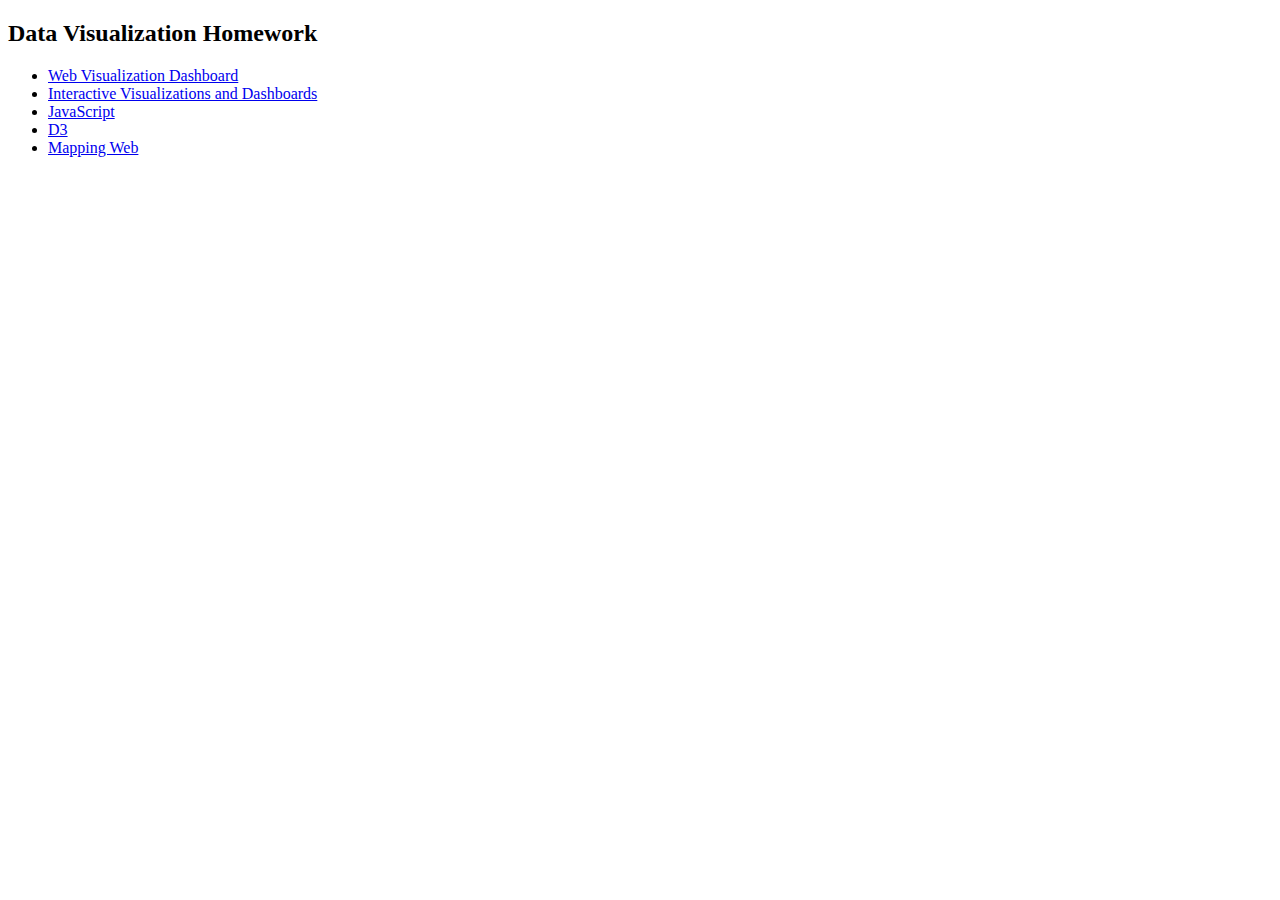
<file: index.html>
<!DOCTYPE html>
<html lang="en">
<head>
    <meta charset="UTF-8">
    <meta name="viewport" content="width=device-width, initial-scale=1.0">
    <meta http-equiv="X-UA-Compatible" content="ie=edge">
    <title>Data Viz HW</title>
</head>
<body>
    <h2>Data Visualization Homework</h2>
 <div>
    <ul>
        <li><a href="Web-Visualization-Dashboard/index.html">Web Visualization Dashboard</a>
        <li><a href="Interactive-Visualizations-and-Dashboards/index.html">Interactive Visualizations and Dashboards</a>
        <li><a href="JavaScript/index.html">JavaScript</a>
        <li><a href="D3/index.html">D3</a>
        <li><a href="Mapping-Web/index.html">Mapping Web</a>
    </ul>
</div>  
</body>
</html>
</file>
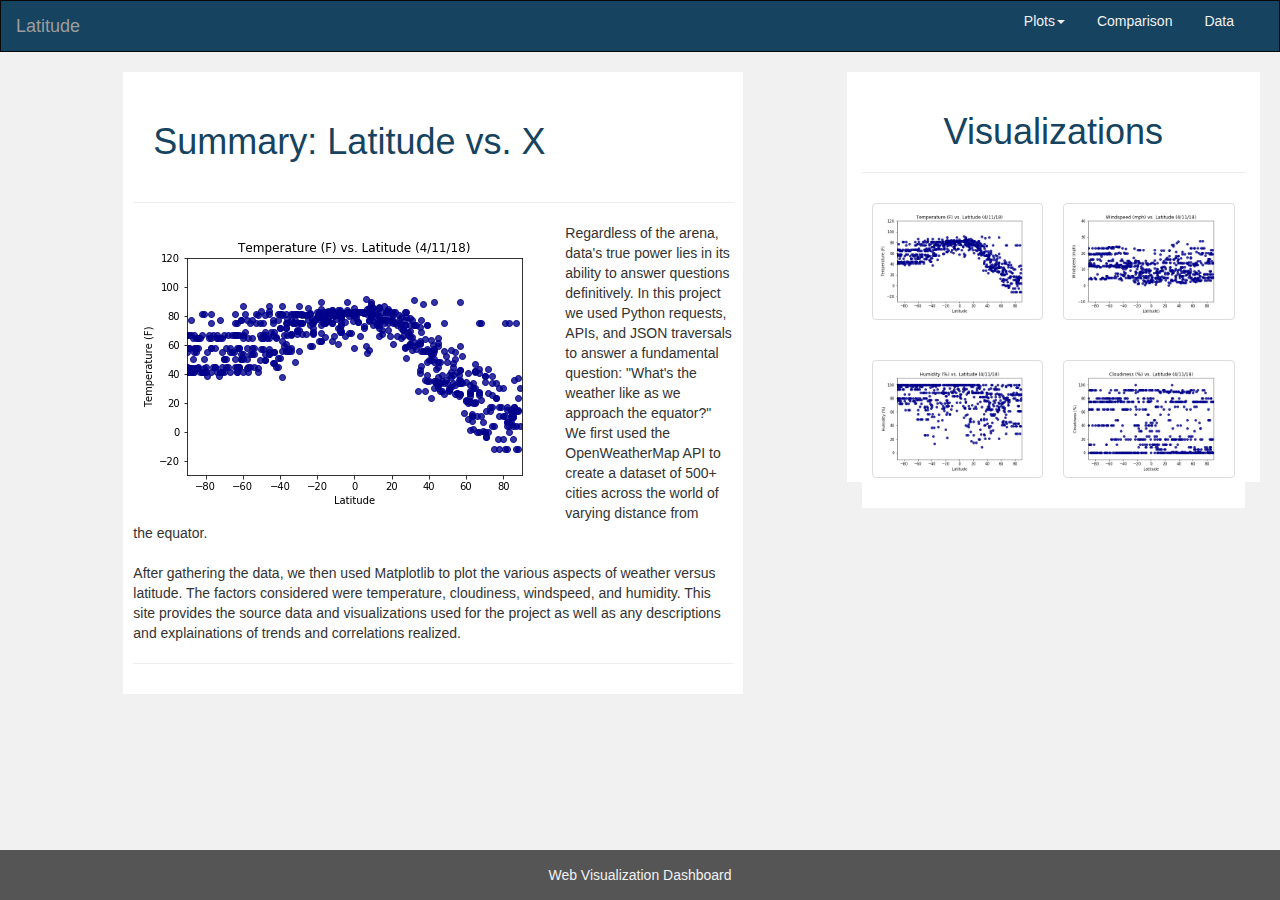
<file: Web-Visualization-Dashboard/index.html>
<!DOCTYPE html>
<html lang="us-eng">
<head>
  <title>Web Visualization&nbsp;Dashboard</title>
  <meta charset="utf-8">
  <meta name="viewport" content="width=device-width, initial-scale=1">
  <link rel="stylesheet" href="https://maxcdn.bootstrapcdn.com/bootstrap/3.3.7/css/bootstrap.min.css">
  <script src="https://code.jquery.com/jquery-3.3.1.min.js" integrity="sha256-FgpCb/KJQlLNfOu91ta32o/NMZxltwRo8QtmkMRdAu8=" crossorigin="anonymous"></script>
  <script src="https://maxcdn.bootstrapcdn.com/bootstrap/3.3.7/js/bootstrap.min.js" integrity="sha384-Tc5IQib027qvyjSMfHjOMaLkfuWVxZxUPnCJA7l2mCWNIpG9mGCD8wGNIcPD7Txa" crossorigin="anonymous"></script>
  <link rel="stylesheet" href="assets/css/style.css">
</head>
<body>

<nav class="navbar navbar-inverse">
  <div class="container-fluid">
    <div class="navbar-header">
      <button type="button" class="navbar-toggle" data-toggle="collapse" data-target="#myNavbar">
        <span class="icon-bar"></span>
        <span class="icon-bar"></span>
        <span class="icon-bar"></span>                        
      </button>
      <a class="navbar-brand" href="index.html">Latitude</a>
    </div>
    <div class="collapse navbar-collapse nav navbar-nav navbar-right" id="myNavbar">
      <ul class="nav nav-pills">
        <li role="presentation" class="dropdown">
            <a class="dropdown-toggle" data-toggle="dropdown" href="#" role="button" aria-haspopup="true" aria-expanded="false">Plots<span class="caret"></span></a>
            <ul class="dropdown-menu">
                <li><a href="cloud_viz.html">Cloudiness&nbsp;(%)</a>
                <li><a href="humidity_viz.html">Humidity&nbsp;(%)</a>
                <li><a href="temp_viz.html">Temperature&nbsp;(F)</a></li>
                <li><a href="wind_viz.html">Wind Speed&nbsp;(mph)</a></li>
            </ul>
        </li>
        <li><a class="dropdown-toggle" href="comparisons.html">Comparison</a></li>
        <li><a class="dropdown-toggle" href="data.html">Data</a></li>
      </ul>
      <div class="pos-f-t">
        <div class="collapse" id="navbarToggleExternalContent">
          <div class="bg-dark p-4">
          </div>
        </div>
      <nav class="navbar navbar-dark bg-dark">
        <button class="navbar-toggler" type="button" data-toggle="collapse" data-target="#myNavbar" aria-controls="navbarToggleExternalContent" aria-expanded="false" aria-label="Toggle navigation">
          <span class="glyphicon glyphicon-menu-hamburger"></span>
        </button>
      </nav>
      </div>
    </div>
  </div>
</nav>
 
<div class="container-fluid text-center">    
  <div class="row content">
      <div class="col-md-1"></div>
    <div class="col-sm-6 text-left"> 
      <h1 class="summary">Summary: Latitude vs.&nbsp;X</h1>
      <hr>
      <img align="left" src="assets/images/Temp_Lat.png" alt="Graph depiciting the
      correlation between tempature (F) and latitude.">
        <p>Regardless of the arena, data's true power lies in its ability to answer questions 
          definitively. In this project we used Python requests, APIs, and JSON traversals to 
          answer a fundamental question: "What's the weather like as we approach the equator?" We first used
          the OpenWeatherMap API to create a dataset of 500+ cities across the world of varying distance from the&nbsp;equator.
        <br>
        <br>
          After gathering the data, we then used Matplotlib to plot the various aspects of weather versus latitude.
          The factors considered were temperature, cloudiness, windspeed, and humidity. This site provides
          the source data and visualizations used for the project as well as any descriptions and explainations
          of trends and correlations&nbsp;realized.</p>
      <hr>
    </div>
    <div class="col-md-1"></div>
    <div class="col-md-4 sidenav">
      <h1>Visualizations</h1>
      <hr>
      <div class="col-sm-6"> 
        <a href="temp_viz.html" class="thumbnail"> 
          <img alt="Graph depiciting the correlation between tempature (F) and latitude." 
          src="assets/images/Temp_Lat.png" 
          data-holder-rendered="true" style="width: 100%; display: block;"> </a> </div> 
      <div class="col-sm-6"> 
        <a href="wind_viz.html" class="thumbnail"> 
          <img alt="Graph depiciting the correlation between wind speed (mph) and latitude." 
          src="assets/images/Wind_Lat.png" 
          data-holder-rendered="true" style="width: 100%; display: block;"> </a> </div> 
      <div class="col-sm-6"> 
        <a href="humidity_viz.html" class="thumbnail"> 
          <img alt="Graph depiciting the correlation between humidity (%) and latitude." data-src="holder.js/100%x180" 
          src="assets/images/Hum_Lat.png" 
          data-holder-rendered="true" style="width: 100%; display: block;"> </a> </div> 
      <div class="col-sm-6"> 
        <a href="cloud_viz.html" class="thumbnail"> 
          <img alt="Graph depiciting the correlation between cloudiness (%) and latitude." data-src="holder.js/100%x180" 
          src="assets/images/Cloud_Lat.png" 
          data-holder-rendered="true" style="width: 100%; display: block;"> </a> </div>
     </div>
  </div>   
</div>
</body>
<footer class="container-fluid text-center">
  <a style="color:#f1f1f1" href="https://github.com/abimvas/DataScience/tree/master/Web-Visualization-Dashboard%20">Web Visualization&nbsp;Dashboard</a>
</footer>
</html>
</file>
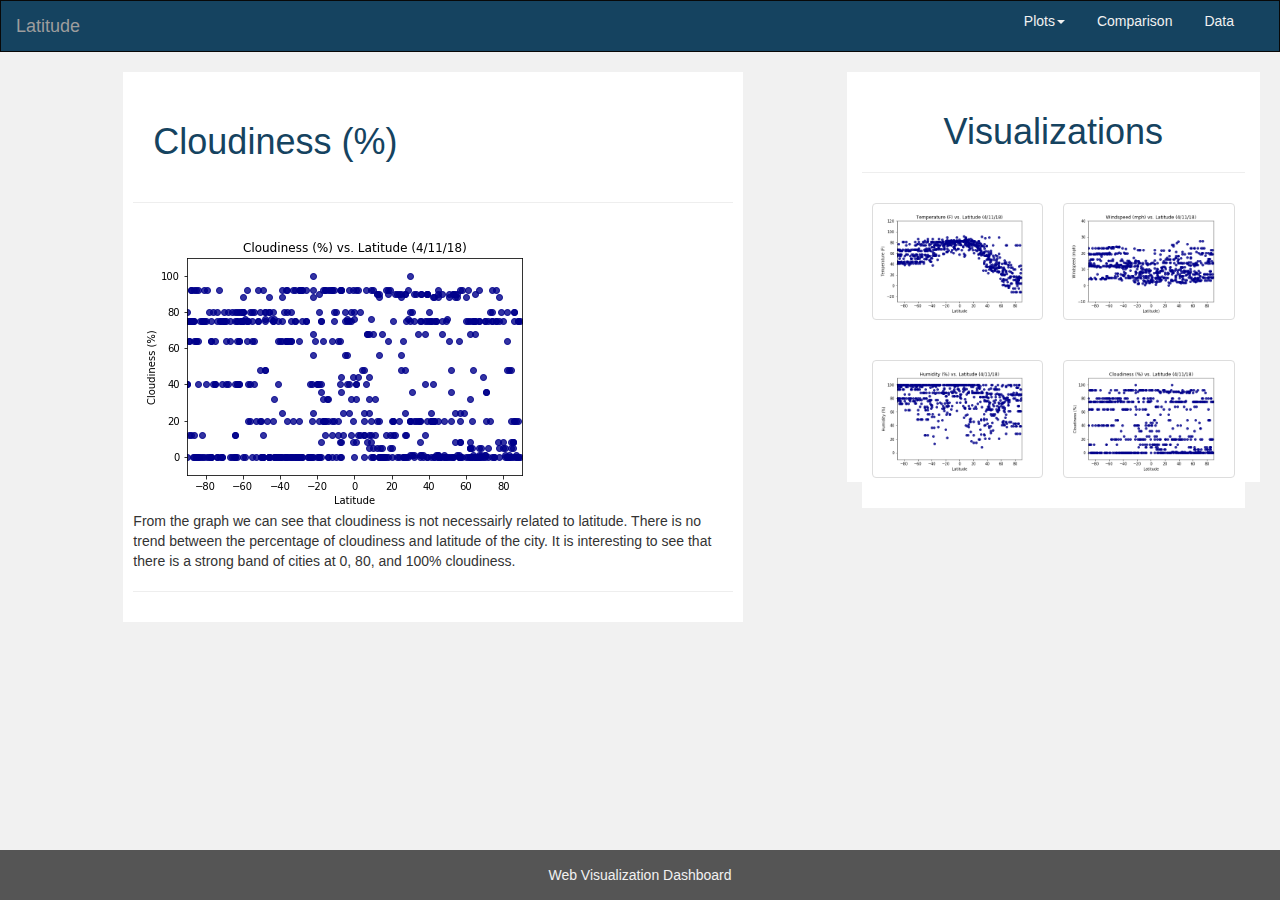
<file: Web-Visualization-Dashboard/cloud_viz.html>
<!DOCTYPE html>
<html lang="us-eng">
<head>
  <title>Cloudiness Visualizaion</title>
  <meta charset="utf-8">
  <meta name="viewport" content="width=device-width, initial-scale=1">
  <link rel="stylesheet" href="https://maxcdn.bootstrapcdn.com/bootstrap/3.3.7/css/bootstrap.min.css">
  <script src="https://code.jquery.com/jquery-3.3.1.min.js" integrity="sha256-FgpCb/KJQlLNfOu91ta32o/NMZxltwRo8QtmkMRdAu8=" crossorigin="anonymous"></script>
  <script src="https://maxcdn.bootstrapcdn.com/bootstrap/3.3.7/js/bootstrap.min.js" integrity="sha384-Tc5IQib027qvyjSMfHjOMaLkfuWVxZxUPnCJA7l2mCWNIpG9mGCD8wGNIcPD7Txa" crossorigin="anonymous"></script>
  <link rel="stylesheet" href="assets/css/style.css">
</head>
<body>

<nav class="navbar navbar-inverse">
  <div class="container-fluid">
    <div class="navbar-header">
      <button type="button" class="navbar-toggle" data-toggle="collapse" data-target="#myNavbar">
        <span class="icon-bar"></span>
        <span class="icon-bar"></span>
        <span class="icon-bar"></span>                        
      </button>
      <a class="navbar-brand" href="index.html">Latitude</a>
    </div>
    <div class="collapse navbar-collapse nav navbar-nav navbar-right" id="myNavbar">
      <ul class="nav nav-pills">
        <li role="presentation" class="dropdown">
            <a class="dropdown-toggle" data-toggle="dropdown" href="#" role="button" aria-haspopup="true" aria-expanded="false">Plots<span class="caret"></span></a>
            <ul class="dropdown-menu">
                <li><a href="cloud_viz.html">Cloudiness (%)</a>
                <li><a href="humidity_viz.html">Humidity (%)</a>
                <li><a href="temp_viz.html">Temperature (F)</a></li>
                <li><a href="wind_viz.html">Wind Speed (mph)</a></li>
            </ul>
        </li>
        <li><a class="dropdown-toggle" href="comparisons.html">Comparison</a></li>
        <li><a class="dropdown-toggle" href="data.html">Data</a></li>
      </ul>
      <div class="pos-f-t">
          <div class="collapse" id="navbarToggleExternalContent">
            <div class="bg-dark p-4">
            </div>
          </div>
          <nav class="navbar navbar-dark bg-dark">
            <button class="navbar-toggler" type="button" data-toggle="collapse" data-target="#myNavbar" aria-controls="navbarToggleExternalContent" aria-expanded="false" aria-label="Toggle navigation">
              <span class="glyphicon glyphicon-menu-hamburger"></span>
            </button>
          </nav>
      </div>
    </div>
  </div>
</nav>
  
<div class="container-fluid text-center">    
  <div class="row content">
    <div class="col-md-1"></div>
    <div class="col-sm-6 text-left"> 
      <h1 class="summary">Cloudiness (%)</h1>
      <hr>
      <img align="center" src="assets/images/Cloud_Lat.png" 
      alt="Graph depiciting the correlation between cloudiness (%) and latitude.">
        <p>From the graph we can see that cloudiness is not necessairly related to latitude. There is no trend between 
          the percentage of cloudiness and latitude of the city. It is interesting to see that there is a strong band of 
          cities at 0, 80, and 100%&nbsp;cloudiness.
        </p>
      <hr>
    </div>
    <div class="col-md-1"></div>
    <div class="col-md-4 sidenav">
      <h1>Visualizations</h1>
      <hr>
      <div class="col-sm-6"> 
        <a href="temp_viz.html" class="thumbnail"> 
          <img alt="Graph depiciting the correlation between tempature (F) and latitude." 
          src="assets/images/Temp_Lat.png" 
          data-holder-rendered="true" style="width: 100%; display: block;"> </a> </div> 
      <div class="col-sm-6"> 
        <a href="wind_viz.html" class="thumbnail"> 
          <img alt="Graph depiciting the correlation between wind speed (mph) and latitude." 
          src="assets/images/Wind_Lat.png" 
          data-holder-rendered="true" style="width: 100%; display: block;"> </a> </div> 
      <div class="col-sm-6"> 
        <a href="humidity_viz.html" class="thumbnail"> 
          <img alt="Graph depiciting the correlation between humidity (%) and latitude." data-src="holder.js/100%x180" 
          src="assets/images/Hum_Lat.png" 
          data-holder-rendered="true" style="width: 100%; display: block;"> </a> </div> 
      <div class="col-sm-6"> 
        <a href="cloud_viz.html" class="thumbnail"> 
          <img alt="Graph depiciting the correlation between cloudiness (%) and latitude." data-src="holder.js/100%x180" 
          src="assets/images/Cloud_Lat.png" 
          data-holder-rendered="true" style="width: 100%; display: block;"> </a> </div>
     </div>   
</div>

        </div>
    </div>
</div>

<footer class="container-fluid text-center">
    <a style="color:#f1f1f1" href="https://github.com/abimvas/DataScience/tree/master/Web-Visualization-Dashboard%20">Web Visualization&nbsp;Dashboard</a>
</footer>

</body>
</html>
</file>
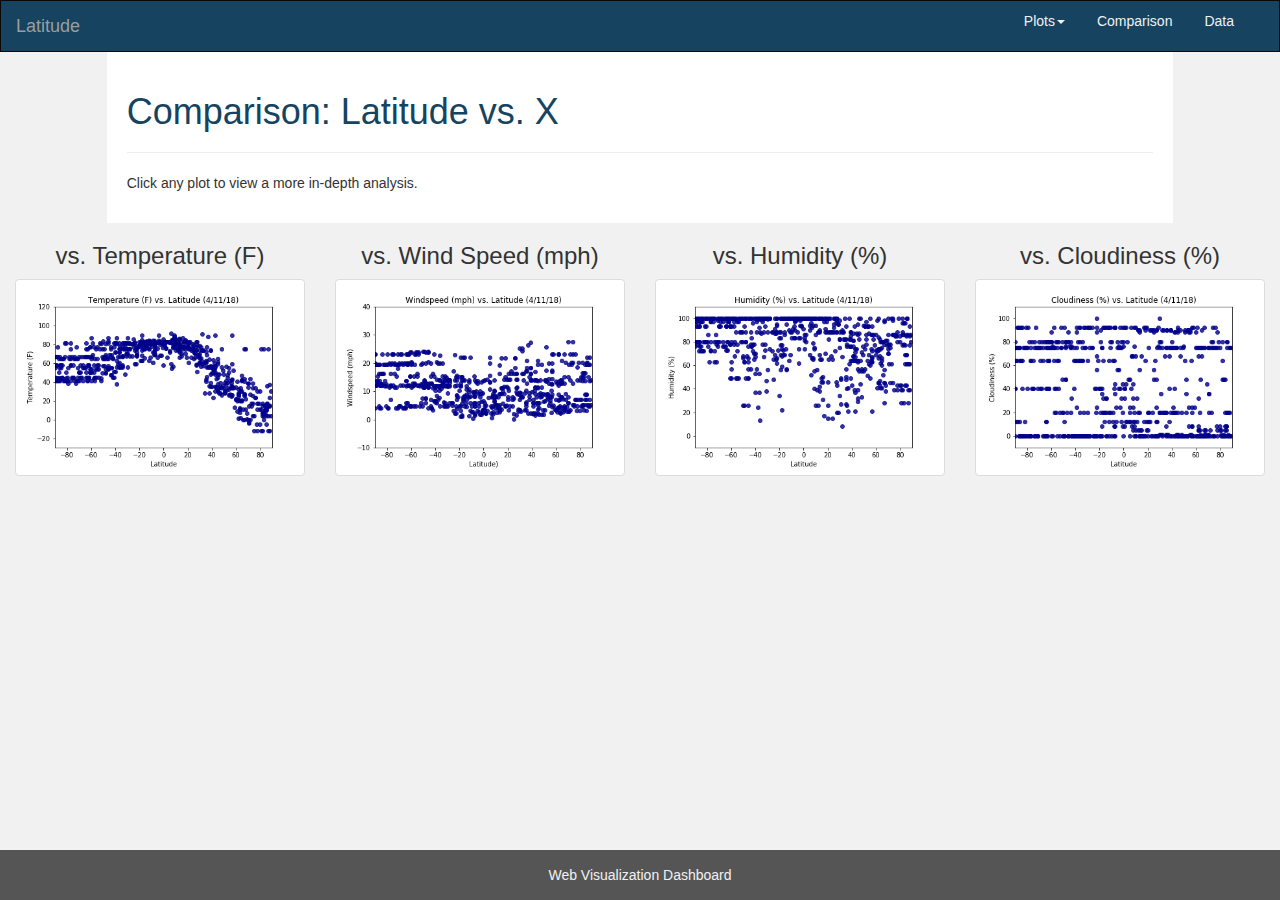
<file: Web-Visualization-Dashboard/comparisons.html>
<!DOCTYPE html>
<html lang="us-eng">
<head>
  <title>Comparisons</title>
  <meta charset="utf-8">
  <meta name="viewport" content="width=device-width, initial-scale=1">
  <link rel="stylesheet" href="https://maxcdn.bootstrapcdn.com/bootstrap/3.3.7/css/bootstrap.min.css">
  <script src="https://code.jquery.com/jquery-3.3.1.min.js" integrity="sha256-FgpCb/KJQlLNfOu91ta32o/NMZxltwRo8QtmkMRdAu8=" crossorigin="anonymous"></script>
  <script src="https://maxcdn.bootstrapcdn.com/bootstrap/3.3.7/js/bootstrap.min.js" integrity="sha384-Tc5IQib027qvyjSMfHjOMaLkfuWVxZxUPnCJA7l2mCWNIpG9mGCD8wGNIcPD7Txa" crossorigin="anonymous"></script>
  <link rel="stylesheet" href="assets/css/style.css">
</head>
<body>

<nav class="navbar navbar-inverse">
  <div class="container-fluid">
    <div class="navbar-header">
      <button type="button" class="navbar-toggle" data-toggle="collapse" data-target="#myNavbar">
        <span class="icon-bar"></span>
        <span class="icon-bar"></span>
        <span class="icon-bar"></span>                        
      </button>
      <a class="navbar-brand" href="index.html">Latitude</a>
    </div>
    <div class="collapse navbar-collapse nav navbar-nav navbar-right" id="myNavbar">
      <ul class="nav nav-pills">
        <li role="presentation" class="dropdown">
            <a class="dropdown-toggle" data-toggle="dropdown" href="#" role="button" aria-haspopup="true" aria-expanded="false">Plots<span class="caret"></span></a>
            <ul class="dropdown-menu">
                <li><a href="cloud_viz.html">Cloudiness (%)</a>
                <li><a href="humidity_viz.html">Humidity (%)</a>
                <li><a href="temp_viz.html">Temperature (F)</a></li>
                <li><a href="wind_viz.html">Wind Speed (mph)</a></li>
            </ul>
        </li>
        <li><a class="dropdown-toggle" href="comparisons.html">Comparison</a></li>
        <li><a class="dropdown-toggle" href="data.html">Data</a></li>
      </ul>
      <div class="pos-f-t">
          <div class="collapse" id="navbarToggleExternalContent">
            <div class="bg-dark p-4">
            </div>
          </div>
          <nav class="navbar navbar-dark bg-dark">
            <button class="navbar-toggler" type="button" data-toggle="collapse" data-target="#myNavbar" aria-controls="navbarToggleExternalContent" aria-expanded="false" aria-label="Toggle navigation">
              <span class="glyphicon glyphicon-menu-hamburger"></span>
            </button>
          </nav>
      </div>
    </div>
  </div>
</nav>
    <div class="col-md-1"></div>
    <div class="col-md-10 compare">
      <h1 class="h1-compare">Comparison: Latitude vs. X</h1>
      <hr>
      <p>Click any plot to view a more in-depth analysis.</p>
    </div>
    <div class="col-md-1"></div>
      <div class="col-xs-6 col-md-3">
        <h3>vs. Temperature (F)</h3>   
        <a href="temp_viz.html" class="thumbnail"> 
          <img alt="Graph depiciting the correlation between tempature (F) and latitude." 
          src="assets/images/Temp_Lat.png" 
          data-holder-rendered="true" style="width: 100%; display: block;"> </a> </div> 
      <div class="col-xs-6 col-md-3">
          <h3>vs. Wind Speed (mph)</h3> 
        <a href="wind_viz.html" class="thumbnail"> 
          <img alt="Graph depiciting the correlation between windspeed (mph) and latitude." 
          src="assets/images/Wind_Lat.png" 
          data-holder-rendered="true" style="width: 100%; display: block;"> </a> </div> 
      <div class="col-xs-6 col-md-3">
          <h3>vs. Humidity (%)</h3>
        <a href="humidity_viz.html" class="thumbnail"> 
          <img alt="Graph depiciting the correlation between humidity (%) and latitude." data-src="holder.js/100%x180" 
          src="assets/images/Hum_Lat.png" 
          data-holder-rendered="true" style="width: 100%; display: block;"> </a> </div> 
      <div class="col-xs-6 col-md-3"> 
          <h3>vs. Cloudiness (%)</h3>
        <a href="cloud_viz.html" class="thumbnail"> 
          <img alt="Graph depiciting the correlation between cloudiness (%) and latitude." data-src="holder.js/100%x180" 
          src="assets/images/Cloud_Lat.png" 
          data-holder-rendered="true" style="width: 100%; display: block;"> </a> </div>
     </div>   
</div>

        </div>
    </div>
</div>

<footer class="container-fluid text-center">
    <a style="color:#f1f1f1" href="https://github.com/abimvas/DataScience/tree/master/Web-Visualization-Dashboard%20">Web Visualization&nbsp;Dashboard</a>
</footer>

</body>
</html>
</file>
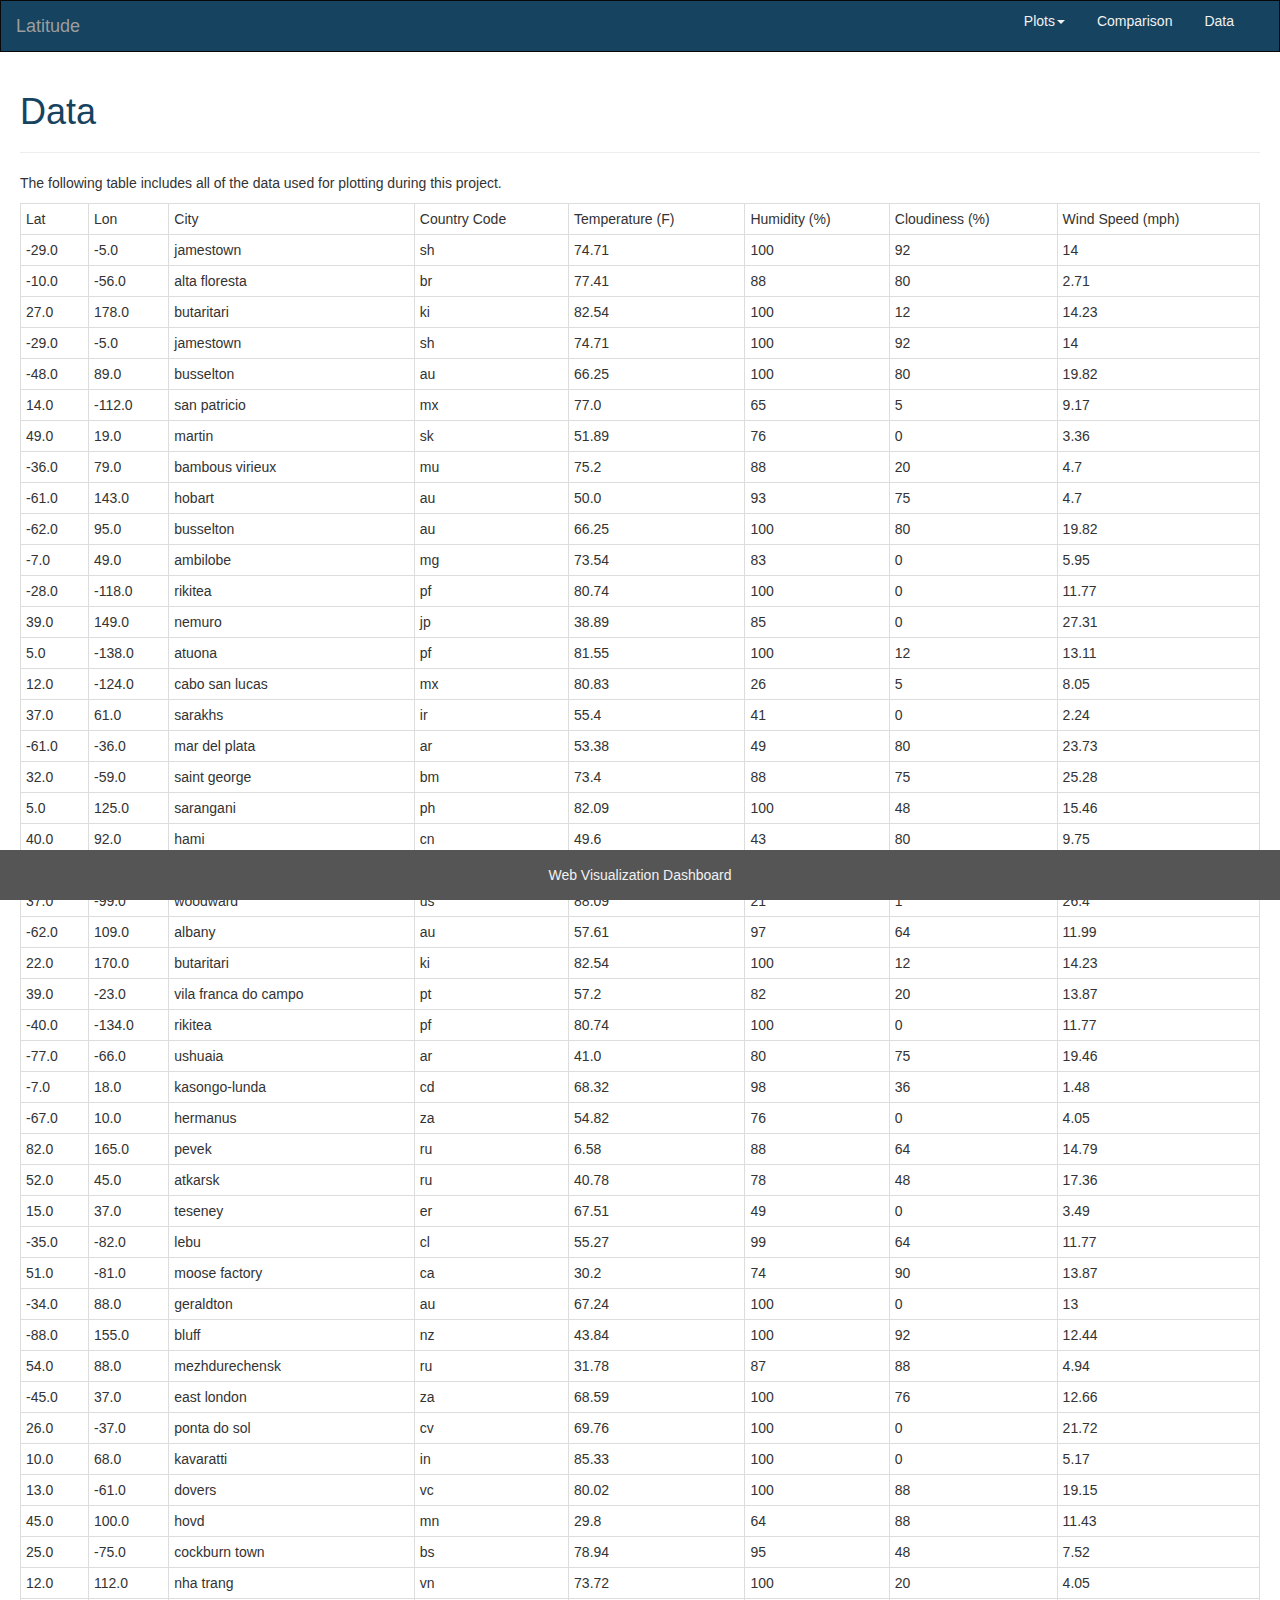
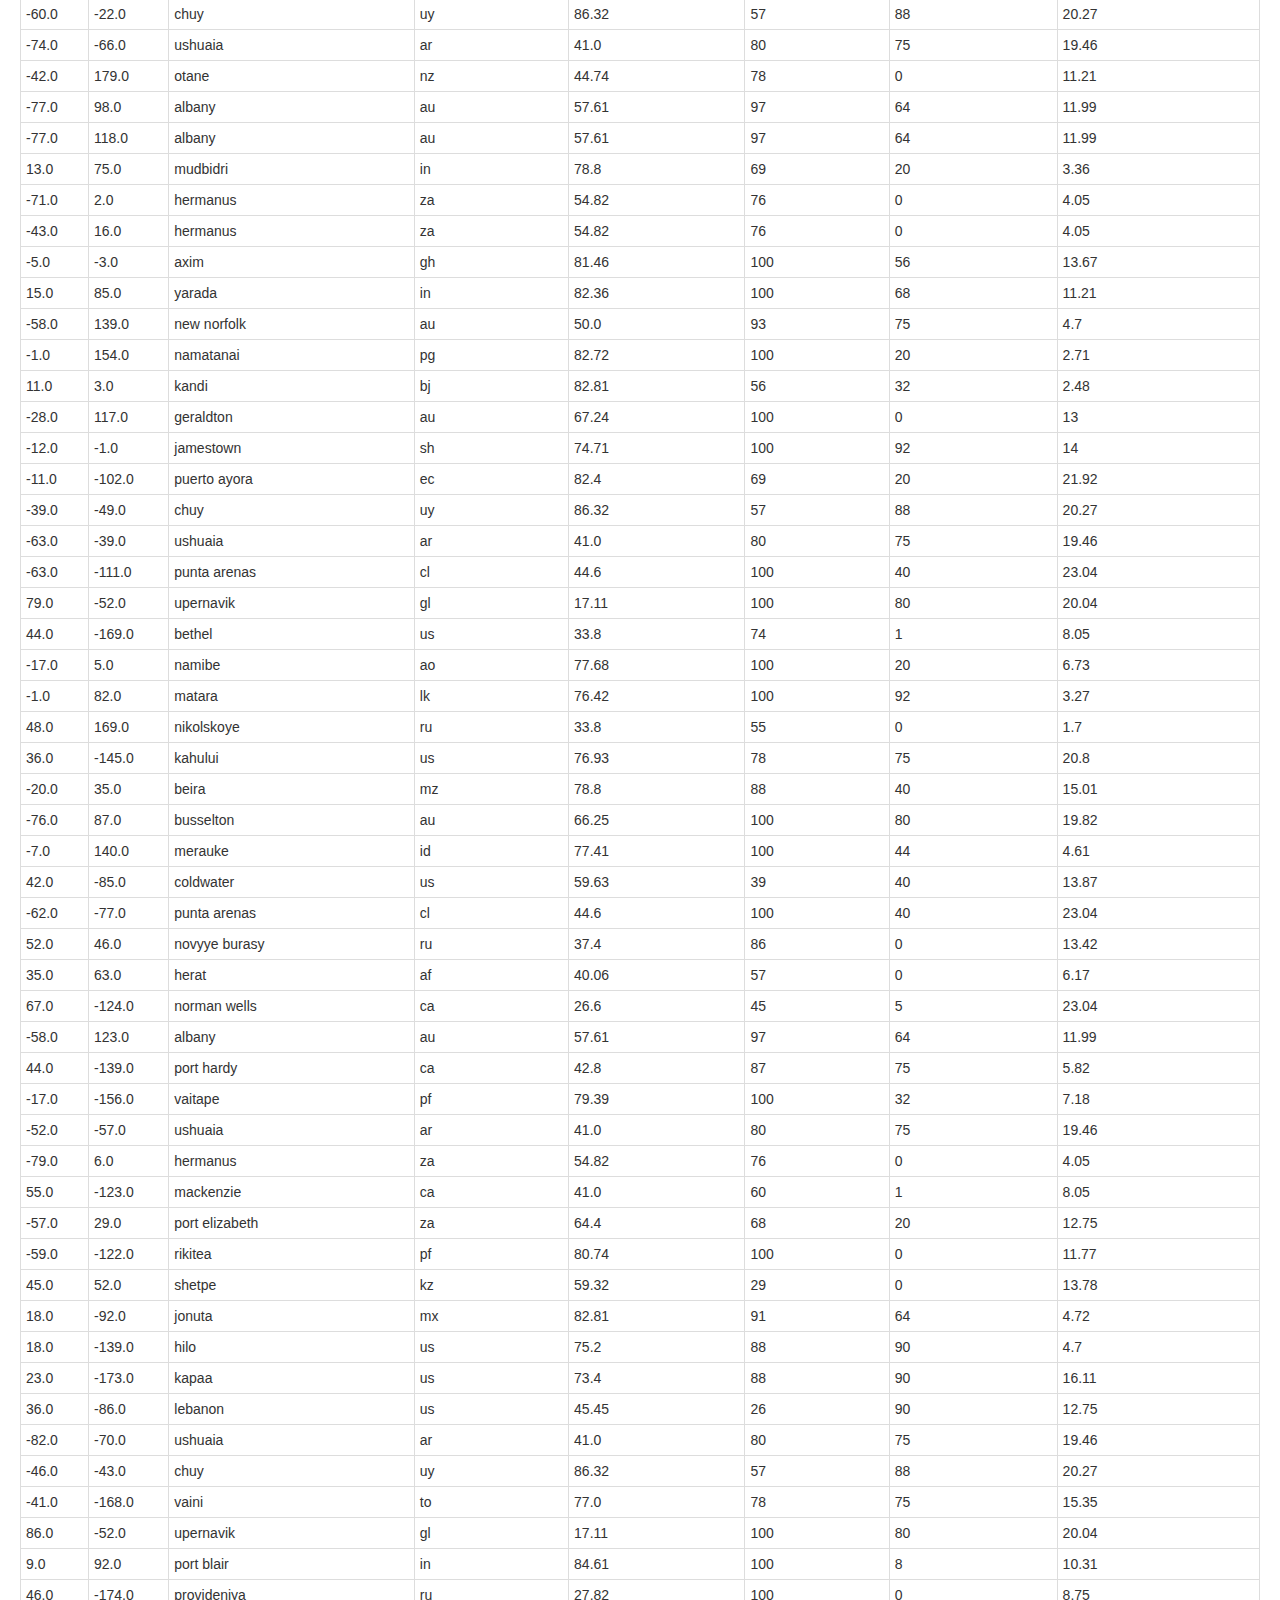
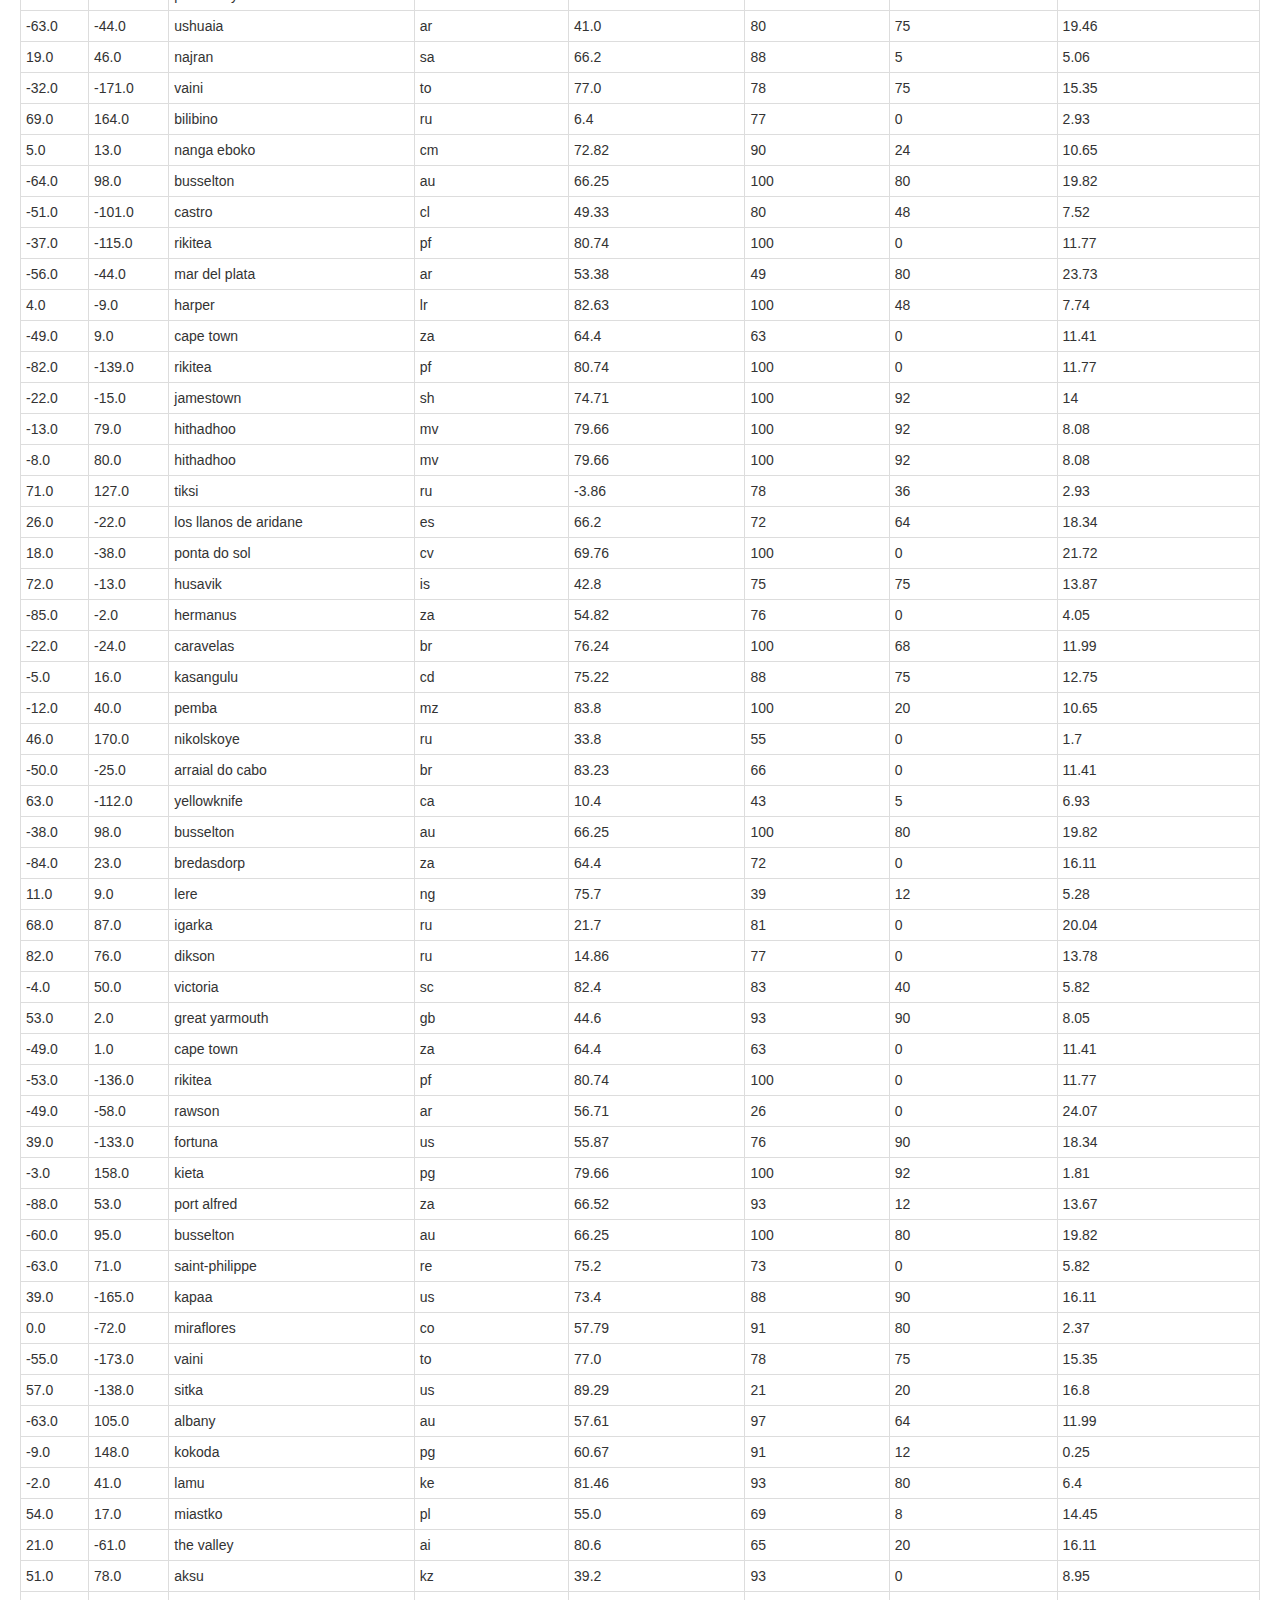
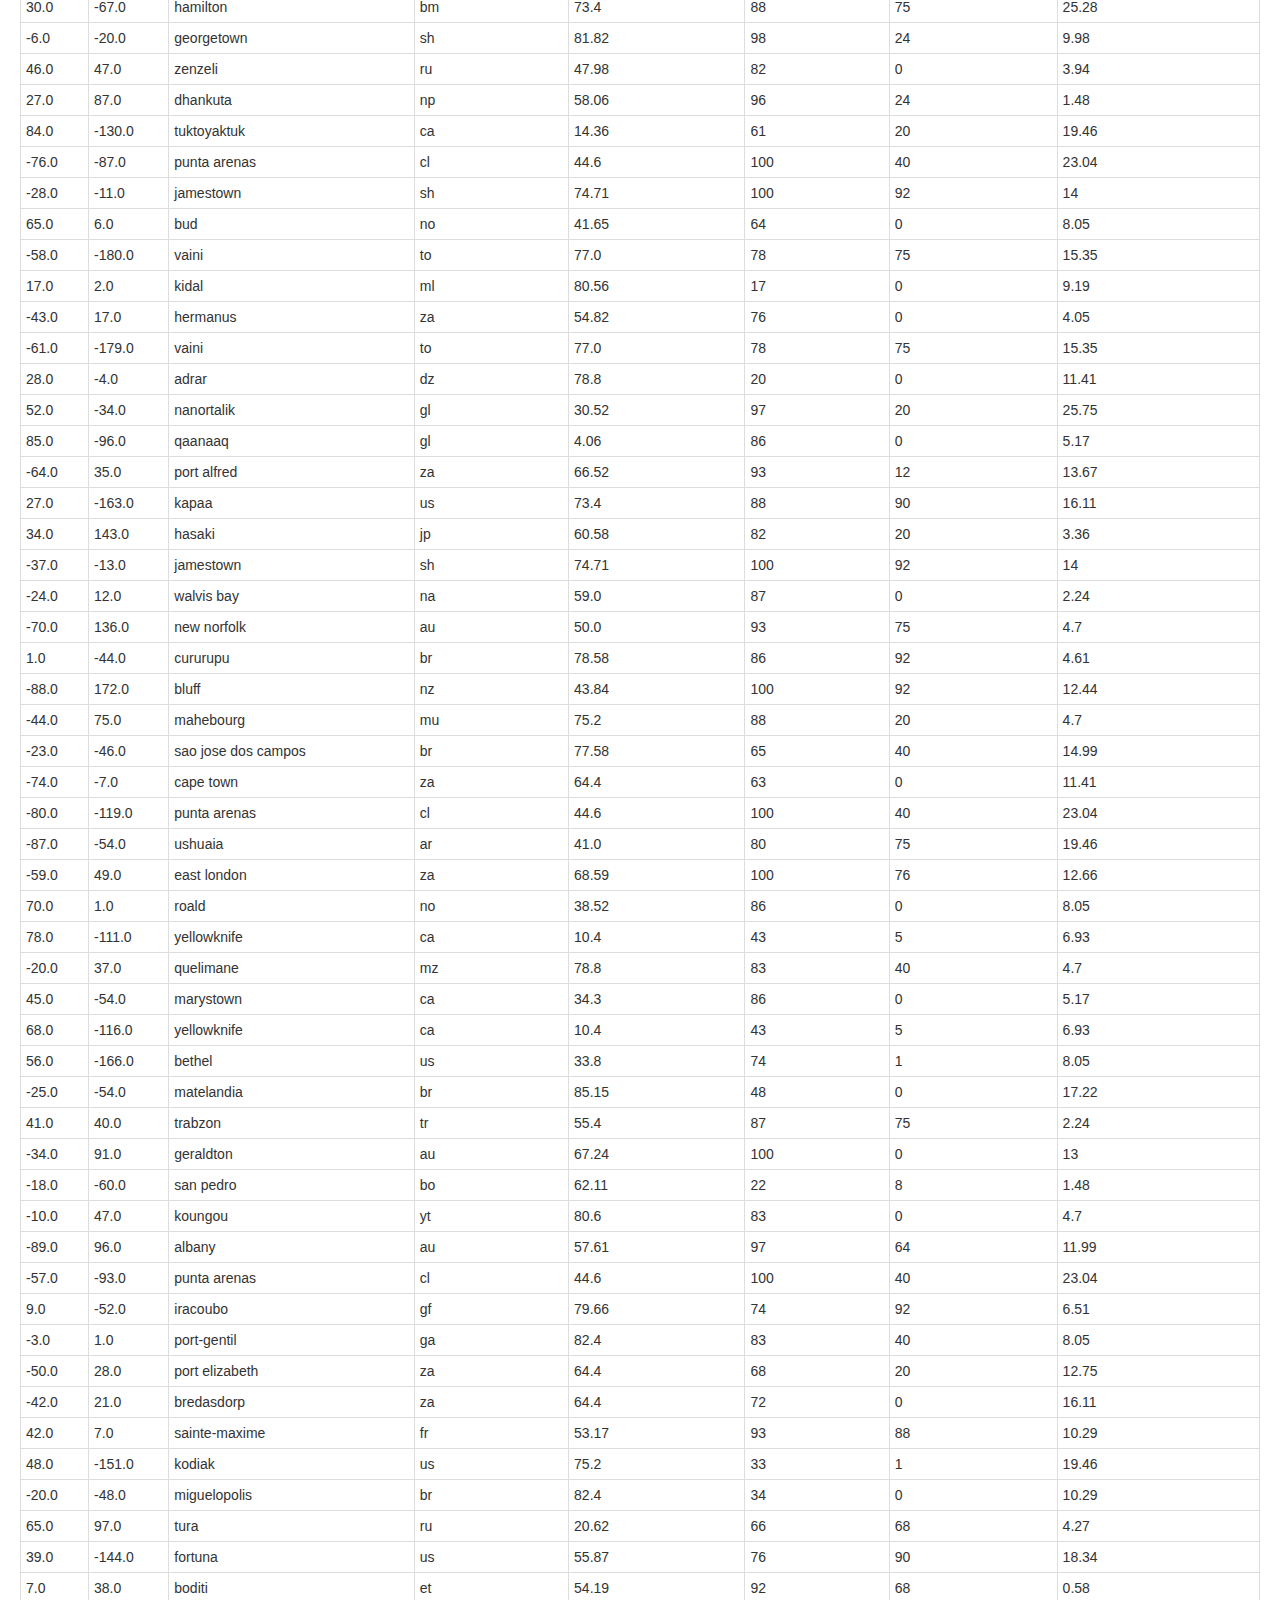
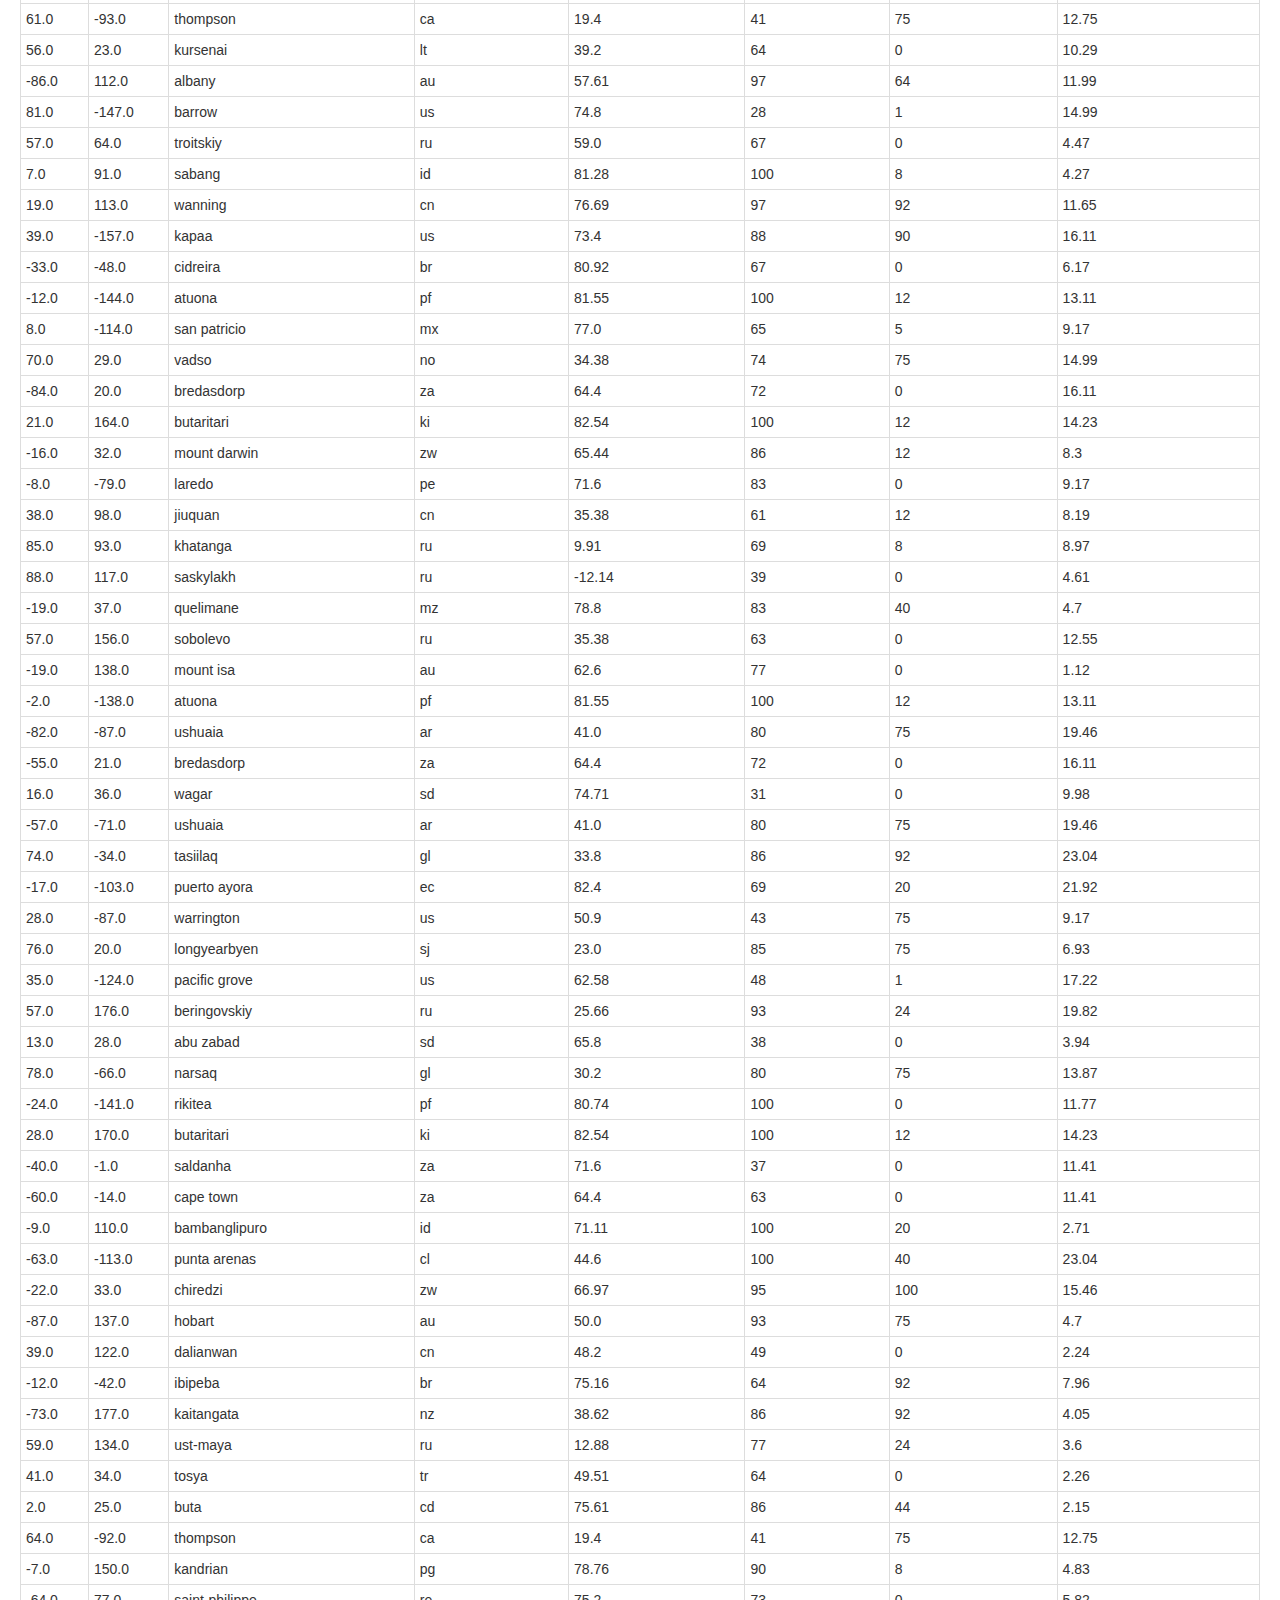
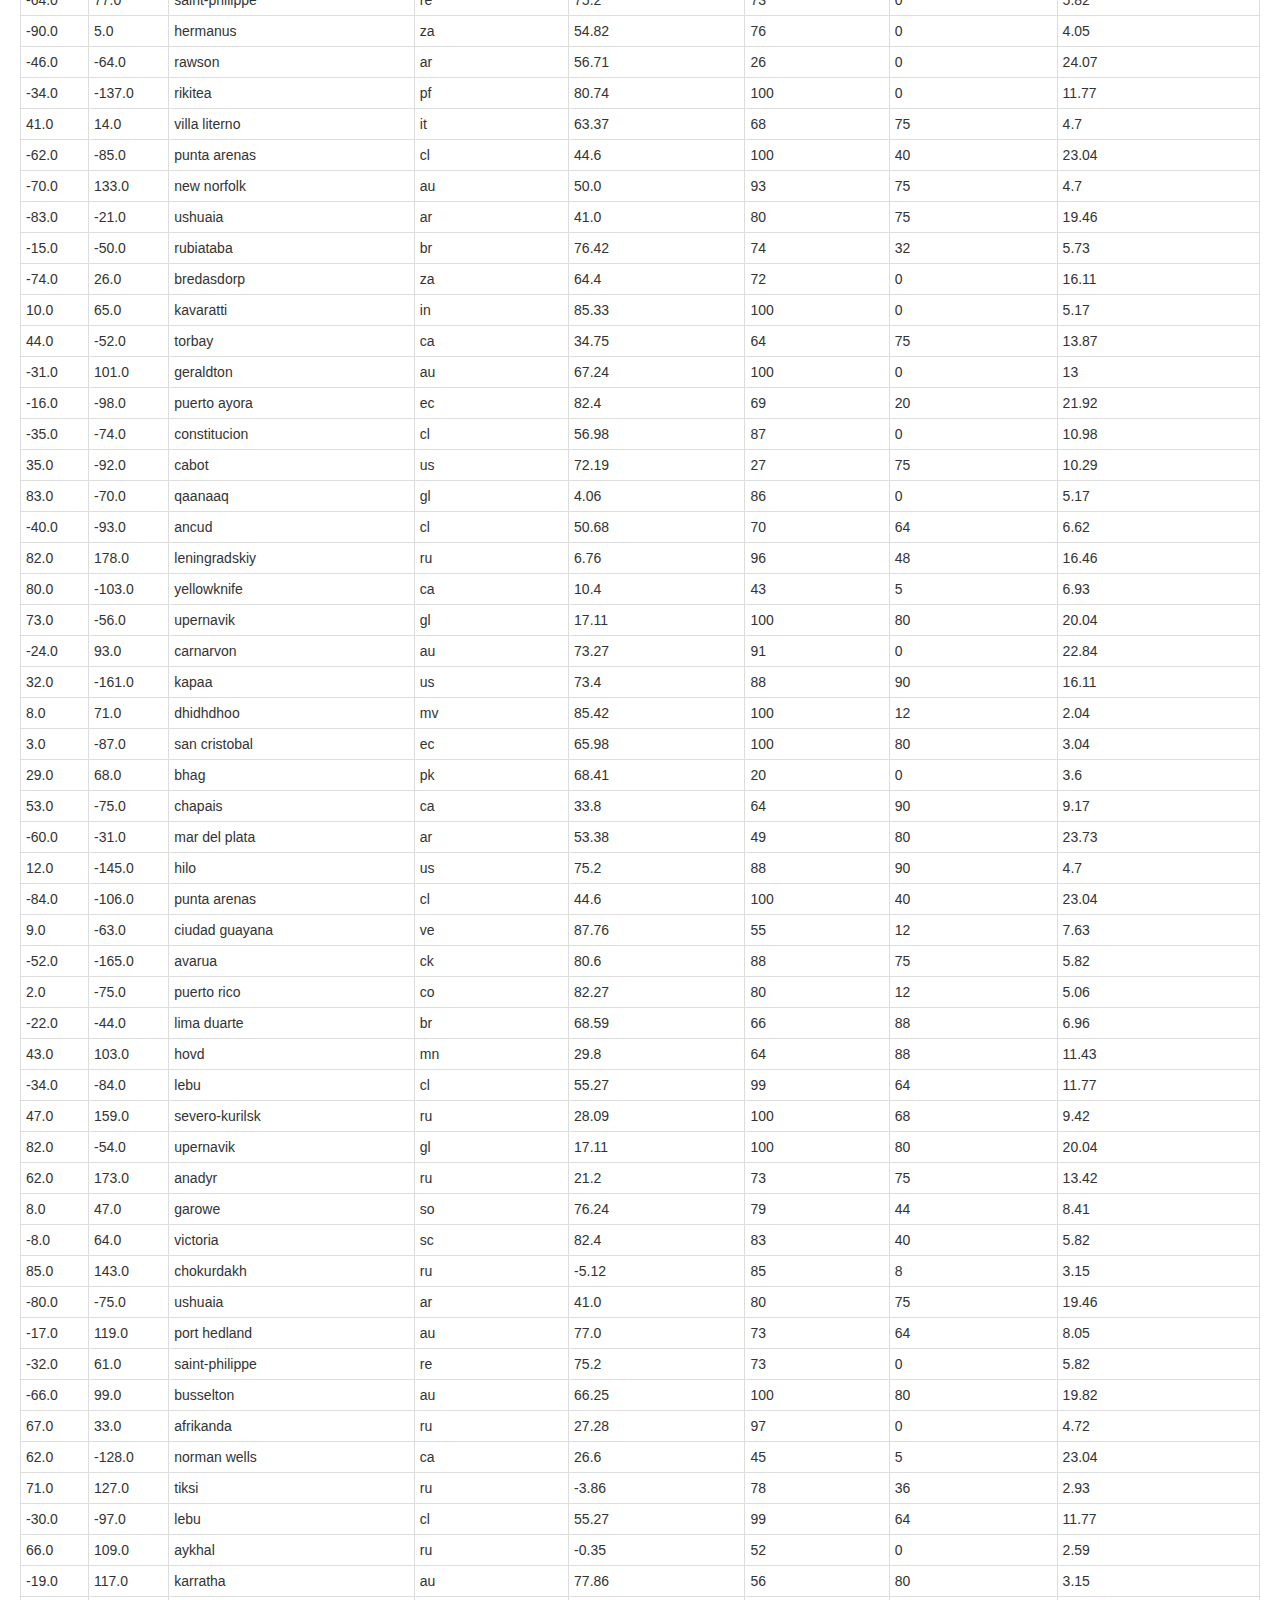
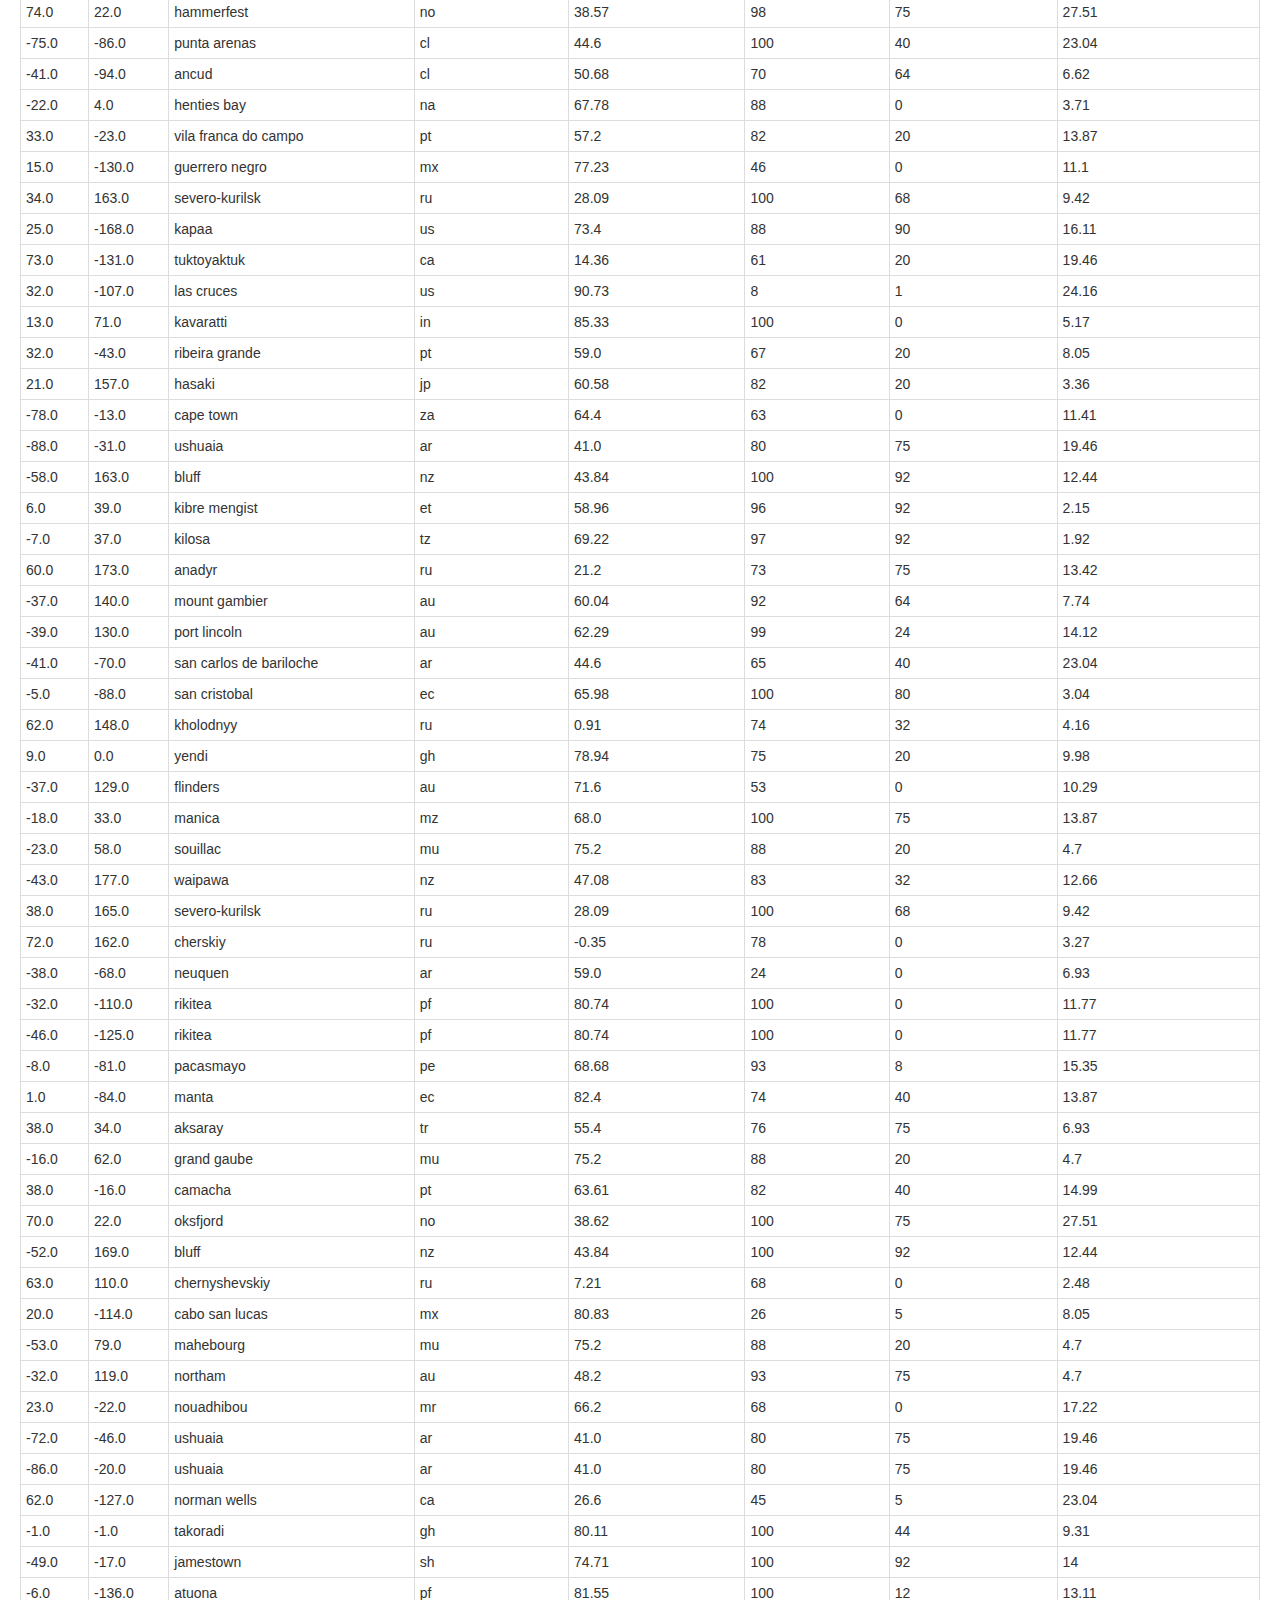
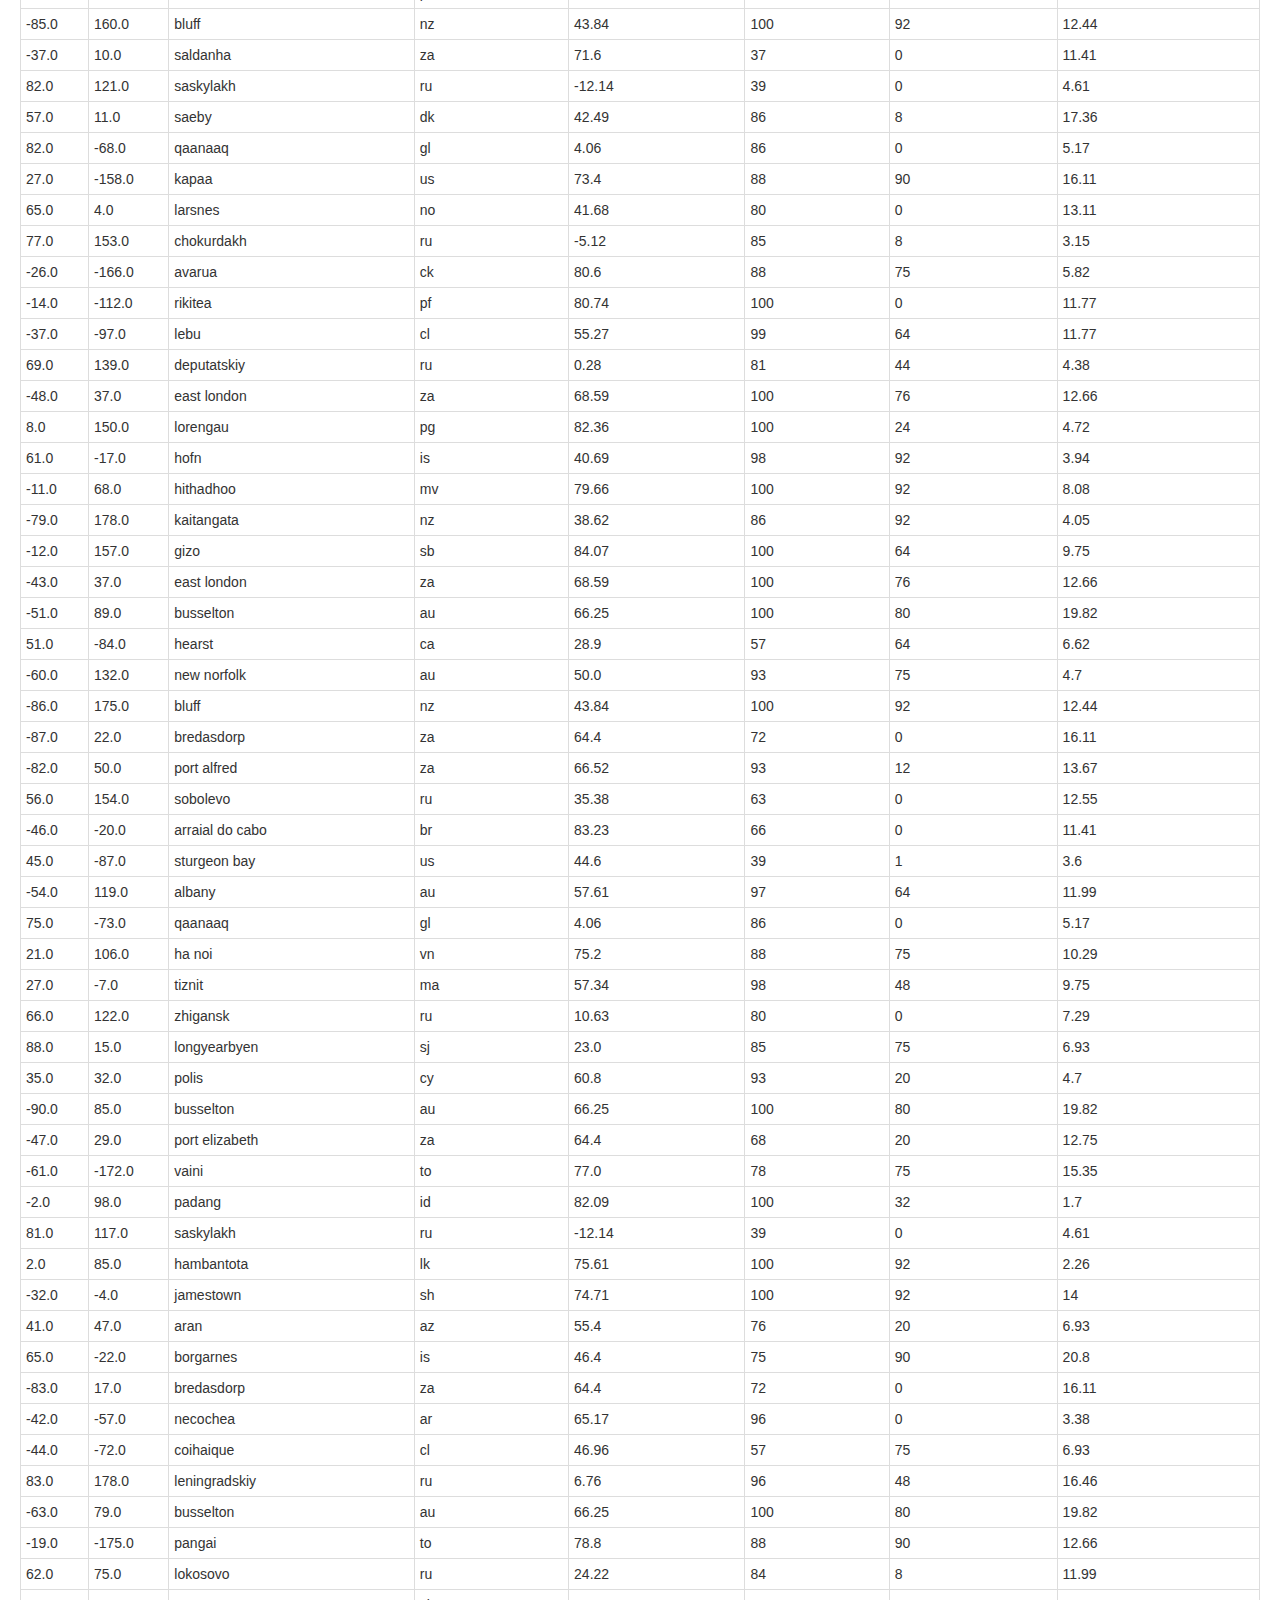
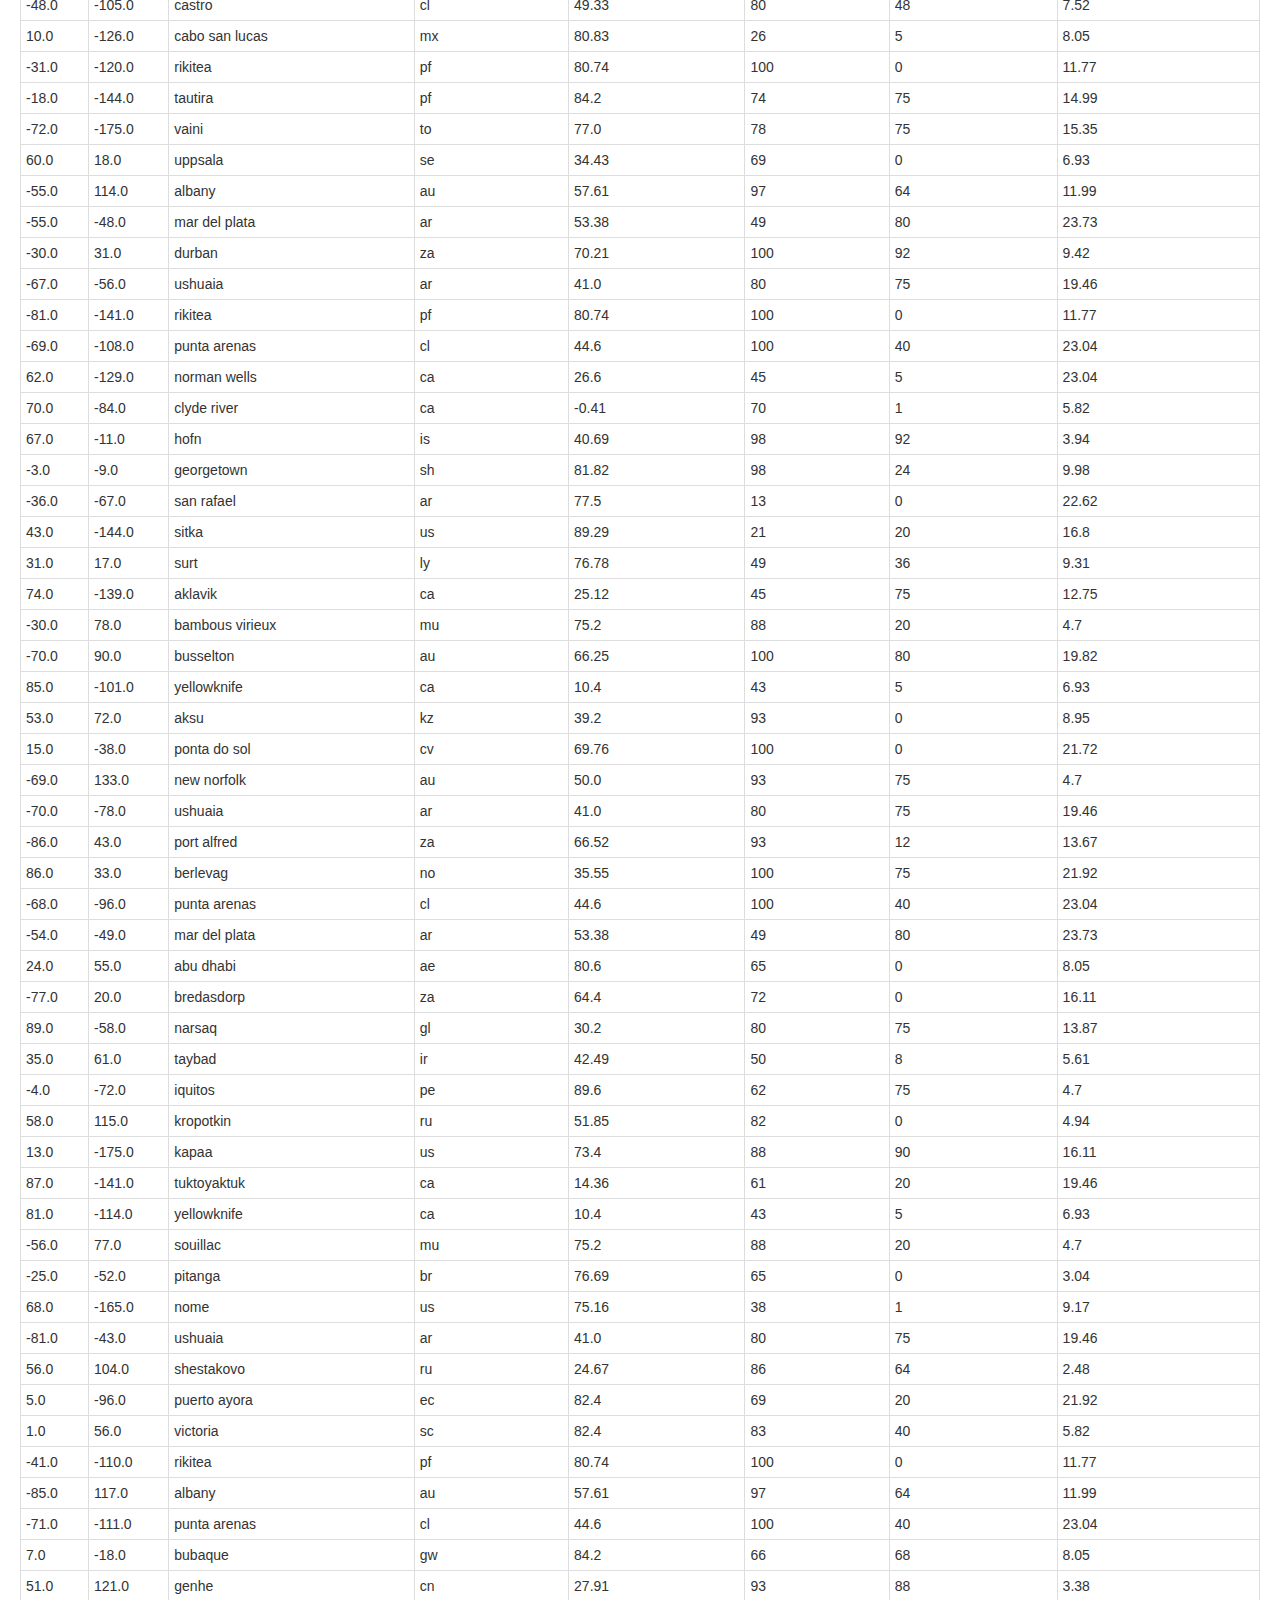
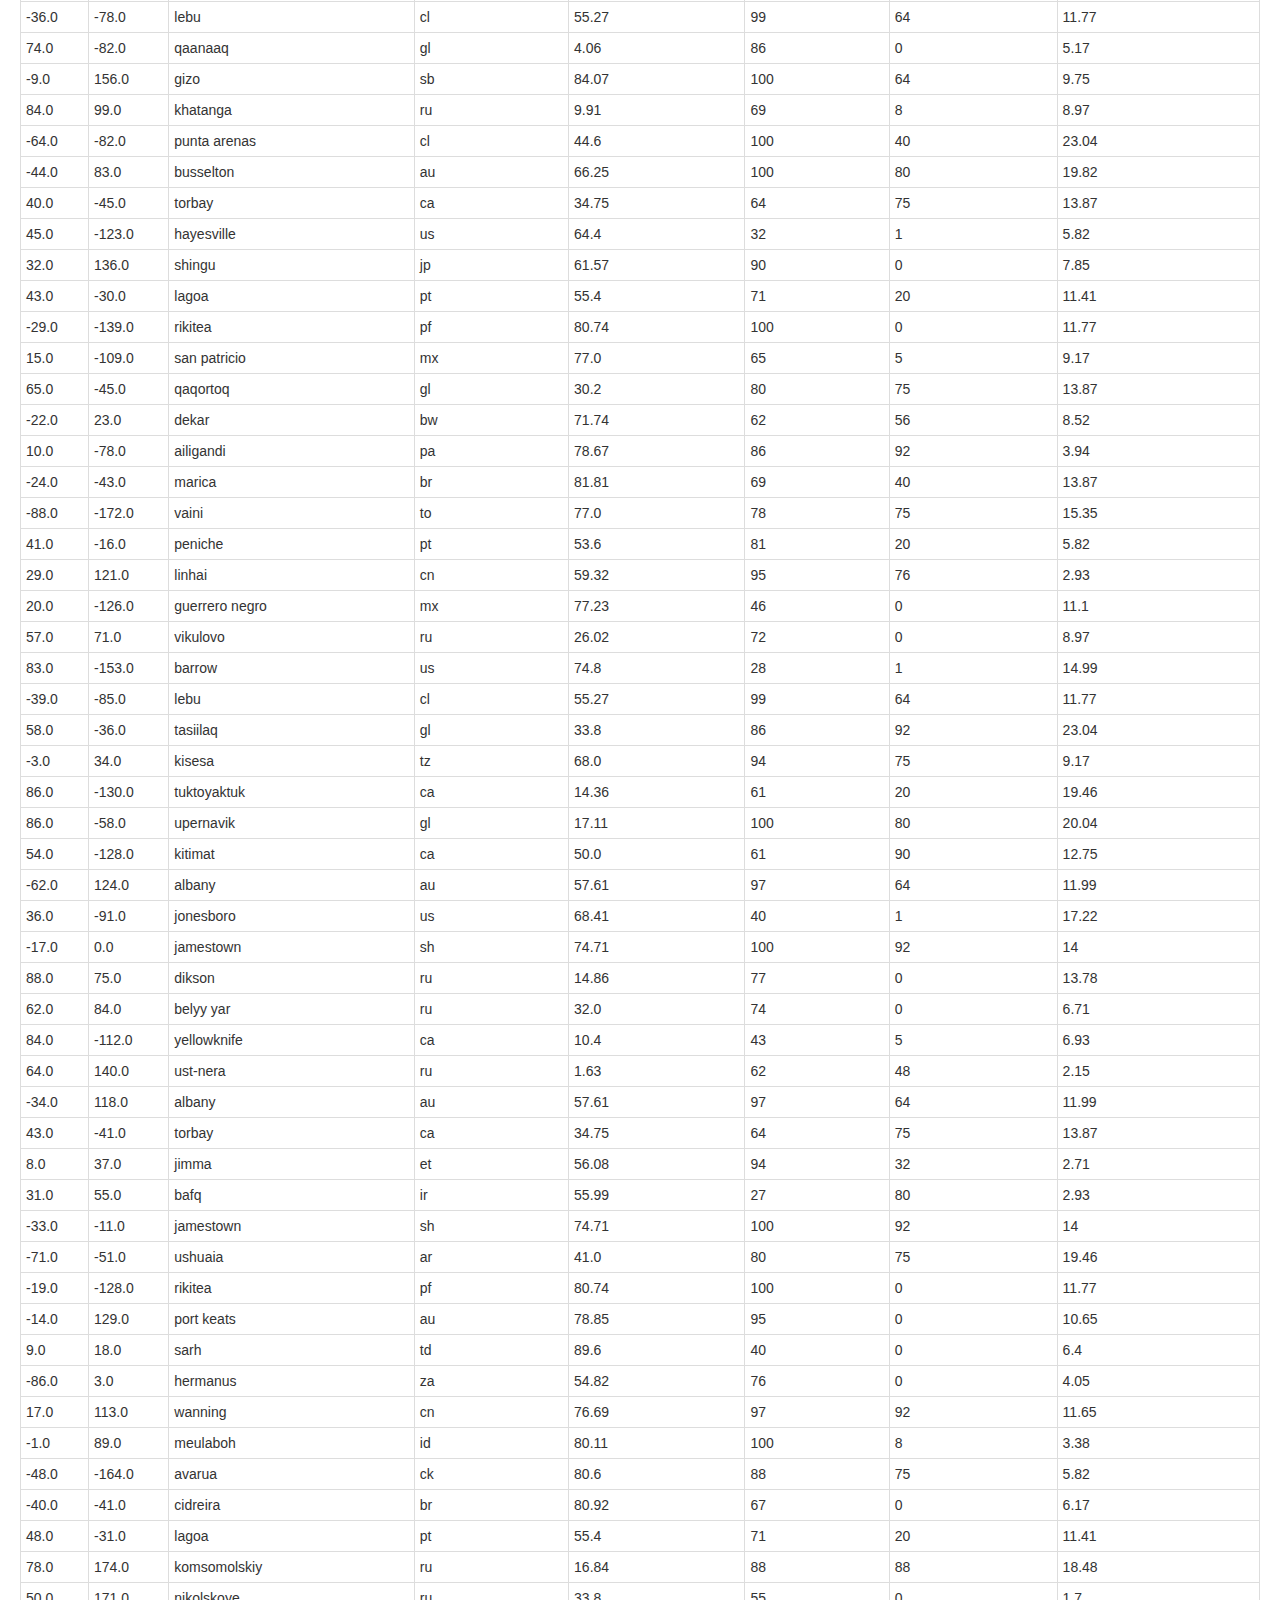
<file: Web-Visualization-Dashboard/data.html>
<!DOCTYPE html>
<html lang="us-eng">
<head>
  <title>Data</title>
  <meta charset="utf-8">
  <meta name="viewport" content="width=device-width, initial-scale=1">
  <link rel="stylesheet" href="https://maxcdn.bootstrapcdn.com/bootstrap/3.3.7/css/bootstrap.min.css">
  <script src="https://code.jquery.com/jquery-3.3.1.min.js" integrity="sha256-FgpCb/KJQlLNfOu91ta32o/NMZxltwRo8QtmkMRdAu8=" crossorigin="anonymous"></script>
  <script src="https://maxcdn.bootstrapcdn.com/bootstrap/3.3.7/js/bootstrap.min.js" integrity="sha384-Tc5IQib027qvyjSMfHjOMaLkfuWVxZxUPnCJA7l2mCWNIpG9mGCD8wGNIcPD7Txa" crossorigin="anonymous"></script>
  <link rel="stylesheet" href="assets/css/style.css">
</head>
<body>

<nav class="navbar navbar-inverse">
  <div class="container-fluid">
    <div class="navbar-header">
      <button type="button" class="navbar-toggle" data-toggle="collapse" data-target="#myNavbar">
        <span class="icon-bar"></span>
        <span class="icon-bar"></span>
        <span class="icon-bar"></span>                        
      </button>
      <a class="navbar-brand" href="index.html">Latitude</a>
    </div>
    <div class="collapse navbar-collapse nav navbar-nav navbar-right" id="myNavbar">
      <ul class="nav nav-pills">
        <li role="presentation" class="dropdown">
            <a class="dropdown-toggle" data-toggle="dropdown" href="#" role="button" aria-haspopup="true" aria-expanded="false">Plots<span class="caret"></span></a>
            <ul class="dropdown-menu">
                <li><a href="cloud_viz.html">Cloudiness (%)</a>
                <li><a href="humidity_viz.html">Humidity (%)</a>
                <li><a href="temp_viz.html">Temperature (F)</a></li>
                <li><a href="wind_viz.html">Wind Speed (mph)</a></li>
            </ul>
        </li>
        <li><a class="dropdown-toggle" href="comparisons.html">Comparison</a></li>
        <li><a class="dropdown-toggle" href="data.html">Data</a></li>
      </ul>
      <div class="pos-f-t">
          <div class="collapse" id="navbarToggleExternalContent">
            <div class="bg-dark p-4">
            </div>
          </div>
          <nav class="navbar navbar-dark bg-dark">
            <button class="navbar-toggler" type="button" data-toggle="collapse" data-target="#myNavbar" aria-controls="navbarToggleExternalContent" aria-expanded="false" aria-label="Toggle navigation">
              <span class="glyphicon glyphicon-menu-hamburger"></span>
            </button>
          </nav>
      </div>
    </div>
  </div>
</nav>

<div class="col-md-12 compare">
        <h1 class="h1-compare">Data</h1>
        <hr>
        <p>The following table includes all of the data used for plotting during this project.</p>
        <table class="table table-bordered table-hover table-condensed">
        <tbody><tr>
        <td>Lat</td>
        <td>Lon</td>
        <td>City</td>
        <td>Country Code</td>
        <td>Temperature (F)</td>
        <td>Humidity (%)</td>
        <td>Cloudiness (%)</td>
        <td>Wind Speed (mph)</td>
        </tr>
        <tr>
        <td>-29.0</td>
        <td>-5.0</td>
        <td>jamestown</td>
        <td>sh</td>
        <td>74.71</td>
        <td>100</td>
        <td>92</td>
        <td>14</td>
        </tr>
        <tr>
        <td>-10.0</td>
        <td>-56.0</td>
        <td>alta floresta</td>
        <td>br</td>
        <td>77.41</td>
        <td>88</td>
        <td>80</td>
        <td>2.71</td>
        </tr>
        <tr>
        <td>27.0</td>
        <td>178.0</td>
        <td>butaritari</td>
        <td>ki</td>
        <td>82.54</td>
        <td>100</td>
        <td>12</td>
        <td>14.23</td>
        </tr>
        <tr>
        <td>-29.0</td>
        <td>-5.0</td>
        <td>jamestown</td>
        <td>sh</td>
        <td>74.71</td>
        <td>100</td>
        <td>92</td>
        <td>14</td>
        </tr>
        <tr>
        <td>-48.0</td>
        <td>89.0</td>
        <td>busselton</td>
        <td>au</td>
        <td>66.25</td>
        <td>100</td>
        <td>80</td>
        <td>19.82</td>
        </tr>
        <tr>
        <td>14.0</td>
        <td>-112.0</td>
        <td>san patricio</td>
        <td>mx</td>
        <td>77.0</td>
        <td>65</td>
        <td>5</td>
        <td>9.17</td>
        </tr>
        <tr>
        <td>49.0</td>
        <td>19.0</td>
        <td>martin</td>
        <td>sk</td>
        <td>51.89</td>
        <td>76</td>
        <td>0</td>
        <td>3.36</td>
        </tr>
        <tr>
        <td>-36.0</td>
        <td>79.0</td>
        <td>bambous virieux</td>
        <td>mu</td>
        <td>75.2</td>
        <td>88</td>
        <td>20</td>
        <td>4.7</td>
        </tr>
        <tr>
        <td>-61.0</td>
        <td>143.0</td>
        <td>hobart</td>
        <td>au</td>
        <td>50.0</td>
        <td>93</td>
        <td>75</td>
        <td>4.7</td>
        </tr>
        <tr>
        <td>-62.0</td>
        <td>95.0</td>
        <td>busselton</td>
        <td>au</td>
        <td>66.25</td>
        <td>100</td>
        <td>80</td>
        <td>19.82</td>
        </tr>
        <tr>
        <td>-7.0</td>
        <td>49.0</td>
        <td>ambilobe</td>
        <td>mg</td>
        <td>73.54</td>
        <td>83</td>
        <td>0</td>
        <td>5.95</td>
        </tr>
        <tr>
        <td>-28.0</td>
        <td>-118.0</td>
        <td>rikitea</td>
        <td>pf</td>
        <td>80.74</td>
        <td>100</td>
        <td>0</td>
        <td>11.77</td>
        </tr>
        <tr>
        <td>39.0</td>
        <td>149.0</td>
        <td>nemuro</td>
        <td>jp</td>
        <td>38.89</td>
        <td>85</td>
        <td>0</td>
        <td>27.31</td>
        </tr>
        <tr>
        <td>5.0</td>
        <td>-138.0</td>
        <td>atuona</td>
        <td>pf</td>
        <td>81.55</td>
        <td>100</td>
        <td>12</td>
        <td>13.11</td>
        </tr>
        <tr>
        <td>12.0</td>
        <td>-124.0</td>
        <td>cabo san lucas</td>
        <td>mx</td>
        <td>80.83</td>
        <td>26</td>
        <td>5</td>
        <td>8.05</td>
        </tr>
        <tr>
        <td>37.0</td>
        <td>61.0</td>
        <td>sarakhs</td>
        <td>ir</td>
        <td>55.4</td>
        <td>41</td>
        <td>0</td>
        <td>2.24</td>
        </tr>
        <tr>
        <td>-61.0</td>
        <td>-36.0</td>
        <td>mar del plata</td>
        <td>ar</td>
        <td>53.38</td>
        <td>49</td>
        <td>80</td>
        <td>23.73</td>
        </tr>
        <tr>
        <td>32.0</td>
        <td>-59.0</td>
        <td>saint george</td>
        <td>bm</td>
        <td>73.4</td>
        <td>88</td>
        <td>75</td>
        <td>25.28</td>
        </tr>
        <tr>
        <td>5.0</td>
        <td>125.0</td>
        <td>sarangani</td>
        <td>ph</td>
        <td>82.09</td>
        <td>100</td>
        <td>48</td>
        <td>15.46</td>
        </tr>
        <tr>
        <td>40.0</td>
        <td>92.0</td>
        <td>hami</td>
        <td>cn</td>
        <td>49.6</td>
        <td>43</td>
        <td>80</td>
        <td>9.75</td>
        </tr>
        <tr>
        <td>13.0</td>
        <td>-16.0</td>
        <td>marsassoum</td>
        <td>sn</td>
        <td>86.0</td>
        <td>42</td>
        <td>0</td>
        <td>9.17</td>
        </tr>
        <tr>
        <td>37.0</td>
        <td>-99.0</td>
        <td>woodward</td>
        <td>us</td>
        <td>88.09</td>
        <td>21</td>
        <td>1</td>
        <td>26.4</td>
        </tr>
        <tr>
        <td>-62.0</td>
        <td>109.0</td>
        <td>albany</td>
        <td>au</td>
        <td>57.61</td>
        <td>97</td>
        <td>64</td>
        <td>11.99</td>
        </tr>
        <tr>
        <td>22.0</td>
        <td>170.0</td>
        <td>butaritari</td>
        <td>ki</td>
        <td>82.54</td>
        <td>100</td>
        <td>12</td>
        <td>14.23</td>
        </tr>
        <tr>
        <td>39.0</td>
        <td>-23.0</td>
        <td>vila franca do campo</td>
        <td>pt</td>
        <td>57.2</td>
        <td>82</td>
        <td>20</td>
        <td>13.87</td>
        </tr>
        <tr>
        <td>-40.0</td>
        <td>-134.0</td>
        <td>rikitea</td>
        <td>pf</td>
        <td>80.74</td>
        <td>100</td>
        <td>0</td>
        <td>11.77</td>
        </tr>
        <tr>
        <td>-77.0</td>
        <td>-66.0</td>
        <td>ushuaia</td>
        <td>ar</td>
        <td>41.0</td>
        <td>80</td>
        <td>75</td>
        <td>19.46</td>
        </tr>
        <tr>
        <td>-7.0</td>
        <td>18.0</td>
        <td>kasongo-lunda</td>
        <td>cd</td>
        <td>68.32</td>
        <td>98</td>
        <td>36</td>
        <td>1.48</td>
        </tr>
        <tr>
        <td>-67.0</td>
        <td>10.0</td>
        <td>hermanus</td>
        <td>za</td>
        <td>54.82</td>
        <td>76</td>
        <td>0</td>
        <td>4.05</td>
        </tr>
        <tr>
        <td>82.0</td>
        <td>165.0</td>
        <td>pevek</td>
        <td>ru</td>
        <td>6.58</td>
        <td>88</td>
        <td>64</td>
        <td>14.79</td>
        </tr>
        <tr>
        <td>52.0</td>
        <td>45.0</td>
        <td>atkarsk</td>
        <td>ru</td>
        <td>40.78</td>
        <td>78</td>
        <td>48</td>
        <td>17.36</td>
        </tr>
        <tr>
        <td>15.0</td>
        <td>37.0</td>
        <td>teseney</td>
        <td>er</td>
        <td>67.51</td>
        <td>49</td>
        <td>0</td>
        <td>3.49</td>
        </tr>
        <tr>
        <td>-35.0</td>
        <td>-82.0</td>
        <td>lebu</td>
        <td>cl</td>
        <td>55.27</td>
        <td>99</td>
        <td>64</td>
        <td>11.77</td>
        </tr>
        <tr>
        <td>51.0</td>
        <td>-81.0</td>
        <td>moose factory</td>
        <td>ca</td>
        <td>30.2</td>
        <td>74</td>
        <td>90</td>
        <td>13.87</td>
        </tr>
        <tr>
        <td>-34.0</td>
        <td>88.0</td>
        <td>geraldton</td>
        <td>au</td>
        <td>67.24</td>
        <td>100</td>
        <td>0</td>
        <td>13</td>
        </tr>
        <tr>
        <td>-88.0</td>
        <td>155.0</td>
        <td>bluff</td>
        <td>nz</td>
        <td>43.84</td>
        <td>100</td>
        <td>92</td>
        <td>12.44</td>
        </tr>
        <tr>
        <td>54.0</td>
        <td>88.0</td>
        <td>mezhdurechensk</td>
        <td>ru</td>
        <td>31.78</td>
        <td>87</td>
        <td>88</td>
        <td>4.94</td>
        </tr>
        <tr>
        <td>-45.0</td>
        <td>37.0</td>
        <td>east london</td>
        <td>za</td>
        <td>68.59</td>
        <td>100</td>
        <td>76</td>
        <td>12.66</td>
        </tr>
        <tr>
        <td>26.0</td>
        <td>-37.0</td>
        <td>ponta do sol</td>
        <td>cv</td>
        <td>69.76</td>
        <td>100</td>
        <td>0</td>
        <td>21.72</td>
        </tr>
        <tr>
        <td>10.0</td>
        <td>68.0</td>
        <td>kavaratti</td>
        <td>in</td>
        <td>85.33</td>
        <td>100</td>
        <td>0</td>
        <td>5.17</td>
        </tr>
        <tr>
        <td>13.0</td>
        <td>-61.0</td>
        <td>dovers</td>
        <td>vc</td>
        <td>80.02</td>
        <td>100</td>
        <td>88</td>
        <td>19.15</td>
        </tr>
        <tr>
        <td>45.0</td>
        <td>100.0</td>
        <td>hovd</td>
        <td>mn</td>
        <td>29.8</td>
        <td>64</td>
        <td>88</td>
        <td>11.43</td>
        </tr>
        <tr>
        <td>25.0</td>
        <td>-75.0</td>
        <td>cockburn town</td>
        <td>bs</td>
        <td>78.94</td>
        <td>95</td>
        <td>48</td>
        <td>7.52</td>
        </tr>
        <tr>
        <td>12.0</td>
        <td>112.0</td>
        <td>nha trang</td>
        <td>vn</td>
        <td>73.72</td>
        <td>100</td>
        <td>20</td>
        <td>4.05</td>
        </tr>
        <tr>
        <td>-60.0</td>
        <td>-22.0</td>
        <td>chuy</td>
        <td>uy</td>
        <td>86.32</td>
        <td>57</td>
        <td>88</td>
        <td>20.27</td>
        </tr>
        <tr>
        <td>-74.0</td>
        <td>-66.0</td>
        <td>ushuaia</td>
        <td>ar</td>
        <td>41.0</td>
        <td>80</td>
        <td>75</td>
        <td>19.46</td>
        </tr>
        <tr>
        <td>-42.0</td>
        <td>179.0</td>
        <td>otane</td>
        <td>nz</td>
        <td>44.74</td>
        <td>78</td>
        <td>0</td>
        <td>11.21</td>
        </tr>
        <tr>
        <td>-77.0</td>
        <td>98.0</td>
        <td>albany</td>
        <td>au</td>
        <td>57.61</td>
        <td>97</td>
        <td>64</td>
        <td>11.99</td>
        </tr>
        <tr>
        <td>-77.0</td>
        <td>118.0</td>
        <td>albany</td>
        <td>au</td>
        <td>57.61</td>
        <td>97</td>
        <td>64</td>
        <td>11.99</td>
        </tr>
        <tr>
        <td>13.0</td>
        <td>75.0</td>
        <td>mudbidri</td>
        <td>in</td>
        <td>78.8</td>
        <td>69</td>
        <td>20</td>
        <td>3.36</td>
        </tr>
        <tr>
        <td>-71.0</td>
        <td>2.0</td>
        <td>hermanus</td>
        <td>za</td>
        <td>54.82</td>
        <td>76</td>
        <td>0</td>
        <td>4.05</td>
        </tr>
        <tr>
        <td>-43.0</td>
        <td>16.0</td>
        <td>hermanus</td>
        <td>za</td>
        <td>54.82</td>
        <td>76</td>
        <td>0</td>
        <td>4.05</td>
        </tr>
        <tr>
        <td>-5.0</td>
        <td>-3.0</td>
        <td>axim</td>
        <td>gh</td>
        <td>81.46</td>
        <td>100</td>
        <td>56</td>
        <td>13.67</td>
        </tr>
        <tr>
        <td>15.0</td>
        <td>85.0</td>
        <td>yarada</td>
        <td>in</td>
        <td>82.36</td>
        <td>100</td>
        <td>68</td>
        <td>11.21</td>
        </tr>
        <tr>
        <td>-58.0</td>
        <td>139.0</td>
        <td>new norfolk</td>
        <td>au</td>
        <td>50.0</td>
        <td>93</td>
        <td>75</td>
        <td>4.7</td>
        </tr>
        <tr>
        <td>-1.0</td>
        <td>154.0</td>
        <td>namatanai</td>
        <td>pg</td>
        <td>82.72</td>
        <td>100</td>
        <td>20</td>
        <td>2.71</td>
        </tr>
        <tr>
        <td>11.0</td>
        <td>3.0</td>
        <td>kandi</td>
        <td>bj</td>
        <td>82.81</td>
        <td>56</td>
        <td>32</td>
        <td>2.48</td>
        </tr>
        <tr>
        <td>-28.0</td>
        <td>117.0</td>
        <td>geraldton</td>
        <td>au</td>
        <td>67.24</td>
        <td>100</td>
        <td>0</td>
        <td>13</td>
        </tr>
        <tr>
        <td>-12.0</td>
        <td>-1.0</td>
        <td>jamestown</td>
        <td>sh</td>
        <td>74.71</td>
        <td>100</td>
        <td>92</td>
        <td>14</td>
        </tr>
        <tr>
        <td>-11.0</td>
        <td>-102.0</td>
        <td>puerto ayora</td>
        <td>ec</td>
        <td>82.4</td>
        <td>69</td>
        <td>20</td>
        <td>21.92</td>
        </tr>
        <tr>
        <td>-39.0</td>
        <td>-49.0</td>
        <td>chuy</td>
        <td>uy</td>
        <td>86.32</td>
        <td>57</td>
        <td>88</td>
        <td>20.27</td>
        </tr>
        <tr>
        <td>-63.0</td>
        <td>-39.0</td>
        <td>ushuaia</td>
        <td>ar</td>
        <td>41.0</td>
        <td>80</td>
        <td>75</td>
        <td>19.46</td>
        </tr>
        <tr>
        <td>-63.0</td>
        <td>-111.0</td>
        <td>punta arenas</td>
        <td>cl</td>
        <td>44.6</td>
        <td>100</td>
        <td>40</td>
        <td>23.04</td>
        </tr>
        <tr>
        <td>79.0</td>
        <td>-52.0</td>
        <td>upernavik</td>
        <td>gl</td>
        <td>17.11</td>
        <td>100</td>
        <td>80</td>
        <td>20.04</td>
        </tr>
        <tr>
        <td>44.0</td>
        <td>-169.0</td>
        <td>bethel</td>
        <td>us</td>
        <td>33.8</td>
        <td>74</td>
        <td>1</td>
        <td>8.05</td>
        </tr>
        <tr>
        <td>-17.0</td>
        <td>5.0</td>
        <td>namibe</td>
        <td>ao</td>
        <td>77.68</td>
        <td>100</td>
        <td>20</td>
        <td>6.73</td>
        </tr>
        <tr>
        <td>-1.0</td>
        <td>82.0</td>
        <td>matara</td>
        <td>lk</td>
        <td>76.42</td>
        <td>100</td>
        <td>92</td>
        <td>3.27</td>
        </tr>
        <tr>
        <td>48.0</td>
        <td>169.0</td>
        <td>nikolskoye</td>
        <td>ru</td>
        <td>33.8</td>
        <td>55</td>
        <td>0</td>
        <td>1.7</td>
        </tr>
        <tr>
        <td>36.0</td>
        <td>-145.0</td>
        <td>kahului</td>
        <td>us</td>
        <td>76.93</td>
        <td>78</td>
        <td>75</td>
        <td>20.8</td>
        </tr>
        <tr>
        <td>-20.0</td>
        <td>35.0</td>
        <td>beira</td>
        <td>mz</td>
        <td>78.8</td>
        <td>88</td>
        <td>40</td>
        <td>15.01</td>
        </tr>
        <tr>
        <td>-76.0</td>
        <td>87.0</td>
        <td>busselton</td>
        <td>au</td>
        <td>66.25</td>
        <td>100</td>
        <td>80</td>
        <td>19.82</td>
        </tr>
        <tr>
        <td>-7.0</td>
        <td>140.0</td>
        <td>merauke</td>
        <td>id</td>
        <td>77.41</td>
        <td>100</td>
        <td>44</td>
        <td>4.61</td>
        </tr>
        <tr>
        <td>42.0</td>
        <td>-85.0</td>
        <td>coldwater</td>
        <td>us</td>
        <td>59.63</td>
        <td>39</td>
        <td>40</td>
        <td>13.87</td>
        </tr>
        <tr>
        <td>-62.0</td>
        <td>-77.0</td>
        <td>punta arenas</td>
        <td>cl</td>
        <td>44.6</td>
        <td>100</td>
        <td>40</td>
        <td>23.04</td>
        </tr>
        <tr>
        <td>52.0</td>
        <td>46.0</td>
        <td>novyye burasy</td>
        <td>ru</td>
        <td>37.4</td>
        <td>86</td>
        <td>0</td>
        <td>13.42</td>
        </tr>
        <tr>
        <td>35.0</td>
        <td>63.0</td>
        <td>herat</td>
        <td>af</td>
        <td>40.06</td>
        <td>57</td>
        <td>0</td>
        <td>6.17</td>
        </tr>
        <tr>
        <td>67.0</td>
        <td>-124.0</td>
        <td>norman wells</td>
        <td>ca</td>
        <td>26.6</td>
        <td>45</td>
        <td>5</td>
        <td>23.04</td>
        </tr>
        <tr>
        <td>-58.0</td>
        <td>123.0</td>
        <td>albany</td>
        <td>au</td>
        <td>57.61</td>
        <td>97</td>
        <td>64</td>
        <td>11.99</td>
        </tr>
        <tr>
        <td>44.0</td>
        <td>-139.0</td>
        <td>port hardy</td>
        <td>ca</td>
        <td>42.8</td>
        <td>87</td>
        <td>75</td>
        <td>5.82</td>
        </tr>
        <tr>
        <td>-17.0</td>
        <td>-156.0</td>
        <td>vaitape</td>
        <td>pf</td>
        <td>79.39</td>
        <td>100</td>
        <td>32</td>
        <td>7.18</td>
        </tr>
        <tr>
        <td>-52.0</td>
        <td>-57.0</td>
        <td>ushuaia</td>
        <td>ar</td>
        <td>41.0</td>
        <td>80</td>
        <td>75</td>
        <td>19.46</td>
        </tr>
        <tr>
        <td>-79.0</td>
        <td>6.0</td>
        <td>hermanus</td>
        <td>za</td>
        <td>54.82</td>
        <td>76</td>
        <td>0</td>
        <td>4.05</td>
        </tr>
        <tr>
        <td>55.0</td>
        <td>-123.0</td>
        <td>mackenzie</td>
        <td>ca</td>
        <td>41.0</td>
        <td>60</td>
        <td>1</td>
        <td>8.05</td>
        </tr>
        <tr>
        <td>-57.0</td>
        <td>29.0</td>
        <td>port elizabeth</td>
        <td>za</td>
        <td>64.4</td>
        <td>68</td>
        <td>20</td>
        <td>12.75</td>
        </tr>
        <tr>
        <td>-59.0</td>
        <td>-122.0</td>
        <td>rikitea</td>
        <td>pf</td>
        <td>80.74</td>
        <td>100</td>
        <td>0</td>
        <td>11.77</td>
        </tr>
        <tr>
        <td>45.0</td>
        <td>52.0</td>
        <td>shetpe</td>
        <td>kz</td>
        <td>59.32</td>
        <td>29</td>
        <td>0</td>
        <td>13.78</td>
        </tr>
        <tr>
        <td>18.0</td>
        <td>-92.0</td>
        <td>jonuta</td>
        <td>mx</td>
        <td>82.81</td>
        <td>91</td>
        <td>64</td>
        <td>4.72</td>
        </tr>
        <tr>
        <td>18.0</td>
        <td>-139.0</td>
        <td>hilo</td>
        <td>us</td>
        <td>75.2</td>
        <td>88</td>
        <td>90</td>
        <td>4.7</td>
        </tr>
        <tr>
        <td>23.0</td>
        <td>-173.0</td>
        <td>kapaa</td>
        <td>us</td>
        <td>73.4</td>
        <td>88</td>
        <td>90</td>
        <td>16.11</td>
        </tr>
        <tr>
        <td>36.0</td>
        <td>-86.0</td>
        <td>lebanon</td>
        <td>us</td>
        <td>45.45</td>
        <td>26</td>
        <td>90</td>
        <td>12.75</td>
        </tr>
        <tr>
        <td>-82.0</td>
        <td>-70.0</td>
        <td>ushuaia</td>
        <td>ar</td>
        <td>41.0</td>
        <td>80</td>
        <td>75</td>
        <td>19.46</td>
        </tr>
        <tr>
        <td>-46.0</td>
        <td>-43.0</td>
        <td>chuy</td>
        <td>uy</td>
        <td>86.32</td>
        <td>57</td>
        <td>88</td>
        <td>20.27</td>
        </tr>
        <tr>
        <td>-41.0</td>
        <td>-168.0</td>
        <td>vaini</td>
        <td>to</td>
        <td>77.0</td>
        <td>78</td>
        <td>75</td>
        <td>15.35</td>
        </tr>
        <tr>
        <td>86.0</td>
        <td>-52.0</td>
        <td>upernavik</td>
        <td>gl</td>
        <td>17.11</td>
        <td>100</td>
        <td>80</td>
        <td>20.04</td>
        </tr>
        <tr>
        <td>9.0</td>
        <td>92.0</td>
        <td>port blair</td>
        <td>in</td>
        <td>84.61</td>
        <td>100</td>
        <td>8</td>
        <td>10.31</td>
        </tr>
        <tr>
        <td>46.0</td>
        <td>-174.0</td>
        <td>provideniya</td>
        <td>ru</td>
        <td>27.82</td>
        <td>100</td>
        <td>0</td>
        <td>8.75</td>
        </tr>
        <tr>
        <td>-63.0</td>
        <td>-44.0</td>
        <td>ushuaia</td>
        <td>ar</td>
        <td>41.0</td>
        <td>80</td>
        <td>75</td>
        <td>19.46</td>
        </tr>
        <tr>
        <td>19.0</td>
        <td>46.0</td>
        <td>najran</td>
        <td>sa</td>
        <td>66.2</td>
        <td>88</td>
        <td>5</td>
        <td>5.06</td>
        </tr>
        <tr>
        <td>-32.0</td>
        <td>-171.0</td>
        <td>vaini</td>
        <td>to</td>
        <td>77.0</td>
        <td>78</td>
        <td>75</td>
        <td>15.35</td>
        </tr>
        <tr>
        <td>69.0</td>
        <td>164.0</td>
        <td>bilibino</td>
        <td>ru</td>
        <td>6.4</td>
        <td>77</td>
        <td>0</td>
        <td>2.93</td>
        </tr>
        <tr>
        <td>5.0</td>
        <td>13.0</td>
        <td>nanga eboko</td>
        <td>cm</td>
        <td>72.82</td>
        <td>90</td>
        <td>24</td>
        <td>10.65</td>
        </tr>
        <tr>
        <td>-64.0</td>
        <td>98.0</td>
        <td>busselton</td>
        <td>au</td>
        <td>66.25</td>
        <td>100</td>
        <td>80</td>
        <td>19.82</td>
        </tr>
        <tr>
        <td>-51.0</td>
        <td>-101.0</td>
        <td>castro</td>
        <td>cl</td>
        <td>49.33</td>
        <td>80</td>
        <td>48</td>
        <td>7.52</td>
        </tr>
        <tr>
        <td>-37.0</td>
        <td>-115.0</td>
        <td>rikitea</td>
        <td>pf</td>
        <td>80.74</td>
        <td>100</td>
        <td>0</td>
        <td>11.77</td>
        </tr>
        <tr>
        <td>-56.0</td>
        <td>-44.0</td>
        <td>mar del plata</td>
        <td>ar</td>
        <td>53.38</td>
        <td>49</td>
        <td>80</td>
        <td>23.73</td>
        </tr>
        <tr>
        <td>4.0</td>
        <td>-9.0</td>
        <td>harper</td>
        <td>lr</td>
        <td>82.63</td>
        <td>100</td>
        <td>48</td>
        <td>7.74</td>
        </tr>
        <tr>
        <td>-49.0</td>
        <td>9.0</td>
        <td>cape town</td>
        <td>za</td>
        <td>64.4</td>
        <td>63</td>
        <td>0</td>
        <td>11.41</td>
        </tr>
        <tr>
        <td>-82.0</td>
        <td>-139.0</td>
        <td>rikitea</td>
        <td>pf</td>
        <td>80.74</td>
        <td>100</td>
        <td>0</td>
        <td>11.77</td>
        </tr>
        <tr>
        <td>-22.0</td>
        <td>-15.0</td>
        <td>jamestown</td>
        <td>sh</td>
        <td>74.71</td>
        <td>100</td>
        <td>92</td>
        <td>14</td>
        </tr>
        <tr>
        <td>-13.0</td>
        <td>79.0</td>
        <td>hithadhoo</td>
        <td>mv</td>
        <td>79.66</td>
        <td>100</td>
        <td>92</td>
        <td>8.08</td>
        </tr>
        <tr>
        <td>-8.0</td>
        <td>80.0</td>
        <td>hithadhoo</td>
        <td>mv</td>
        <td>79.66</td>
        <td>100</td>
        <td>92</td>
        <td>8.08</td>
        </tr>
        <tr>
        <td>71.0</td>
        <td>127.0</td>
        <td>tiksi</td>
        <td>ru</td>
        <td>-3.86</td>
        <td>78</td>
        <td>36</td>
        <td>2.93</td>
        </tr>
        <tr>
        <td>26.0</td>
        <td>-22.0</td>
        <td>los llanos de aridane</td>
        <td>es</td>
        <td>66.2</td>
        <td>72</td>
        <td>64</td>
        <td>18.34</td>
        </tr>
        <tr>
        <td>18.0</td>
        <td>-38.0</td>
        <td>ponta do sol</td>
        <td>cv</td>
        <td>69.76</td>
        <td>100</td>
        <td>0</td>
        <td>21.72</td>
        </tr>
        <tr>
        <td>72.0</td>
        <td>-13.0</td>
        <td>husavik</td>
        <td>is</td>
        <td>42.8</td>
        <td>75</td>
        <td>75</td>
        <td>13.87</td>
        </tr>
        <tr>
        <td>-85.0</td>
        <td>-2.0</td>
        <td>hermanus</td>
        <td>za</td>
        <td>54.82</td>
        <td>76</td>
        <td>0</td>
        <td>4.05</td>
        </tr>
        <tr>
        <td>-22.0</td>
        <td>-24.0</td>
        <td>caravelas</td>
        <td>br</td>
        <td>76.24</td>
        <td>100</td>
        <td>68</td>
        <td>11.99</td>
        </tr>
        <tr>
        <td>-5.0</td>
        <td>16.0</td>
        <td>kasangulu</td>
        <td>cd</td>
        <td>75.22</td>
        <td>88</td>
        <td>75</td>
        <td>12.75</td>
        </tr>
        <tr>
        <td>-12.0</td>
        <td>40.0</td>
        <td>pemba</td>
        <td>mz</td>
        <td>83.8</td>
        <td>100</td>
        <td>20</td>
        <td>10.65</td>
        </tr>
        <tr>
        <td>46.0</td>
        <td>170.0</td>
        <td>nikolskoye</td>
        <td>ru</td>
        <td>33.8</td>
        <td>55</td>
        <td>0</td>
        <td>1.7</td>
        </tr>
        <tr>
        <td>-50.0</td>
        <td>-25.0</td>
        <td>arraial do cabo</td>
        <td>br</td>
        <td>83.23</td>
        <td>66</td>
        <td>0</td>
        <td>11.41</td>
        </tr>
        <tr>
        <td>63.0</td>
        <td>-112.0</td>
        <td>yellowknife</td>
        <td>ca</td>
        <td>10.4</td>
        <td>43</td>
        <td>5</td>
        <td>6.93</td>
        </tr>
        <tr>
        <td>-38.0</td>
        <td>98.0</td>
        <td>busselton</td>
        <td>au</td>
        <td>66.25</td>
        <td>100</td>
        <td>80</td>
        <td>19.82</td>
        </tr>
        <tr>
        <td>-84.0</td>
        <td>23.0</td>
        <td>bredasdorp</td>
        <td>za</td>
        <td>64.4</td>
        <td>72</td>
        <td>0</td>
        <td>16.11</td>
        </tr>
        <tr>
        <td>11.0</td>
        <td>9.0</td>
        <td>lere</td>
        <td>ng</td>
        <td>75.7</td>
        <td>39</td>
        <td>12</td>
        <td>5.28</td>
        </tr>
        <tr>
        <td>68.0</td>
        <td>87.0</td>
        <td>igarka</td>
        <td>ru</td>
        <td>21.7</td>
        <td>81</td>
        <td>0</td>
        <td>20.04</td>
        </tr>
        <tr>
        <td>82.0</td>
        <td>76.0</td>
        <td>dikson</td>
        <td>ru</td>
        <td>14.86</td>
        <td>77</td>
        <td>0</td>
        <td>13.78</td>
        </tr>
        <tr>
        <td>-4.0</td>
        <td>50.0</td>
        <td>victoria</td>
        <td>sc</td>
        <td>82.4</td>
        <td>83</td>
        <td>40</td>
        <td>5.82</td>
        </tr>
        <tr>
        <td>53.0</td>
        <td>2.0</td>
        <td>great yarmouth</td>
        <td>gb</td>
        <td>44.6</td>
        <td>93</td>
        <td>90</td>
        <td>8.05</td>
        </tr>
        <tr>
        <td>-49.0</td>
        <td>1.0</td>
        <td>cape town</td>
        <td>za</td>
        <td>64.4</td>
        <td>63</td>
        <td>0</td>
        <td>11.41</td>
        </tr>
        <tr>
        <td>-53.0</td>
        <td>-136.0</td>
        <td>rikitea</td>
        <td>pf</td>
        <td>80.74</td>
        <td>100</td>
        <td>0</td>
        <td>11.77</td>
        </tr>
        <tr>
        <td>-49.0</td>
        <td>-58.0</td>
        <td>rawson</td>
        <td>ar</td>
        <td>56.71</td>
        <td>26</td>
        <td>0</td>
        <td>24.07</td>
        </tr>
        <tr>
        <td>39.0</td>
        <td>-133.0</td>
        <td>fortuna</td>
        <td>us</td>
        <td>55.87</td>
        <td>76</td>
        <td>90</td>
        <td>18.34</td>
        </tr>
        <tr>
        <td>-3.0</td>
        <td>158.0</td>
        <td>kieta</td>
        <td>pg</td>
        <td>79.66</td>
        <td>100</td>
        <td>92</td>
        <td>1.81</td>
        </tr>
        <tr>
        <td>-88.0</td>
        <td>53.0</td>
        <td>port alfred</td>
        <td>za</td>
        <td>66.52</td>
        <td>93</td>
        <td>12</td>
        <td>13.67</td>
        </tr>
        <tr>
        <td>-60.0</td>
        <td>95.0</td>
        <td>busselton</td>
        <td>au</td>
        <td>66.25</td>
        <td>100</td>
        <td>80</td>
        <td>19.82</td>
        </tr>
        <tr>
        <td>-63.0</td>
        <td>71.0</td>
        <td>saint-philippe</td>
        <td>re</td>
        <td>75.2</td>
        <td>73</td>
        <td>0</td>
        <td>5.82</td>
        </tr>
        <tr>
        <td>39.0</td>
        <td>-165.0</td>
        <td>kapaa</td>
        <td>us</td>
        <td>73.4</td>
        <td>88</td>
        <td>90</td>
        <td>16.11</td>
        </tr>
        <tr>
        <td>0.0</td>
        <td>-72.0</td>
        <td>miraflores</td>
        <td>co</td>
        <td>57.79</td>
        <td>91</td>
        <td>80</td>
        <td>2.37</td>
        </tr>
        <tr>
        <td>-55.0</td>
        <td>-173.0</td>
        <td>vaini</td>
        <td>to</td>
        <td>77.0</td>
        <td>78</td>
        <td>75</td>
        <td>15.35</td>
        </tr>
        <tr>
        <td>57.0</td>
        <td>-138.0</td>
        <td>sitka</td>
        <td>us</td>
        <td>89.29</td>
        <td>21</td>
        <td>20</td>
        <td>16.8</td>
        </tr>
        <tr>
        <td>-63.0</td>
        <td>105.0</td>
        <td>albany</td>
        <td>au</td>
        <td>57.61</td>
        <td>97</td>
        <td>64</td>
        <td>11.99</td>
        </tr>
        <tr>
        <td>-9.0</td>
        <td>148.0</td>
        <td>kokoda</td>
        <td>pg</td>
        <td>60.67</td>
        <td>91</td>
        <td>12</td>
        <td>0.25</td>
        </tr>
        <tr>
        <td>-2.0</td>
        <td>41.0</td>
        <td>lamu</td>
        <td>ke</td>
        <td>81.46</td>
        <td>93</td>
        <td>80</td>
        <td>6.4</td>
        </tr>
        <tr>
        <td>54.0</td>
        <td>17.0</td>
        <td>miastko</td>
        <td>pl</td>
        <td>55.0</td>
        <td>69</td>
        <td>8</td>
        <td>14.45</td>
        </tr>
        <tr>
        <td>21.0</td>
        <td>-61.0</td>
        <td>the valley</td>
        <td>ai</td>
        <td>80.6</td>
        <td>65</td>
        <td>20</td>
        <td>16.11</td>
        </tr>
        <tr>
        <td>51.0</td>
        <td>78.0</td>
        <td>aksu</td>
        <td>kz</td>
        <td>39.2</td>
        <td>93</td>
        <td>0</td>
        <td>8.95</td>
        </tr>
        <tr>
        <td>30.0</td>
        <td>-67.0</td>
        <td>hamilton</td>
        <td>bm</td>
        <td>73.4</td>
        <td>88</td>
        <td>75</td>
        <td>25.28</td>
        </tr>
        <tr>
        <td>-6.0</td>
        <td>-20.0</td>
        <td>georgetown</td>
        <td>sh</td>
        <td>81.82</td>
        <td>98</td>
        <td>24</td>
        <td>9.98</td>
        </tr>
        <tr>
        <td>46.0</td>
        <td>47.0</td>
        <td>zenzeli</td>
        <td>ru</td>
        <td>47.98</td>
        <td>82</td>
        <td>0</td>
        <td>3.94</td>
        </tr>
        <tr>
        <td>27.0</td>
        <td>87.0</td>
        <td>dhankuta</td>
        <td>np</td>
        <td>58.06</td>
        <td>96</td>
        <td>24</td>
        <td>1.48</td>
        </tr>
        <tr>
        <td>84.0</td>
        <td>-130.0</td>
        <td>tuktoyaktuk</td>
        <td>ca</td>
        <td>14.36</td>
        <td>61</td>
        <td>20</td>
        <td>19.46</td>
        </tr>
        <tr>
        <td>-76.0</td>
        <td>-87.0</td>
        <td>punta arenas</td>
        <td>cl</td>
        <td>44.6</td>
        <td>100</td>
        <td>40</td>
        <td>23.04</td>
        </tr>
        <tr>
        <td>-28.0</td>
        <td>-11.0</td>
        <td>jamestown</td>
        <td>sh</td>
        <td>74.71</td>
        <td>100</td>
        <td>92</td>
        <td>14</td>
        </tr>
        <tr>
        <td>65.0</td>
        <td>6.0</td>
        <td>bud</td>
        <td>no</td>
        <td>41.65</td>
        <td>64</td>
        <td>0</td>
        <td>8.05</td>
        </tr>
        <tr>
        <td>-58.0</td>
        <td>-180.0</td>
        <td>vaini</td>
        <td>to</td>
        <td>77.0</td>
        <td>78</td>
        <td>75</td>
        <td>15.35</td>
        </tr>
        <tr>
        <td>17.0</td>
        <td>2.0</td>
        <td>kidal</td>
        <td>ml</td>
        <td>80.56</td>
        <td>17</td>
        <td>0</td>
        <td>9.19</td>
        </tr>
        <tr>
        <td>-43.0</td>
        <td>17.0</td>
        <td>hermanus</td>
        <td>za</td>
        <td>54.82</td>
        <td>76</td>
        <td>0</td>
        <td>4.05</td>
        </tr>
        <tr>
        <td>-61.0</td>
        <td>-179.0</td>
        <td>vaini</td>
        <td>to</td>
        <td>77.0</td>
        <td>78</td>
        <td>75</td>
        <td>15.35</td>
        </tr>
        <tr>
        <td>28.0</td>
        <td>-4.0</td>
        <td>adrar</td>
        <td>dz</td>
        <td>78.8</td>
        <td>20</td>
        <td>0</td>
        <td>11.41</td>
        </tr>
        <tr>
        <td>52.0</td>
        <td>-34.0</td>
        <td>nanortalik</td>
        <td>gl</td>
        <td>30.52</td>
        <td>97</td>
        <td>20</td>
        <td>25.75</td>
        </tr>
        <tr>
        <td>85.0</td>
        <td>-96.0</td>
        <td>qaanaaq</td>
        <td>gl</td>
        <td>4.06</td>
        <td>86</td>
        <td>0</td>
        <td>5.17</td>
        </tr>
        <tr>
        <td>-64.0</td>
        <td>35.0</td>
        <td>port alfred</td>
        <td>za</td>
        <td>66.52</td>
        <td>93</td>
        <td>12</td>
        <td>13.67</td>
        </tr>
        <tr>
        <td>27.0</td>
        <td>-163.0</td>
        <td>kapaa</td>
        <td>us</td>
        <td>73.4</td>
        <td>88</td>
        <td>90</td>
        <td>16.11</td>
        </tr>
        <tr>
        <td>34.0</td>
        <td>143.0</td>
        <td>hasaki</td>
        <td>jp</td>
        <td>60.58</td>
        <td>82</td>
        <td>20</td>
        <td>3.36</td>
        </tr>
        <tr>
        <td>-37.0</td>
        <td>-13.0</td>
        <td>jamestown</td>
        <td>sh</td>
        <td>74.71</td>
        <td>100</td>
        <td>92</td>
        <td>14</td>
        </tr>
        <tr>
        <td>-24.0</td>
        <td>12.0</td>
        <td>walvis bay</td>
        <td>na</td>
        <td>59.0</td>
        <td>87</td>
        <td>0</td>
        <td>2.24</td>
        </tr>
        <tr>
        <td>-70.0</td>
        <td>136.0</td>
        <td>new norfolk</td>
        <td>au</td>
        <td>50.0</td>
        <td>93</td>
        <td>75</td>
        <td>4.7</td>
        </tr>
        <tr>
        <td>1.0</td>
        <td>-44.0</td>
        <td>cururupu</td>
        <td>br</td>
        <td>78.58</td>
        <td>86</td>
        <td>92</td>
        <td>4.61</td>
        </tr>
        <tr>
        <td>-88.0</td>
        <td>172.0</td>
        <td>bluff</td>
        <td>nz</td>
        <td>43.84</td>
        <td>100</td>
        <td>92</td>
        <td>12.44</td>
        </tr>
        <tr>
        <td>-44.0</td>
        <td>75.0</td>
        <td>mahebourg</td>
        <td>mu</td>
        <td>75.2</td>
        <td>88</td>
        <td>20</td>
        <td>4.7</td>
        </tr>
        <tr>
        <td>-23.0</td>
        <td>-46.0</td>
        <td>sao jose dos campos</td>
        <td>br</td>
        <td>77.58</td>
        <td>65</td>
        <td>40</td>
        <td>14.99</td>
        </tr>
        <tr>
        <td>-74.0</td>
        <td>-7.0</td>
        <td>cape town</td>
        <td>za</td>
        <td>64.4</td>
        <td>63</td>
        <td>0</td>
        <td>11.41</td>
        </tr>
        <tr>
        <td>-80.0</td>
        <td>-119.0</td>
        <td>punta arenas</td>
        <td>cl</td>
        <td>44.6</td>
        <td>100</td>
        <td>40</td>
        <td>23.04</td>
        </tr>
        <tr>
        <td>-87.0</td>
        <td>-54.0</td>
        <td>ushuaia</td>
        <td>ar</td>
        <td>41.0</td>
        <td>80</td>
        <td>75</td>
        <td>19.46</td>
        </tr>
        <tr>
        <td>-59.0</td>
        <td>49.0</td>
        <td>east london</td>
        <td>za</td>
        <td>68.59</td>
        <td>100</td>
        <td>76</td>
        <td>12.66</td>
        </tr>
        <tr>
        <td>70.0</td>
        <td>1.0</td>
        <td>roald</td>
        <td>no</td>
        <td>38.52</td>
        <td>86</td>
        <td>0</td>
        <td>8.05</td>
        </tr>
        <tr>
        <td>78.0</td>
        <td>-111.0</td>
        <td>yellowknife</td>
        <td>ca</td>
        <td>10.4</td>
        <td>43</td>
        <td>5</td>
        <td>6.93</td>
        </tr>
        <tr>
        <td>-20.0</td>
        <td>37.0</td>
        <td>quelimane</td>
        <td>mz</td>
        <td>78.8</td>
        <td>83</td>
        <td>40</td>
        <td>4.7</td>
        </tr>
        <tr>
        <td>45.0</td>
        <td>-54.0</td>
        <td>marystown</td>
        <td>ca</td>
        <td>34.3</td>
        <td>86</td>
        <td>0</td>
        <td>5.17</td>
        </tr>
        <tr>
        <td>68.0</td>
        <td>-116.0</td>
        <td>yellowknife</td>
        <td>ca</td>
        <td>10.4</td>
        <td>43</td>
        <td>5</td>
        <td>6.93</td>
        </tr>
        <tr>
        <td>56.0</td>
        <td>-166.0</td>
        <td>bethel</td>
        <td>us</td>
        <td>33.8</td>
        <td>74</td>
        <td>1</td>
        <td>8.05</td>
        </tr>
        <tr>
        <td>-25.0</td>
        <td>-54.0</td>
        <td>matelandia</td>
        <td>br</td>
        <td>85.15</td>
        <td>48</td>
        <td>0</td>
        <td>17.22</td>
        </tr>
        <tr>
        <td>41.0</td>
        <td>40.0</td>
        <td>trabzon</td>
        <td>tr</td>
        <td>55.4</td>
        <td>87</td>
        <td>75</td>
        <td>2.24</td>
        </tr>
        <tr>
        <td>-34.0</td>
        <td>91.0</td>
        <td>geraldton</td>
        <td>au</td>
        <td>67.24</td>
        <td>100</td>
        <td>0</td>
        <td>13</td>
        </tr>
        <tr>
        <td>-18.0</td>
        <td>-60.0</td>
        <td>san pedro</td>
        <td>bo</td>
        <td>62.11</td>
        <td>22</td>
        <td>8</td>
        <td>1.48</td>
        </tr>
        <tr>
        <td>-10.0</td>
        <td>47.0</td>
        <td>koungou</td>
        <td>yt</td>
        <td>80.6</td>
        <td>83</td>
        <td>0</td>
        <td>4.7</td>
        </tr>
        <tr>
        <td>-89.0</td>
        <td>96.0</td>
        <td>albany</td>
        <td>au</td>
        <td>57.61</td>
        <td>97</td>
        <td>64</td>
        <td>11.99</td>
        </tr>
        <tr>
        <td>-57.0</td>
        <td>-93.0</td>
        <td>punta arenas</td>
        <td>cl</td>
        <td>44.6</td>
        <td>100</td>
        <td>40</td>
        <td>23.04</td>
        </tr>
        <tr>
        <td>9.0</td>
        <td>-52.0</td>
        <td>iracoubo</td>
        <td>gf</td>
        <td>79.66</td>
        <td>74</td>
        <td>92</td>
        <td>6.51</td>
        </tr>
        <tr>
        <td>-3.0</td>
        <td>1.0</td>
        <td>port-gentil</td>
        <td>ga</td>
        <td>82.4</td>
        <td>83</td>
        <td>40</td>
        <td>8.05</td>
        </tr>
        <tr>
        <td>-50.0</td>
        <td>28.0</td>
        <td>port elizabeth</td>
        <td>za</td>
        <td>64.4</td>
        <td>68</td>
        <td>20</td>
        <td>12.75</td>
        </tr>
        <tr>
        <td>-42.0</td>
        <td>21.0</td>
        <td>bredasdorp</td>
        <td>za</td>
        <td>64.4</td>
        <td>72</td>
        <td>0</td>
        <td>16.11</td>
        </tr>
        <tr>
        <td>42.0</td>
        <td>7.0</td>
        <td>sainte-maxime</td>
        <td>fr</td>
        <td>53.17</td>
        <td>93</td>
        <td>88</td>
        <td>10.29</td>
        </tr>
        <tr>
        <td>48.0</td>
        <td>-151.0</td>
        <td>kodiak</td>
        <td>us</td>
        <td>75.2</td>
        <td>33</td>
        <td>1</td>
        <td>19.46</td>
        </tr>
        <tr>
        <td>-20.0</td>
        <td>-48.0</td>
        <td>miguelopolis</td>
        <td>br</td>
        <td>82.4</td>
        <td>34</td>
        <td>0</td>
        <td>10.29</td>
        </tr>
        <tr>
        <td>65.0</td>
        <td>97.0</td>
        <td>tura</td>
        <td>ru</td>
        <td>20.62</td>
        <td>66</td>
        <td>68</td>
        <td>4.27</td>
        </tr>
        <tr>
        <td>39.0</td>
        <td>-144.0</td>
        <td>fortuna</td>
        <td>us</td>
        <td>55.87</td>
        <td>76</td>
        <td>90</td>
        <td>18.34</td>
        </tr>
        <tr>
        <td>7.0</td>
        <td>38.0</td>
        <td>boditi</td>
        <td>et</td>
        <td>54.19</td>
        <td>92</td>
        <td>68</td>
        <td>0.58</td>
        </tr>
        <tr>
        <td>61.0</td>
        <td>-93.0</td>
        <td>thompson</td>
        <td>ca</td>
        <td>19.4</td>
        <td>41</td>
        <td>75</td>
        <td>12.75</td>
        </tr>
        <tr>
        <td>56.0</td>
        <td>23.0</td>
        <td>kursenai</td>
        <td>lt</td>
        <td>39.2</td>
        <td>64</td>
        <td>0</td>
        <td>10.29</td>
        </tr>
        <tr>
        <td>-86.0</td>
        <td>112.0</td>
        <td>albany</td>
        <td>au</td>
        <td>57.61</td>
        <td>97</td>
        <td>64</td>
        <td>11.99</td>
        </tr>
        <tr>
        <td>81.0</td>
        <td>-147.0</td>
        <td>barrow</td>
        <td>us</td>
        <td>74.8</td>
        <td>28</td>
        <td>1</td>
        <td>14.99</td>
        </tr>
        <tr>
        <td>57.0</td>
        <td>64.0</td>
        <td>troitskiy</td>
        <td>ru</td>
        <td>59.0</td>
        <td>67</td>
        <td>0</td>
        <td>4.47</td>
        </tr>
        <tr>
        <td>7.0</td>
        <td>91.0</td>
        <td>sabang</td>
        <td>id</td>
        <td>81.28</td>
        <td>100</td>
        <td>8</td>
        <td>4.27</td>
        </tr>
        <tr>
        <td>19.0</td>
        <td>113.0</td>
        <td>wanning</td>
        <td>cn</td>
        <td>76.69</td>
        <td>97</td>
        <td>92</td>
        <td>11.65</td>
        </tr>
        <tr>
        <td>39.0</td>
        <td>-157.0</td>
        <td>kapaa</td>
        <td>us</td>
        <td>73.4</td>
        <td>88</td>
        <td>90</td>
        <td>16.11</td>
        </tr>
        <tr>
        <td>-33.0</td>
        <td>-48.0</td>
        <td>cidreira</td>
        <td>br</td>
        <td>80.92</td>
        <td>67</td>
        <td>0</td>
        <td>6.17</td>
        </tr>
        <tr>
        <td>-12.0</td>
        <td>-144.0</td>
        <td>atuona</td>
        <td>pf</td>
        <td>81.55</td>
        <td>100</td>
        <td>12</td>
        <td>13.11</td>
        </tr>
        <tr>
        <td>8.0</td>
        <td>-114.0</td>
        <td>san patricio</td>
        <td>mx</td>
        <td>77.0</td>
        <td>65</td>
        <td>5</td>
        <td>9.17</td>
        </tr>
        <tr>
        <td>70.0</td>
        <td>29.0</td>
        <td>vadso</td>
        <td>no</td>
        <td>34.38</td>
        <td>74</td>
        <td>75</td>
        <td>14.99</td>
        </tr>
        <tr>
        <td>-84.0</td>
        <td>20.0</td>
        <td>bredasdorp</td>
        <td>za</td>
        <td>64.4</td>
        <td>72</td>
        <td>0</td>
        <td>16.11</td>
        </tr>
        <tr>
        <td>21.0</td>
        <td>164.0</td>
        <td>butaritari</td>
        <td>ki</td>
        <td>82.54</td>
        <td>100</td>
        <td>12</td>
        <td>14.23</td>
        </tr>
        <tr>
        <td>-16.0</td>
        <td>32.0</td>
        <td>mount darwin</td>
        <td>zw</td>
        <td>65.44</td>
        <td>86</td>
        <td>12</td>
        <td>8.3</td>
        </tr>
        <tr>
        <td>-8.0</td>
        <td>-79.0</td>
        <td>laredo</td>
        <td>pe</td>
        <td>71.6</td>
        <td>83</td>
        <td>0</td>
        <td>9.17</td>
        </tr>
        <tr>
        <td>38.0</td>
        <td>98.0</td>
        <td>jiuquan</td>
        <td>cn</td>
        <td>35.38</td>
        <td>61</td>
        <td>12</td>
        <td>8.19</td>
        </tr>
        <tr>
        <td>85.0</td>
        <td>93.0</td>
        <td>khatanga</td>
        <td>ru</td>
        <td>9.91</td>
        <td>69</td>
        <td>8</td>
        <td>8.97</td>
        </tr>
        <tr>
        <td>88.0</td>
        <td>117.0</td>
        <td>saskylakh</td>
        <td>ru</td>
        <td>-12.14</td>
        <td>39</td>
        <td>0</td>
        <td>4.61</td>
        </tr>
        <tr>
        <td>-19.0</td>
        <td>37.0</td>
        <td>quelimane</td>
        <td>mz</td>
        <td>78.8</td>
        <td>83</td>
        <td>40</td>
        <td>4.7</td>
        </tr>
        <tr>
        <td>57.0</td>
        <td>156.0</td>
        <td>sobolevo</td>
        <td>ru</td>
        <td>35.38</td>
        <td>63</td>
        <td>0</td>
        <td>12.55</td>
        </tr>
        <tr>
        <td>-19.0</td>
        <td>138.0</td>
        <td>mount isa</td>
        <td>au</td>
        <td>62.6</td>
        <td>77</td>
        <td>0</td>
        <td>1.12</td>
        </tr>
        <tr>
        <td>-2.0</td>
        <td>-138.0</td>
        <td>atuona</td>
        <td>pf</td>
        <td>81.55</td>
        <td>100</td>
        <td>12</td>
        <td>13.11</td>
        </tr>
        <tr>
        <td>-82.0</td>
        <td>-87.0</td>
        <td>ushuaia</td>
        <td>ar</td>
        <td>41.0</td>
        <td>80</td>
        <td>75</td>
        <td>19.46</td>
        </tr>
        <tr>
        <td>-55.0</td>
        <td>21.0</td>
        <td>bredasdorp</td>
        <td>za</td>
        <td>64.4</td>
        <td>72</td>
        <td>0</td>
        <td>16.11</td>
        </tr>
        <tr>
        <td>16.0</td>
        <td>36.0</td>
        <td>wagar</td>
        <td>sd</td>
        <td>74.71</td>
        <td>31</td>
        <td>0</td>
        <td>9.98</td>
        </tr>
        <tr>
        <td>-57.0</td>
        <td>-71.0</td>
        <td>ushuaia</td>
        <td>ar</td>
        <td>41.0</td>
        <td>80</td>
        <td>75</td>
        <td>19.46</td>
        </tr>
        <tr>
        <td>74.0</td>
        <td>-34.0</td>
        <td>tasiilaq</td>
        <td>gl</td>
        <td>33.8</td>
        <td>86</td>
        <td>92</td>
        <td>23.04</td>
        </tr>
        <tr>
        <td>-17.0</td>
        <td>-103.0</td>
        <td>puerto ayora</td>
        <td>ec</td>
        <td>82.4</td>
        <td>69</td>
        <td>20</td>
        <td>21.92</td>
        </tr>
        <tr>
        <td>28.0</td>
        <td>-87.0</td>
        <td>warrington</td>
        <td>us</td>
        <td>50.9</td>
        <td>43</td>
        <td>75</td>
        <td>9.17</td>
        </tr>
        <tr>
        <td>76.0</td>
        <td>20.0</td>
        <td>longyearbyen</td>
        <td>sj</td>
        <td>23.0</td>
        <td>85</td>
        <td>75</td>
        <td>6.93</td>
        </tr>
        <tr>
        <td>35.0</td>
        <td>-124.0</td>
        <td>pacific grove</td>
        <td>us</td>
        <td>62.58</td>
        <td>48</td>
        <td>1</td>
        <td>17.22</td>
        </tr>
        <tr>
        <td>57.0</td>
        <td>176.0</td>
        <td>beringovskiy</td>
        <td>ru</td>
        <td>25.66</td>
        <td>93</td>
        <td>24</td>
        <td>19.82</td>
        </tr>
        <tr>
        <td>13.0</td>
        <td>28.0</td>
        <td>abu zabad</td>
        <td>sd</td>
        <td>65.8</td>
        <td>38</td>
        <td>0</td>
        <td>3.94</td>
        </tr>
        <tr>
        <td>78.0</td>
        <td>-66.0</td>
        <td>narsaq</td>
        <td>gl</td>
        <td>30.2</td>
        <td>80</td>
        <td>75</td>
        <td>13.87</td>
        </tr>
        <tr>
        <td>-24.0</td>
        <td>-141.0</td>
        <td>rikitea</td>
        <td>pf</td>
        <td>80.74</td>
        <td>100</td>
        <td>0</td>
        <td>11.77</td>
        </tr>
        <tr>
        <td>28.0</td>
        <td>170.0</td>
        <td>butaritari</td>
        <td>ki</td>
        <td>82.54</td>
        <td>100</td>
        <td>12</td>
        <td>14.23</td>
        </tr>
        <tr>
        <td>-40.0</td>
        <td>-1.0</td>
        <td>saldanha</td>
        <td>za</td>
        <td>71.6</td>
        <td>37</td>
        <td>0</td>
        <td>11.41</td>
        </tr>
        <tr>
        <td>-60.0</td>
        <td>-14.0</td>
        <td>cape town</td>
        <td>za</td>
        <td>64.4</td>
        <td>63</td>
        <td>0</td>
        <td>11.41</td>
        </tr>
        <tr>
        <td>-9.0</td>
        <td>110.0</td>
        <td>bambanglipuro</td>
        <td>id</td>
        <td>71.11</td>
        <td>100</td>
        <td>20</td>
        <td>2.71</td>
        </tr>
        <tr>
        <td>-63.0</td>
        <td>-113.0</td>
        <td>punta arenas</td>
        <td>cl</td>
        <td>44.6</td>
        <td>100</td>
        <td>40</td>
        <td>23.04</td>
        </tr>
        <tr>
        <td>-22.0</td>
        <td>33.0</td>
        <td>chiredzi</td>
        <td>zw</td>
        <td>66.97</td>
        <td>95</td>
        <td>100</td>
        <td>15.46</td>
        </tr>
        <tr>
        <td>-87.0</td>
        <td>137.0</td>
        <td>hobart</td>
        <td>au</td>
        <td>50.0</td>
        <td>93</td>
        <td>75</td>
        <td>4.7</td>
        </tr>
        <tr>
        <td>39.0</td>
        <td>122.0</td>
        <td>dalianwan</td>
        <td>cn</td>
        <td>48.2</td>
        <td>49</td>
        <td>0</td>
        <td>2.24</td>
        </tr>
        <tr>
        <td>-12.0</td>
        <td>-42.0</td>
        <td>ibipeba</td>
        <td>br</td>
        <td>75.16</td>
        <td>64</td>
        <td>92</td>
        <td>7.96</td>
        </tr>
        <tr>
        <td>-73.0</td>
        <td>177.0</td>
        <td>kaitangata</td>
        <td>nz</td>
        <td>38.62</td>
        <td>86</td>
        <td>92</td>
        <td>4.05</td>
        </tr>
        <tr>
        <td>59.0</td>
        <td>134.0</td>
        <td>ust-maya</td>
        <td>ru</td>
        <td>12.88</td>
        <td>77</td>
        <td>24</td>
        <td>3.6</td>
        </tr>
        <tr>
        <td>41.0</td>
        <td>34.0</td>
        <td>tosya</td>
        <td>tr</td>
        <td>49.51</td>
        <td>64</td>
        <td>0</td>
        <td>2.26</td>
        </tr>
        <tr>
        <td>2.0</td>
        <td>25.0</td>
        <td>buta</td>
        <td>cd</td>
        <td>75.61</td>
        <td>86</td>
        <td>44</td>
        <td>2.15</td>
        </tr>
        <tr>
        <td>64.0</td>
        <td>-92.0</td>
        <td>thompson</td>
        <td>ca</td>
        <td>19.4</td>
        <td>41</td>
        <td>75</td>
        <td>12.75</td>
        </tr>
        <tr>
        <td>-7.0</td>
        <td>150.0</td>
        <td>kandrian</td>
        <td>pg</td>
        <td>78.76</td>
        <td>90</td>
        <td>8</td>
        <td>4.83</td>
        </tr>
        <tr>
        <td>-64.0</td>
        <td>77.0</td>
        <td>saint-philippe</td>
        <td>re</td>
        <td>75.2</td>
        <td>73</td>
        <td>0</td>
        <td>5.82</td>
        </tr>
        <tr>
        <td>-90.0</td>
        <td>5.0</td>
        <td>hermanus</td>
        <td>za</td>
        <td>54.82</td>
        <td>76</td>
        <td>0</td>
        <td>4.05</td>
        </tr>
        <tr>
        <td>-46.0</td>
        <td>-64.0</td>
        <td>rawson</td>
        <td>ar</td>
        <td>56.71</td>
        <td>26</td>
        <td>0</td>
        <td>24.07</td>
        </tr>
        <tr>
        <td>-34.0</td>
        <td>-137.0</td>
        <td>rikitea</td>
        <td>pf</td>
        <td>80.74</td>
        <td>100</td>
        <td>0</td>
        <td>11.77</td>
        </tr>
        <tr>
        <td>41.0</td>
        <td>14.0</td>
        <td>villa literno</td>
        <td>it</td>
        <td>63.37</td>
        <td>68</td>
        <td>75</td>
        <td>4.7</td>
        </tr>
        <tr>
        <td>-62.0</td>
        <td>-85.0</td>
        <td>punta arenas</td>
        <td>cl</td>
        <td>44.6</td>
        <td>100</td>
        <td>40</td>
        <td>23.04</td>
        </tr>
        <tr>
        <td>-70.0</td>
        <td>133.0</td>
        <td>new norfolk</td>
        <td>au</td>
        <td>50.0</td>
        <td>93</td>
        <td>75</td>
        <td>4.7</td>
        </tr>
        <tr>
        <td>-83.0</td>
        <td>-21.0</td>
        <td>ushuaia</td>
        <td>ar</td>
        <td>41.0</td>
        <td>80</td>
        <td>75</td>
        <td>19.46</td>
        </tr>
        <tr>
        <td>-15.0</td>
        <td>-50.0</td>
        <td>rubiataba</td>
        <td>br</td>
        <td>76.42</td>
        <td>74</td>
        <td>32</td>
        <td>5.73</td>
        </tr>
        <tr>
        <td>-74.0</td>
        <td>26.0</td>
        <td>bredasdorp</td>
        <td>za</td>
        <td>64.4</td>
        <td>72</td>
        <td>0</td>
        <td>16.11</td>
        </tr>
        <tr>
        <td>10.0</td>
        <td>65.0</td>
        <td>kavaratti</td>
        <td>in</td>
        <td>85.33</td>
        <td>100</td>
        <td>0</td>
        <td>5.17</td>
        </tr>
        <tr>
        <td>44.0</td>
        <td>-52.0</td>
        <td>torbay</td>
        <td>ca</td>
        <td>34.75</td>
        <td>64</td>
        <td>75</td>
        <td>13.87</td>
        </tr>
        <tr>
        <td>-31.0</td>
        <td>101.0</td>
        <td>geraldton</td>
        <td>au</td>
        <td>67.24</td>
        <td>100</td>
        <td>0</td>
        <td>13</td>
        </tr>
        <tr>
        <td>-16.0</td>
        <td>-98.0</td>
        <td>puerto ayora</td>
        <td>ec</td>
        <td>82.4</td>
        <td>69</td>
        <td>20</td>
        <td>21.92</td>
        </tr>
        <tr>
        <td>-35.0</td>
        <td>-74.0</td>
        <td>constitucion</td>
        <td>cl</td>
        <td>56.98</td>
        <td>87</td>
        <td>0</td>
        <td>10.98</td>
        </tr>
        <tr>
        <td>35.0</td>
        <td>-92.0</td>
        <td>cabot</td>
        <td>us</td>
        <td>72.19</td>
        <td>27</td>
        <td>75</td>
        <td>10.29</td>
        </tr>
        <tr>
        <td>83.0</td>
        <td>-70.0</td>
        <td>qaanaaq</td>
        <td>gl</td>
        <td>4.06</td>
        <td>86</td>
        <td>0</td>
        <td>5.17</td>
        </tr>
        <tr>
        <td>-40.0</td>
        <td>-93.0</td>
        <td>ancud</td>
        <td>cl</td>
        <td>50.68</td>
        <td>70</td>
        <td>64</td>
        <td>6.62</td>
        </tr>
        <tr>
        <td>82.0</td>
        <td>178.0</td>
        <td>leningradskiy</td>
        <td>ru</td>
        <td>6.76</td>
        <td>96</td>
        <td>48</td>
        <td>16.46</td>
        </tr>
        <tr>
        <td>80.0</td>
        <td>-103.0</td>
        <td>yellowknife</td>
        <td>ca</td>
        <td>10.4</td>
        <td>43</td>
        <td>5</td>
        <td>6.93</td>
        </tr>
        <tr>
        <td>73.0</td>
        <td>-56.0</td>
        <td>upernavik</td>
        <td>gl</td>
        <td>17.11</td>
        <td>100</td>
        <td>80</td>
        <td>20.04</td>
        </tr>
        <tr>
        <td>-24.0</td>
        <td>93.0</td>
        <td>carnarvon</td>
        <td>au</td>
        <td>73.27</td>
        <td>91</td>
        <td>0</td>
        <td>22.84</td>
        </tr>
        <tr>
        <td>32.0</td>
        <td>-161.0</td>
        <td>kapaa</td>
        <td>us</td>
        <td>73.4</td>
        <td>88</td>
        <td>90</td>
        <td>16.11</td>
        </tr>
        <tr>
        <td>8.0</td>
        <td>71.0</td>
        <td>dhidhdhoo</td>
        <td>mv</td>
        <td>85.42</td>
        <td>100</td>
        <td>12</td>
        <td>2.04</td>
        </tr>
        <tr>
        <td>3.0</td>
        <td>-87.0</td>
        <td>san cristobal</td>
        <td>ec</td>
        <td>65.98</td>
        <td>100</td>
        <td>80</td>
        <td>3.04</td>
        </tr>
        <tr>
        <td>29.0</td>
        <td>68.0</td>
        <td>bhag</td>
        <td>pk</td>
        <td>68.41</td>
        <td>20</td>
        <td>0</td>
        <td>3.6</td>
        </tr>
        <tr>
        <td>53.0</td>
        <td>-75.0</td>
        <td>chapais</td>
        <td>ca</td>
        <td>33.8</td>
        <td>64</td>
        <td>90</td>
        <td>9.17</td>
        </tr>
        <tr>
        <td>-60.0</td>
        <td>-31.0</td>
        <td>mar del plata</td>
        <td>ar</td>
        <td>53.38</td>
        <td>49</td>
        <td>80</td>
        <td>23.73</td>
        </tr>
        <tr>
        <td>12.0</td>
        <td>-145.0</td>
        <td>hilo</td>
        <td>us</td>
        <td>75.2</td>
        <td>88</td>
        <td>90</td>
        <td>4.7</td>
        </tr>
        <tr>
        <td>-84.0</td>
        <td>-106.0</td>
        <td>punta arenas</td>
        <td>cl</td>
        <td>44.6</td>
        <td>100</td>
        <td>40</td>
        <td>23.04</td>
        </tr>
        <tr>
        <td>9.0</td>
        <td>-63.0</td>
        <td>ciudad guayana</td>
        <td>ve</td>
        <td>87.76</td>
        <td>55</td>
        <td>12</td>
        <td>7.63</td>
        </tr>
        <tr>
        <td>-52.0</td>
        <td>-165.0</td>
        <td>avarua</td>
        <td>ck</td>
        <td>80.6</td>
        <td>88</td>
        <td>75</td>
        <td>5.82</td>
        </tr>
        <tr>
        <td>2.0</td>
        <td>-75.0</td>
        <td>puerto rico</td>
        <td>co</td>
        <td>82.27</td>
        <td>80</td>
        <td>12</td>
        <td>5.06</td>
        </tr>
        <tr>
        <td>-22.0</td>
        <td>-44.0</td>
        <td>lima duarte</td>
        <td>br</td>
        <td>68.59</td>
        <td>66</td>
        <td>88</td>
        <td>6.96</td>
        </tr>
        <tr>
        <td>43.0</td>
        <td>103.0</td>
        <td>hovd</td>
        <td>mn</td>
        <td>29.8</td>
        <td>64</td>
        <td>88</td>
        <td>11.43</td>
        </tr>
        <tr>
        <td>-34.0</td>
        <td>-84.0</td>
        <td>lebu</td>
        <td>cl</td>
        <td>55.27</td>
        <td>99</td>
        <td>64</td>
        <td>11.77</td>
        </tr>
        <tr>
        <td>47.0</td>
        <td>159.0</td>
        <td>severo-kurilsk</td>
        <td>ru</td>
        <td>28.09</td>
        <td>100</td>
        <td>68</td>
        <td>9.42</td>
        </tr>
        <tr>
        <td>82.0</td>
        <td>-54.0</td>
        <td>upernavik</td>
        <td>gl</td>
        <td>17.11</td>
        <td>100</td>
        <td>80</td>
        <td>20.04</td>
        </tr>
        <tr>
        <td>62.0</td>
        <td>173.0</td>
        <td>anadyr</td>
        <td>ru</td>
        <td>21.2</td>
        <td>73</td>
        <td>75</td>
        <td>13.42</td>
        </tr>
        <tr>
        <td>8.0</td>
        <td>47.0</td>
        <td>garowe</td>
        <td>so</td>
        <td>76.24</td>
        <td>79</td>
        <td>44</td>
        <td>8.41</td>
        </tr>
        <tr>
        <td>-8.0</td>
        <td>64.0</td>
        <td>victoria</td>
        <td>sc</td>
        <td>82.4</td>
        <td>83</td>
        <td>40</td>
        <td>5.82</td>
        </tr>
        <tr>
        <td>85.0</td>
        <td>143.0</td>
        <td>chokurdakh</td>
        <td>ru</td>
        <td>-5.12</td>
        <td>85</td>
        <td>8</td>
        <td>3.15</td>
        </tr>
        <tr>
        <td>-80.0</td>
        <td>-75.0</td>
        <td>ushuaia</td>
        <td>ar</td>
        <td>41.0</td>
        <td>80</td>
        <td>75</td>
        <td>19.46</td>
        </tr>
        <tr>
        <td>-17.0</td>
        <td>119.0</td>
        <td>port hedland</td>
        <td>au</td>
        <td>77.0</td>
        <td>73</td>
        <td>64</td>
        <td>8.05</td>
        </tr>
        <tr>
        <td>-32.0</td>
        <td>61.0</td>
        <td>saint-philippe</td>
        <td>re</td>
        <td>75.2</td>
        <td>73</td>
        <td>0</td>
        <td>5.82</td>
        </tr>
        <tr>
        <td>-66.0</td>
        <td>99.0</td>
        <td>busselton</td>
        <td>au</td>
        <td>66.25</td>
        <td>100</td>
        <td>80</td>
        <td>19.82</td>
        </tr>
        <tr>
        <td>67.0</td>
        <td>33.0</td>
        <td>afrikanda</td>
        <td>ru</td>
        <td>27.28</td>
        <td>97</td>
        <td>0</td>
        <td>4.72</td>
        </tr>
        <tr>
        <td>62.0</td>
        <td>-128.0</td>
        <td>norman wells</td>
        <td>ca</td>
        <td>26.6</td>
        <td>45</td>
        <td>5</td>
        <td>23.04</td>
        </tr>
        <tr>
        <td>71.0</td>
        <td>127.0</td>
        <td>tiksi</td>
        <td>ru</td>
        <td>-3.86</td>
        <td>78</td>
        <td>36</td>
        <td>2.93</td>
        </tr>
        <tr>
        <td>-30.0</td>
        <td>-97.0</td>
        <td>lebu</td>
        <td>cl</td>
        <td>55.27</td>
        <td>99</td>
        <td>64</td>
        <td>11.77</td>
        </tr>
        <tr>
        <td>66.0</td>
        <td>109.0</td>
        <td>aykhal</td>
        <td>ru</td>
        <td>-0.35</td>
        <td>52</td>
        <td>0</td>
        <td>2.59</td>
        </tr>
        <tr>
        <td>-19.0</td>
        <td>117.0</td>
        <td>karratha</td>
        <td>au</td>
        <td>77.86</td>
        <td>56</td>
        <td>80</td>
        <td>3.15</td>
        </tr>
        <tr>
        <td>74.0</td>
        <td>22.0</td>
        <td>hammerfest</td>
        <td>no</td>
        <td>38.57</td>
        <td>98</td>
        <td>75</td>
        <td>27.51</td>
        </tr>
        <tr>
        <td>-75.0</td>
        <td>-86.0</td>
        <td>punta arenas</td>
        <td>cl</td>
        <td>44.6</td>
        <td>100</td>
        <td>40</td>
        <td>23.04</td>
        </tr>
        <tr>
        <td>-41.0</td>
        <td>-94.0</td>
        <td>ancud</td>
        <td>cl</td>
        <td>50.68</td>
        <td>70</td>
        <td>64</td>
        <td>6.62</td>
        </tr>
        <tr>
        <td>-22.0</td>
        <td>4.0</td>
        <td>henties bay</td>
        <td>na</td>
        <td>67.78</td>
        <td>88</td>
        <td>0</td>
        <td>3.71</td>
        </tr>
        <tr>
        <td>33.0</td>
        <td>-23.0</td>
        <td>vila franca do campo</td>
        <td>pt</td>
        <td>57.2</td>
        <td>82</td>
        <td>20</td>
        <td>13.87</td>
        </tr>
        <tr>
        <td>15.0</td>
        <td>-130.0</td>
        <td>guerrero negro</td>
        <td>mx</td>
        <td>77.23</td>
        <td>46</td>
        <td>0</td>
        <td>11.1</td>
        </tr>
        <tr>
        <td>34.0</td>
        <td>163.0</td>
        <td>severo-kurilsk</td>
        <td>ru</td>
        <td>28.09</td>
        <td>100</td>
        <td>68</td>
        <td>9.42</td>
        </tr>
        <tr>
        <td>25.0</td>
        <td>-168.0</td>
        <td>kapaa</td>
        <td>us</td>
        <td>73.4</td>
        <td>88</td>
        <td>90</td>
        <td>16.11</td>
        </tr>
        <tr>
        <td>73.0</td>
        <td>-131.0</td>
        <td>tuktoyaktuk</td>
        <td>ca</td>
        <td>14.36</td>
        <td>61</td>
        <td>20</td>
        <td>19.46</td>
        </tr>
        <tr>
        <td>32.0</td>
        <td>-107.0</td>
        <td>las cruces</td>
        <td>us</td>
        <td>90.73</td>
        <td>8</td>
        <td>1</td>
        <td>24.16</td>
        </tr>
        <tr>
        <td>13.0</td>
        <td>71.0</td>
        <td>kavaratti</td>
        <td>in</td>
        <td>85.33</td>
        <td>100</td>
        <td>0</td>
        <td>5.17</td>
        </tr>
        <tr>
        <td>32.0</td>
        <td>-43.0</td>
        <td>ribeira grande</td>
        <td>pt</td>
        <td>59.0</td>
        <td>67</td>
        <td>20</td>
        <td>8.05</td>
        </tr>
        <tr>
        <td>21.0</td>
        <td>157.0</td>
        <td>hasaki</td>
        <td>jp</td>
        <td>60.58</td>
        <td>82</td>
        <td>20</td>
        <td>3.36</td>
        </tr>
        <tr>
        <td>-78.0</td>
        <td>-13.0</td>
        <td>cape town</td>
        <td>za</td>
        <td>64.4</td>
        <td>63</td>
        <td>0</td>
        <td>11.41</td>
        </tr>
        <tr>
        <td>-88.0</td>
        <td>-31.0</td>
        <td>ushuaia</td>
        <td>ar</td>
        <td>41.0</td>
        <td>80</td>
        <td>75</td>
        <td>19.46</td>
        </tr>
        <tr>
        <td>-58.0</td>
        <td>163.0</td>
        <td>bluff</td>
        <td>nz</td>
        <td>43.84</td>
        <td>100</td>
        <td>92</td>
        <td>12.44</td>
        </tr>
        <tr>
        <td>6.0</td>
        <td>39.0</td>
        <td>kibre mengist</td>
        <td>et</td>
        <td>58.96</td>
        <td>96</td>
        <td>92</td>
        <td>2.15</td>
        </tr>
        <tr>
        <td>-7.0</td>
        <td>37.0</td>
        <td>kilosa</td>
        <td>tz</td>
        <td>69.22</td>
        <td>97</td>
        <td>92</td>
        <td>1.92</td>
        </tr>
        <tr>
        <td>60.0</td>
        <td>173.0</td>
        <td>anadyr</td>
        <td>ru</td>
        <td>21.2</td>
        <td>73</td>
        <td>75</td>
        <td>13.42</td>
        </tr>
        <tr>
        <td>-37.0</td>
        <td>140.0</td>
        <td>mount gambier</td>
        <td>au</td>
        <td>60.04</td>
        <td>92</td>
        <td>64</td>
        <td>7.74</td>
        </tr>
        <tr>
        <td>-39.0</td>
        <td>130.0</td>
        <td>port lincoln</td>
        <td>au</td>
        <td>62.29</td>
        <td>99</td>
        <td>24</td>
        <td>14.12</td>
        </tr>
        <tr>
        <td>-41.0</td>
        <td>-70.0</td>
        <td>san carlos de bariloche</td>
        <td>ar</td>
        <td>44.6</td>
        <td>65</td>
        <td>40</td>
        <td>23.04</td>
        </tr>
        <tr>
        <td>-5.0</td>
        <td>-88.0</td>
        <td>san cristobal</td>
        <td>ec</td>
        <td>65.98</td>
        <td>100</td>
        <td>80</td>
        <td>3.04</td>
        </tr>
        <tr>
        <td>62.0</td>
        <td>148.0</td>
        <td>kholodnyy</td>
        <td>ru</td>
        <td>0.91</td>
        <td>74</td>
        <td>32</td>
        <td>4.16</td>
        </tr>
        <tr>
        <td>9.0</td>
        <td>0.0</td>
        <td>yendi</td>
        <td>gh</td>
        <td>78.94</td>
        <td>75</td>
        <td>20</td>
        <td>9.98</td>
        </tr>
        <tr>
        <td>-37.0</td>
        <td>129.0</td>
        <td>flinders</td>
        <td>au</td>
        <td>71.6</td>
        <td>53</td>
        <td>0</td>
        <td>10.29</td>
        </tr>
        <tr>
        <td>-18.0</td>
        <td>33.0</td>
        <td>manica</td>
        <td>mz</td>
        <td>68.0</td>
        <td>100</td>
        <td>75</td>
        <td>13.87</td>
        </tr>
        <tr>
        <td>-23.0</td>
        <td>58.0</td>
        <td>souillac</td>
        <td>mu</td>
        <td>75.2</td>
        <td>88</td>
        <td>20</td>
        <td>4.7</td>
        </tr>
        <tr>
        <td>-43.0</td>
        <td>177.0</td>
        <td>waipawa</td>
        <td>nz</td>
        <td>47.08</td>
        <td>83</td>
        <td>32</td>
        <td>12.66</td>
        </tr>
        <tr>
        <td>38.0</td>
        <td>165.0</td>
        <td>severo-kurilsk</td>
        <td>ru</td>
        <td>28.09</td>
        <td>100</td>
        <td>68</td>
        <td>9.42</td>
        </tr>
        <tr>
        <td>72.0</td>
        <td>162.0</td>
        <td>cherskiy</td>
        <td>ru</td>
        <td>-0.35</td>
        <td>78</td>
        <td>0</td>
        <td>3.27</td>
        </tr>
        <tr>
        <td>-38.0</td>
        <td>-68.0</td>
        <td>neuquen</td>
        <td>ar</td>
        <td>59.0</td>
        <td>24</td>
        <td>0</td>
        <td>6.93</td>
        </tr>
        <tr>
        <td>-32.0</td>
        <td>-110.0</td>
        <td>rikitea</td>
        <td>pf</td>
        <td>80.74</td>
        <td>100</td>
        <td>0</td>
        <td>11.77</td>
        </tr>
        <tr>
        <td>-46.0</td>
        <td>-125.0</td>
        <td>rikitea</td>
        <td>pf</td>
        <td>80.74</td>
        <td>100</td>
        <td>0</td>
        <td>11.77</td>
        </tr>
        <tr>
        <td>-8.0</td>
        <td>-81.0</td>
        <td>pacasmayo</td>
        <td>pe</td>
        <td>68.68</td>
        <td>93</td>
        <td>8</td>
        <td>15.35</td>
        </tr>
        <tr>
        <td>1.0</td>
        <td>-84.0</td>
        <td>manta</td>
        <td>ec</td>
        <td>82.4</td>
        <td>74</td>
        <td>40</td>
        <td>13.87</td>
        </tr>
        <tr>
        <td>38.0</td>
        <td>34.0</td>
        <td>aksaray</td>
        <td>tr</td>
        <td>55.4</td>
        <td>76</td>
        <td>75</td>
        <td>6.93</td>
        </tr>
        <tr>
        <td>-16.0</td>
        <td>62.0</td>
        <td>grand gaube</td>
        <td>mu</td>
        <td>75.2</td>
        <td>88</td>
        <td>20</td>
        <td>4.7</td>
        </tr>
        <tr>
        <td>38.0</td>
        <td>-16.0</td>
        <td>camacha</td>
        <td>pt</td>
        <td>63.61</td>
        <td>82</td>
        <td>40</td>
        <td>14.99</td>
        </tr>
        <tr>
        <td>70.0</td>
        <td>22.0</td>
        <td>oksfjord</td>
        <td>no</td>
        <td>38.62</td>
        <td>100</td>
        <td>75</td>
        <td>27.51</td>
        </tr>
        <tr>
        <td>-52.0</td>
        <td>169.0</td>
        <td>bluff</td>
        <td>nz</td>
        <td>43.84</td>
        <td>100</td>
        <td>92</td>
        <td>12.44</td>
        </tr>
        <tr>
        <td>63.0</td>
        <td>110.0</td>
        <td>chernyshevskiy</td>
        <td>ru</td>
        <td>7.21</td>
        <td>68</td>
        <td>0</td>
        <td>2.48</td>
        </tr>
        <tr>
        <td>20.0</td>
        <td>-114.0</td>
        <td>cabo san lucas</td>
        <td>mx</td>
        <td>80.83</td>
        <td>26</td>
        <td>5</td>
        <td>8.05</td>
        </tr>
        <tr>
        <td>-53.0</td>
        <td>79.0</td>
        <td>mahebourg</td>
        <td>mu</td>
        <td>75.2</td>
        <td>88</td>
        <td>20</td>
        <td>4.7</td>
        </tr>
        <tr>
        <td>-32.0</td>
        <td>119.0</td>
        <td>northam</td>
        <td>au</td>
        <td>48.2</td>
        <td>93</td>
        <td>75</td>
        <td>4.7</td>
        </tr>
        <tr>
        <td>23.0</td>
        <td>-22.0</td>
        <td>nouadhibou</td>
        <td>mr</td>
        <td>66.2</td>
        <td>68</td>
        <td>0</td>
        <td>17.22</td>
        </tr>
        <tr>
        <td>-72.0</td>
        <td>-46.0</td>
        <td>ushuaia</td>
        <td>ar</td>
        <td>41.0</td>
        <td>80</td>
        <td>75</td>
        <td>19.46</td>
        </tr>
        <tr>
        <td>-86.0</td>
        <td>-20.0</td>
        <td>ushuaia</td>
        <td>ar</td>
        <td>41.0</td>
        <td>80</td>
        <td>75</td>
        <td>19.46</td>
        </tr>
        <tr>
        <td>62.0</td>
        <td>-127.0</td>
        <td>norman wells</td>
        <td>ca</td>
        <td>26.6</td>
        <td>45</td>
        <td>5</td>
        <td>23.04</td>
        </tr>
        <tr>
        <td>-1.0</td>
        <td>-1.0</td>
        <td>takoradi</td>
        <td>gh</td>
        <td>80.11</td>
        <td>100</td>
        <td>44</td>
        <td>9.31</td>
        </tr>
        <tr>
        <td>-49.0</td>
        <td>-17.0</td>
        <td>jamestown</td>
        <td>sh</td>
        <td>74.71</td>
        <td>100</td>
        <td>92</td>
        <td>14</td>
        </tr>
        <tr>
        <td>-6.0</td>
        <td>-136.0</td>
        <td>atuona</td>
        <td>pf</td>
        <td>81.55</td>
        <td>100</td>
        <td>12</td>
        <td>13.11</td>
        </tr>
        <tr>
        <td>-85.0</td>
        <td>160.0</td>
        <td>bluff</td>
        <td>nz</td>
        <td>43.84</td>
        <td>100</td>
        <td>92</td>
        <td>12.44</td>
        </tr>
        <tr>
        <td>-37.0</td>
        <td>10.0</td>
        <td>saldanha</td>
        <td>za</td>
        <td>71.6</td>
        <td>37</td>
        <td>0</td>
        <td>11.41</td>
        </tr>
        <tr>
        <td>82.0</td>
        <td>121.0</td>
        <td>saskylakh</td>
        <td>ru</td>
        <td>-12.14</td>
        <td>39</td>
        <td>0</td>
        <td>4.61</td>
        </tr>
        <tr>
        <td>57.0</td>
        <td>11.0</td>
        <td>saeby</td>
        <td>dk</td>
        <td>42.49</td>
        <td>86</td>
        <td>8</td>
        <td>17.36</td>
        </tr>
        <tr>
        <td>82.0</td>
        <td>-68.0</td>
        <td>qaanaaq</td>
        <td>gl</td>
        <td>4.06</td>
        <td>86</td>
        <td>0</td>
        <td>5.17</td>
        </tr>
        <tr>
        <td>27.0</td>
        <td>-158.0</td>
        <td>kapaa</td>
        <td>us</td>
        <td>73.4</td>
        <td>88</td>
        <td>90</td>
        <td>16.11</td>
        </tr>
        <tr>
        <td>65.0</td>
        <td>4.0</td>
        <td>larsnes</td>
        <td>no</td>
        <td>41.68</td>
        <td>80</td>
        <td>0</td>
        <td>13.11</td>
        </tr>
        <tr>
        <td>77.0</td>
        <td>153.0</td>
        <td>chokurdakh</td>
        <td>ru</td>
        <td>-5.12</td>
        <td>85</td>
        <td>8</td>
        <td>3.15</td>
        </tr>
        <tr>
        <td>-26.0</td>
        <td>-166.0</td>
        <td>avarua</td>
        <td>ck</td>
        <td>80.6</td>
        <td>88</td>
        <td>75</td>
        <td>5.82</td>
        </tr>
        <tr>
        <td>-14.0</td>
        <td>-112.0</td>
        <td>rikitea</td>
        <td>pf</td>
        <td>80.74</td>
        <td>100</td>
        <td>0</td>
        <td>11.77</td>
        </tr>
        <tr>
        <td>-37.0</td>
        <td>-97.0</td>
        <td>lebu</td>
        <td>cl</td>
        <td>55.27</td>
        <td>99</td>
        <td>64</td>
        <td>11.77</td>
        </tr>
        <tr>
        <td>69.0</td>
        <td>139.0</td>
        <td>deputatskiy</td>
        <td>ru</td>
        <td>0.28</td>
        <td>81</td>
        <td>44</td>
        <td>4.38</td>
        </tr>
        <tr>
        <td>-48.0</td>
        <td>37.0</td>
        <td>east london</td>
        <td>za</td>
        <td>68.59</td>
        <td>100</td>
        <td>76</td>
        <td>12.66</td>
        </tr>
        <tr>
        <td>8.0</td>
        <td>150.0</td>
        <td>lorengau</td>
        <td>pg</td>
        <td>82.36</td>
        <td>100</td>
        <td>24</td>
        <td>4.72</td>
        </tr>
        <tr>
        <td>61.0</td>
        <td>-17.0</td>
        <td>hofn</td>
        <td>is</td>
        <td>40.69</td>
        <td>98</td>
        <td>92</td>
        <td>3.94</td>
        </tr>
        <tr>
        <td>-11.0</td>
        <td>68.0</td>
        <td>hithadhoo</td>
        <td>mv</td>
        <td>79.66</td>
        <td>100</td>
        <td>92</td>
        <td>8.08</td>
        </tr>
        <tr>
        <td>-79.0</td>
        <td>178.0</td>
        <td>kaitangata</td>
        <td>nz</td>
        <td>38.62</td>
        <td>86</td>
        <td>92</td>
        <td>4.05</td>
        </tr>
        <tr>
        <td>-12.0</td>
        <td>157.0</td>
        <td>gizo</td>
        <td>sb</td>
        <td>84.07</td>
        <td>100</td>
        <td>64</td>
        <td>9.75</td>
        </tr>
        <tr>
        <td>-43.0</td>
        <td>37.0</td>
        <td>east london</td>
        <td>za</td>
        <td>68.59</td>
        <td>100</td>
        <td>76</td>
        <td>12.66</td>
        </tr>
        <tr>
        <td>-51.0</td>
        <td>89.0</td>
        <td>busselton</td>
        <td>au</td>
        <td>66.25</td>
        <td>100</td>
        <td>80</td>
        <td>19.82</td>
        </tr>
        <tr>
        <td>51.0</td>
        <td>-84.0</td>
        <td>hearst</td>
        <td>ca</td>
        <td>28.9</td>
        <td>57</td>
        <td>64</td>
        <td>6.62</td>
        </tr>
        <tr>
        <td>-60.0</td>
        <td>132.0</td>
        <td>new norfolk</td>
        <td>au</td>
        <td>50.0</td>
        <td>93</td>
        <td>75</td>
        <td>4.7</td>
        </tr>
        <tr>
        <td>-86.0</td>
        <td>175.0</td>
        <td>bluff</td>
        <td>nz</td>
        <td>43.84</td>
        <td>100</td>
        <td>92</td>
        <td>12.44</td>
        </tr>
        <tr>
        <td>-87.0</td>
        <td>22.0</td>
        <td>bredasdorp</td>
        <td>za</td>
        <td>64.4</td>
        <td>72</td>
        <td>0</td>
        <td>16.11</td>
        </tr>
        <tr>
        <td>-82.0</td>
        <td>50.0</td>
        <td>port alfred</td>
        <td>za</td>
        <td>66.52</td>
        <td>93</td>
        <td>12</td>
        <td>13.67</td>
        </tr>
        <tr>
        <td>56.0</td>
        <td>154.0</td>
        <td>sobolevo</td>
        <td>ru</td>
        <td>35.38</td>
        <td>63</td>
        <td>0</td>
        <td>12.55</td>
        </tr>
        <tr>
        <td>-46.0</td>
        <td>-20.0</td>
        <td>arraial do cabo</td>
        <td>br</td>
        <td>83.23</td>
        <td>66</td>
        <td>0</td>
        <td>11.41</td>
        </tr>
        <tr>
        <td>45.0</td>
        <td>-87.0</td>
        <td>sturgeon bay</td>
        <td>us</td>
        <td>44.6</td>
        <td>39</td>
        <td>1</td>
        <td>3.6</td>
        </tr>
        <tr>
        <td>-54.0</td>
        <td>119.0</td>
        <td>albany</td>
        <td>au</td>
        <td>57.61</td>
        <td>97</td>
        <td>64</td>
        <td>11.99</td>
        </tr>
        <tr>
        <td>75.0</td>
        <td>-73.0</td>
        <td>qaanaaq</td>
        <td>gl</td>
        <td>4.06</td>
        <td>86</td>
        <td>0</td>
        <td>5.17</td>
        </tr>
        <tr>
        <td>21.0</td>
        <td>106.0</td>
        <td>ha noi</td>
        <td>vn</td>
        <td>75.2</td>
        <td>88</td>
        <td>75</td>
        <td>10.29</td>
        </tr>
        <tr>
        <td>27.0</td>
        <td>-7.0</td>
        <td>tiznit</td>
        <td>ma</td>
        <td>57.34</td>
        <td>98</td>
        <td>48</td>
        <td>9.75</td>
        </tr>
        <tr>
        <td>66.0</td>
        <td>122.0</td>
        <td>zhigansk</td>
        <td>ru</td>
        <td>10.63</td>
        <td>80</td>
        <td>0</td>
        <td>7.29</td>
        </tr>
        <tr>
        <td>88.0</td>
        <td>15.0</td>
        <td>longyearbyen</td>
        <td>sj</td>
        <td>23.0</td>
        <td>85</td>
        <td>75</td>
        <td>6.93</td>
        </tr>
        <tr>
        <td>35.0</td>
        <td>32.0</td>
        <td>polis</td>
        <td>cy</td>
        <td>60.8</td>
        <td>93</td>
        <td>20</td>
        <td>4.7</td>
        </tr>
        <tr>
        <td>-90.0</td>
        <td>85.0</td>
        <td>busselton</td>
        <td>au</td>
        <td>66.25</td>
        <td>100</td>
        <td>80</td>
        <td>19.82</td>
        </tr>
        <tr>
        <td>-47.0</td>
        <td>29.0</td>
        <td>port elizabeth</td>
        <td>za</td>
        <td>64.4</td>
        <td>68</td>
        <td>20</td>
        <td>12.75</td>
        </tr>
        <tr>
        <td>-61.0</td>
        <td>-172.0</td>
        <td>vaini</td>
        <td>to</td>
        <td>77.0</td>
        <td>78</td>
        <td>75</td>
        <td>15.35</td>
        </tr>
        <tr>
        <td>-2.0</td>
        <td>98.0</td>
        <td>padang</td>
        <td>id</td>
        <td>82.09</td>
        <td>100</td>
        <td>32</td>
        <td>1.7</td>
        </tr>
        <tr>
        <td>81.0</td>
        <td>117.0</td>
        <td>saskylakh</td>
        <td>ru</td>
        <td>-12.14</td>
        <td>39</td>
        <td>0</td>
        <td>4.61</td>
        </tr>
        <tr>
        <td>2.0</td>
        <td>85.0</td>
        <td>hambantota</td>
        <td>lk</td>
        <td>75.61</td>
        <td>100</td>
        <td>92</td>
        <td>2.26</td>
        </tr>
        <tr>
        <td>-32.0</td>
        <td>-4.0</td>
        <td>jamestown</td>
        <td>sh</td>
        <td>74.71</td>
        <td>100</td>
        <td>92</td>
        <td>14</td>
        </tr>
        <tr>
        <td>41.0</td>
        <td>47.0</td>
        <td>aran</td>
        <td>az</td>
        <td>55.4</td>
        <td>76</td>
        <td>20</td>
        <td>6.93</td>
        </tr>
        <tr>
        <td>65.0</td>
        <td>-22.0</td>
        <td>borgarnes</td>
        <td>is</td>
        <td>46.4</td>
        <td>75</td>
        <td>90</td>
        <td>20.8</td>
        </tr>
        <tr>
        <td>-83.0</td>
        <td>17.0</td>
        <td>bredasdorp</td>
        <td>za</td>
        <td>64.4</td>
        <td>72</td>
        <td>0</td>
        <td>16.11</td>
        </tr>
        <tr>
        <td>-42.0</td>
        <td>-57.0</td>
        <td>necochea</td>
        <td>ar</td>
        <td>65.17</td>
        <td>96</td>
        <td>0</td>
        <td>3.38</td>
        </tr>
        <tr>
        <td>-44.0</td>
        <td>-72.0</td>
        <td>coihaique</td>
        <td>cl</td>
        <td>46.96</td>
        <td>57</td>
        <td>75</td>
        <td>6.93</td>
        </tr>
        <tr>
        <td>83.0</td>
        <td>178.0</td>
        <td>leningradskiy</td>
        <td>ru</td>
        <td>6.76</td>
        <td>96</td>
        <td>48</td>
        <td>16.46</td>
        </tr>
        <tr>
        <td>-63.0</td>
        <td>79.0</td>
        <td>busselton</td>
        <td>au</td>
        <td>66.25</td>
        <td>100</td>
        <td>80</td>
        <td>19.82</td>
        </tr>
        <tr>
        <td>-19.0</td>
        <td>-175.0</td>
        <td>pangai</td>
        <td>to</td>
        <td>78.8</td>
        <td>88</td>
        <td>90</td>
        <td>12.66</td>
        </tr>
        <tr>
        <td>62.0</td>
        <td>75.0</td>
        <td>lokosovo</td>
        <td>ru</td>
        <td>24.22</td>
        <td>84</td>
        <td>8</td>
        <td>11.99</td>
        </tr>
        <tr>
        <td>-48.0</td>
        <td>-105.0</td>
        <td>castro</td>
        <td>cl</td>
        <td>49.33</td>
        <td>80</td>
        <td>48</td>
        <td>7.52</td>
        </tr>
        <tr>
        <td>10.0</td>
        <td>-126.0</td>
        <td>cabo san lucas</td>
        <td>mx</td>
        <td>80.83</td>
        <td>26</td>
        <td>5</td>
        <td>8.05</td>
        </tr>
        <tr>
        <td>-31.0</td>
        <td>-120.0</td>
        <td>rikitea</td>
        <td>pf</td>
        <td>80.74</td>
        <td>100</td>
        <td>0</td>
        <td>11.77</td>
        </tr>
        <tr>
        <td>-18.0</td>
        <td>-144.0</td>
        <td>tautira</td>
        <td>pf</td>
        <td>84.2</td>
        <td>74</td>
        <td>75</td>
        <td>14.99</td>
        </tr>
        <tr>
        <td>-72.0</td>
        <td>-175.0</td>
        <td>vaini</td>
        <td>to</td>
        <td>77.0</td>
        <td>78</td>
        <td>75</td>
        <td>15.35</td>
        </tr>
        <tr>
        <td>60.0</td>
        <td>18.0</td>
        <td>uppsala</td>
        <td>se</td>
        <td>34.43</td>
        <td>69</td>
        <td>0</td>
        <td>6.93</td>
        </tr>
        <tr>
        <td>-55.0</td>
        <td>114.0</td>
        <td>albany</td>
        <td>au</td>
        <td>57.61</td>
        <td>97</td>
        <td>64</td>
        <td>11.99</td>
        </tr>
        <tr>
        <td>-55.0</td>
        <td>-48.0</td>
        <td>mar del plata</td>
        <td>ar</td>
        <td>53.38</td>
        <td>49</td>
        <td>80</td>
        <td>23.73</td>
        </tr>
        <tr>
        <td>-30.0</td>
        <td>31.0</td>
        <td>durban</td>
        <td>za</td>
        <td>70.21</td>
        <td>100</td>
        <td>92</td>
        <td>9.42</td>
        </tr>
        <tr>
        <td>-67.0</td>
        <td>-56.0</td>
        <td>ushuaia</td>
        <td>ar</td>
        <td>41.0</td>
        <td>80</td>
        <td>75</td>
        <td>19.46</td>
        </tr>
        <tr>
        <td>-81.0</td>
        <td>-141.0</td>
        <td>rikitea</td>
        <td>pf</td>
        <td>80.74</td>
        <td>100</td>
        <td>0</td>
        <td>11.77</td>
        </tr>
        <tr>
        <td>-69.0</td>
        <td>-108.0</td>
        <td>punta arenas</td>
        <td>cl</td>
        <td>44.6</td>
        <td>100</td>
        <td>40</td>
        <td>23.04</td>
        </tr>
        <tr>
        <td>62.0</td>
        <td>-129.0</td>
        <td>norman wells</td>
        <td>ca</td>
        <td>26.6</td>
        <td>45</td>
        <td>5</td>
        <td>23.04</td>
        </tr>
        <tr>
        <td>70.0</td>
        <td>-84.0</td>
        <td>clyde river</td>
        <td>ca</td>
        <td>-0.41</td>
        <td>70</td>
        <td>1</td>
        <td>5.82</td>
        </tr>
        <tr>
        <td>67.0</td>
        <td>-11.0</td>
        <td>hofn</td>
        <td>is</td>
        <td>40.69</td>
        <td>98</td>
        <td>92</td>
        <td>3.94</td>
        </tr>
        <tr>
        <td>-3.0</td>
        <td>-9.0</td>
        <td>georgetown</td>
        <td>sh</td>
        <td>81.82</td>
        <td>98</td>
        <td>24</td>
        <td>9.98</td>
        </tr>
        <tr>
        <td>-36.0</td>
        <td>-67.0</td>
        <td>san rafael</td>
        <td>ar</td>
        <td>77.5</td>
        <td>13</td>
        <td>0</td>
        <td>22.62</td>
        </tr>
        <tr>
        <td>43.0</td>
        <td>-144.0</td>
        <td>sitka</td>
        <td>us</td>
        <td>89.29</td>
        <td>21</td>
        <td>20</td>
        <td>16.8</td>
        </tr>
        <tr>
        <td>31.0</td>
        <td>17.0</td>
        <td>surt</td>
        <td>ly</td>
        <td>76.78</td>
        <td>49</td>
        <td>36</td>
        <td>9.31</td>
        </tr>
        <tr>
        <td>74.0</td>
        <td>-139.0</td>
        <td>aklavik</td>
        <td>ca</td>
        <td>25.12</td>
        <td>45</td>
        <td>75</td>
        <td>12.75</td>
        </tr>
        <tr>
        <td>-30.0</td>
        <td>78.0</td>
        <td>bambous virieux</td>
        <td>mu</td>
        <td>75.2</td>
        <td>88</td>
        <td>20</td>
        <td>4.7</td>
        </tr>
        <tr>
        <td>-70.0</td>
        <td>90.0</td>
        <td>busselton</td>
        <td>au</td>
        <td>66.25</td>
        <td>100</td>
        <td>80</td>
        <td>19.82</td>
        </tr>
        <tr>
        <td>85.0</td>
        <td>-101.0</td>
        <td>yellowknife</td>
        <td>ca</td>
        <td>10.4</td>
        <td>43</td>
        <td>5</td>
        <td>6.93</td>
        </tr>
        <tr>
        <td>53.0</td>
        <td>72.0</td>
        <td>aksu</td>
        <td>kz</td>
        <td>39.2</td>
        <td>93</td>
        <td>0</td>
        <td>8.95</td>
        </tr>
        <tr>
        <td>15.0</td>
        <td>-38.0</td>
        <td>ponta do sol</td>
        <td>cv</td>
        <td>69.76</td>
        <td>100</td>
        <td>0</td>
        <td>21.72</td>
        </tr>
        <tr>
        <td>-69.0</td>
        <td>133.0</td>
        <td>new norfolk</td>
        <td>au</td>
        <td>50.0</td>
        <td>93</td>
        <td>75</td>
        <td>4.7</td>
        </tr>
        <tr>
        <td>-70.0</td>
        <td>-78.0</td>
        <td>ushuaia</td>
        <td>ar</td>
        <td>41.0</td>
        <td>80</td>
        <td>75</td>
        <td>19.46</td>
        </tr>
        <tr>
        <td>-86.0</td>
        <td>43.0</td>
        <td>port alfred</td>
        <td>za</td>
        <td>66.52</td>
        <td>93</td>
        <td>12</td>
        <td>13.67</td>
        </tr>
        <tr>
        <td>86.0</td>
        <td>33.0</td>
        <td>berlevag</td>
        <td>no</td>
        <td>35.55</td>
        <td>100</td>
        <td>75</td>
        <td>21.92</td>
        </tr>
        <tr>
        <td>-68.0</td>
        <td>-96.0</td>
        <td>punta arenas</td>
        <td>cl</td>
        <td>44.6</td>
        <td>100</td>
        <td>40</td>
        <td>23.04</td>
        </tr>
        <tr>
        <td>-54.0</td>
        <td>-49.0</td>
        <td>mar del plata</td>
        <td>ar</td>
        <td>53.38</td>
        <td>49</td>
        <td>80</td>
        <td>23.73</td>
        </tr>
        <tr>
        <td>24.0</td>
        <td>55.0</td>
        <td>abu dhabi</td>
        <td>ae</td>
        <td>80.6</td>
        <td>65</td>
        <td>0</td>
        <td>8.05</td>
        </tr>
        <tr>
        <td>-77.0</td>
        <td>20.0</td>
        <td>bredasdorp</td>
        <td>za</td>
        <td>64.4</td>
        <td>72</td>
        <td>0</td>
        <td>16.11</td>
        </tr>
        <tr>
        <td>89.0</td>
        <td>-58.0</td>
        <td>narsaq</td>
        <td>gl</td>
        <td>30.2</td>
        <td>80</td>
        <td>75</td>
        <td>13.87</td>
        </tr>
        <tr>
        <td>35.0</td>
        <td>61.0</td>
        <td>taybad</td>
        <td>ir</td>
        <td>42.49</td>
        <td>50</td>
        <td>8</td>
        <td>5.61</td>
        </tr>
        <tr>
        <td>-4.0</td>
        <td>-72.0</td>
        <td>iquitos</td>
        <td>pe</td>
        <td>89.6</td>
        <td>62</td>
        <td>75</td>
        <td>4.7</td>
        </tr>
        <tr>
        <td>58.0</td>
        <td>115.0</td>
        <td>kropotkin</td>
        <td>ru</td>
        <td>51.85</td>
        <td>82</td>
        <td>0</td>
        <td>4.94</td>
        </tr>
        <tr>
        <td>13.0</td>
        <td>-175.0</td>
        <td>kapaa</td>
        <td>us</td>
        <td>73.4</td>
        <td>88</td>
        <td>90</td>
        <td>16.11</td>
        </tr>
        <tr>
        <td>87.0</td>
        <td>-141.0</td>
        <td>tuktoyaktuk</td>
        <td>ca</td>
        <td>14.36</td>
        <td>61</td>
        <td>20</td>
        <td>19.46</td>
        </tr>
        <tr>
        <td>81.0</td>
        <td>-114.0</td>
        <td>yellowknife</td>
        <td>ca</td>
        <td>10.4</td>
        <td>43</td>
        <td>5</td>
        <td>6.93</td>
        </tr>
        <tr>
        <td>-56.0</td>
        <td>77.0</td>
        <td>souillac</td>
        <td>mu</td>
        <td>75.2</td>
        <td>88</td>
        <td>20</td>
        <td>4.7</td>
        </tr>
        <tr>
        <td>-25.0</td>
        <td>-52.0</td>
        <td>pitanga</td>
        <td>br</td>
        <td>76.69</td>
        <td>65</td>
        <td>0</td>
        <td>3.04</td>
        </tr>
        <tr>
        <td>68.0</td>
        <td>-165.0</td>
        <td>nome</td>
        <td>us</td>
        <td>75.16</td>
        <td>38</td>
        <td>1</td>
        <td>9.17</td>
        </tr>
        <tr>
        <td>-81.0</td>
        <td>-43.0</td>
        <td>ushuaia</td>
        <td>ar</td>
        <td>41.0</td>
        <td>80</td>
        <td>75</td>
        <td>19.46</td>
        </tr>
        <tr>
        <td>56.0</td>
        <td>104.0</td>
        <td>shestakovo</td>
        <td>ru</td>
        <td>24.67</td>
        <td>86</td>
        <td>64</td>
        <td>2.48</td>
        </tr>
        <tr>
        <td>5.0</td>
        <td>-96.0</td>
        <td>puerto ayora</td>
        <td>ec</td>
        <td>82.4</td>
        <td>69</td>
        <td>20</td>
        <td>21.92</td>
        </tr>
        <tr>
        <td>1.0</td>
        <td>56.0</td>
        <td>victoria</td>
        <td>sc</td>
        <td>82.4</td>
        <td>83</td>
        <td>40</td>
        <td>5.82</td>
        </tr>
        <tr>
        <td>-41.0</td>
        <td>-110.0</td>
        <td>rikitea</td>
        <td>pf</td>
        <td>80.74</td>
        <td>100</td>
        <td>0</td>
        <td>11.77</td>
        </tr>
        <tr>
        <td>-85.0</td>
        <td>117.0</td>
        <td>albany</td>
        <td>au</td>
        <td>57.61</td>
        <td>97</td>
        <td>64</td>
        <td>11.99</td>
        </tr>
        <tr>
        <td>-71.0</td>
        <td>-111.0</td>
        <td>punta arenas</td>
        <td>cl</td>
        <td>44.6</td>
        <td>100</td>
        <td>40</td>
        <td>23.04</td>
        </tr>
        <tr>
        <td>7.0</td>
        <td>-18.0</td>
        <td>bubaque</td>
        <td>gw</td>
        <td>84.2</td>
        <td>66</td>
        <td>68</td>
        <td>8.05</td>
        </tr>
        <tr>
        <td>51.0</td>
        <td>121.0</td>
        <td>genhe</td>
        <td>cn</td>
        <td>27.91</td>
        <td>93</td>
        <td>88</td>
        <td>3.38</td>
        </tr>
        <tr>
        <td>-36.0</td>
        <td>-78.0</td>
        <td>lebu</td>
        <td>cl</td>
        <td>55.27</td>
        <td>99</td>
        <td>64</td>
        <td>11.77</td>
        </tr>
        <tr>
        <td>74.0</td>
        <td>-82.0</td>
        <td>qaanaaq</td>
        <td>gl</td>
        <td>4.06</td>
        <td>86</td>
        <td>0</td>
        <td>5.17</td>
        </tr>
        <tr>
        <td>-9.0</td>
        <td>156.0</td>
        <td>gizo</td>
        <td>sb</td>
        <td>84.07</td>
        <td>100</td>
        <td>64</td>
        <td>9.75</td>
        </tr>
        <tr>
        <td>84.0</td>
        <td>99.0</td>
        <td>khatanga</td>
        <td>ru</td>
        <td>9.91</td>
        <td>69</td>
        <td>8</td>
        <td>8.97</td>
        </tr>
        <tr>
        <td>-64.0</td>
        <td>-82.0</td>
        <td>punta arenas</td>
        <td>cl</td>
        <td>44.6</td>
        <td>100</td>
        <td>40</td>
        <td>23.04</td>
        </tr>
        <tr>
        <td>-44.0</td>
        <td>83.0</td>
        <td>busselton</td>
        <td>au</td>
        <td>66.25</td>
        <td>100</td>
        <td>80</td>
        <td>19.82</td>
        </tr>
        <tr>
        <td>40.0</td>
        <td>-45.0</td>
        <td>torbay</td>
        <td>ca</td>
        <td>34.75</td>
        <td>64</td>
        <td>75</td>
        <td>13.87</td>
        </tr>
        <tr>
        <td>45.0</td>
        <td>-123.0</td>
        <td>hayesville</td>
        <td>us</td>
        <td>64.4</td>
        <td>32</td>
        <td>1</td>
        <td>5.82</td>
        </tr>
        <tr>
        <td>32.0</td>
        <td>136.0</td>
        <td>shingu</td>
        <td>jp</td>
        <td>61.57</td>
        <td>90</td>
        <td>0</td>
        <td>7.85</td>
        </tr>
        <tr>
        <td>43.0</td>
        <td>-30.0</td>
        <td>lagoa</td>
        <td>pt</td>
        <td>55.4</td>
        <td>71</td>
        <td>20</td>
        <td>11.41</td>
        </tr>
        <tr>
        <td>-29.0</td>
        <td>-139.0</td>
        <td>rikitea</td>
        <td>pf</td>
        <td>80.74</td>
        <td>100</td>
        <td>0</td>
        <td>11.77</td>
        </tr>
        <tr>
        <td>15.0</td>
        <td>-109.0</td>
        <td>san patricio</td>
        <td>mx</td>
        <td>77.0</td>
        <td>65</td>
        <td>5</td>
        <td>9.17</td>
        </tr>
        <tr>
        <td>65.0</td>
        <td>-45.0</td>
        <td>qaqortoq</td>
        <td>gl</td>
        <td>30.2</td>
        <td>80</td>
        <td>75</td>
        <td>13.87</td>
        </tr>
        <tr>
        <td>-22.0</td>
        <td>23.0</td>
        <td>dekar</td>
        <td>bw</td>
        <td>71.74</td>
        <td>62</td>
        <td>56</td>
        <td>8.52</td>
        </tr>
        <tr>
        <td>10.0</td>
        <td>-78.0</td>
        <td>ailigandi</td>
        <td>pa</td>
        <td>78.67</td>
        <td>86</td>
        <td>92</td>
        <td>3.94</td>
        </tr>
        <tr>
        <td>-24.0</td>
        <td>-43.0</td>
        <td>marica</td>
        <td>br</td>
        <td>81.81</td>
        <td>69</td>
        <td>40</td>
        <td>13.87</td>
        </tr>
        <tr>
        <td>-88.0</td>
        <td>-172.0</td>
        <td>vaini</td>
        <td>to</td>
        <td>77.0</td>
        <td>78</td>
        <td>75</td>
        <td>15.35</td>
        </tr>
        <tr>
        <td>41.0</td>
        <td>-16.0</td>
        <td>peniche</td>
        <td>pt</td>
        <td>53.6</td>
        <td>81</td>
        <td>20</td>
        <td>5.82</td>
        </tr>
        <tr>
        <td>29.0</td>
        <td>121.0</td>
        <td>linhai</td>
        <td>cn</td>
        <td>59.32</td>
        <td>95</td>
        <td>76</td>
        <td>2.93</td>
        </tr>
        <tr>
        <td>20.0</td>
        <td>-126.0</td>
        <td>guerrero negro</td>
        <td>mx</td>
        <td>77.23</td>
        <td>46</td>
        <td>0</td>
        <td>11.1</td>
        </tr>
        <tr>
        <td>57.0</td>
        <td>71.0</td>
        <td>vikulovo</td>
        <td>ru</td>
        <td>26.02</td>
        <td>72</td>
        <td>0</td>
        <td>8.97</td>
        </tr>
        <tr>
        <td>83.0</td>
        <td>-153.0</td>
        <td>barrow</td>
        <td>us</td>
        <td>74.8</td>
        <td>28</td>
        <td>1</td>
        <td>14.99</td>
        </tr>
        <tr>
        <td>-39.0</td>
        <td>-85.0</td>
        <td>lebu</td>
        <td>cl</td>
        <td>55.27</td>
        <td>99</td>
        <td>64</td>
        <td>11.77</td>
        </tr>
        <tr>
        <td>58.0</td>
        <td>-36.0</td>
        <td>tasiilaq</td>
        <td>gl</td>
        <td>33.8</td>
        <td>86</td>
        <td>92</td>
        <td>23.04</td>
        </tr>
        <tr>
        <td>-3.0</td>
        <td>34.0</td>
        <td>kisesa</td>
        <td>tz</td>
        <td>68.0</td>
        <td>94</td>
        <td>75</td>
        <td>9.17</td>
        </tr>
        <tr>
        <td>86.0</td>
        <td>-130.0</td>
        <td>tuktoyaktuk</td>
        <td>ca</td>
        <td>14.36</td>
        <td>61</td>
        <td>20</td>
        <td>19.46</td>
        </tr>
        <tr>
        <td>86.0</td>
        <td>-58.0</td>
        <td>upernavik</td>
        <td>gl</td>
        <td>17.11</td>
        <td>100</td>
        <td>80</td>
        <td>20.04</td>
        </tr>
        <tr>
        <td>54.0</td>
        <td>-128.0</td>
        <td>kitimat</td>
        <td>ca</td>
        <td>50.0</td>
        <td>61</td>
        <td>90</td>
        <td>12.75</td>
        </tr>
        <tr>
        <td>-62.0</td>
        <td>124.0</td>
        <td>albany</td>
        <td>au</td>
        <td>57.61</td>
        <td>97</td>
        <td>64</td>
        <td>11.99</td>
        </tr>
        <tr>
        <td>36.0</td>
        <td>-91.0</td>
        <td>jonesboro</td>
        <td>us</td>
        <td>68.41</td>
        <td>40</td>
        <td>1</td>
        <td>17.22</td>
        </tr>
        <tr>
        <td>-17.0</td>
        <td>0.0</td>
        <td>jamestown</td>
        <td>sh</td>
        <td>74.71</td>
        <td>100</td>
        <td>92</td>
        <td>14</td>
        </tr>
        <tr>
        <td>88.0</td>
        <td>75.0</td>
        <td>dikson</td>
        <td>ru</td>
        <td>14.86</td>
        <td>77</td>
        <td>0</td>
        <td>13.78</td>
        </tr>
        <tr>
        <td>62.0</td>
        <td>84.0</td>
        <td>belyy yar</td>
        <td>ru</td>
        <td>32.0</td>
        <td>74</td>
        <td>0</td>
        <td>6.71</td>
        </tr>
        <tr>
        <td>84.0</td>
        <td>-112.0</td>
        <td>yellowknife</td>
        <td>ca</td>
        <td>10.4</td>
        <td>43</td>
        <td>5</td>
        <td>6.93</td>
        </tr>
        <tr>
        <td>64.0</td>
        <td>140.0</td>
        <td>ust-nera</td>
        <td>ru</td>
        <td>1.63</td>
        <td>62</td>
        <td>48</td>
        <td>2.15</td>
        </tr>
        <tr>
        <td>-34.0</td>
        <td>118.0</td>
        <td>albany</td>
        <td>au</td>
        <td>57.61</td>
        <td>97</td>
        <td>64</td>
        <td>11.99</td>
        </tr>
        <tr>
        <td>43.0</td>
        <td>-41.0</td>
        <td>torbay</td>
        <td>ca</td>
        <td>34.75</td>
        <td>64</td>
        <td>75</td>
        <td>13.87</td>
        </tr>
        <tr>
        <td>8.0</td>
        <td>37.0</td>
        <td>jimma</td>
        <td>et</td>
        <td>56.08</td>
        <td>94</td>
        <td>32</td>
        <td>2.71</td>
        </tr>
        <tr>
        <td>31.0</td>
        <td>55.0</td>
        <td>bafq</td>
        <td>ir</td>
        <td>55.99</td>
        <td>27</td>
        <td>80</td>
        <td>2.93</td>
        </tr>
        <tr>
        <td>-33.0</td>
        <td>-11.0</td>
        <td>jamestown</td>
        <td>sh</td>
        <td>74.71</td>
        <td>100</td>
        <td>92</td>
        <td>14</td>
        </tr>
        <tr>
        <td>-71.0</td>
        <td>-51.0</td>
        <td>ushuaia</td>
        <td>ar</td>
        <td>41.0</td>
        <td>80</td>
        <td>75</td>
        <td>19.46</td>
        </tr>
        <tr>
        <td>-19.0</td>
        <td>-128.0</td>
        <td>rikitea</td>
        <td>pf</td>
        <td>80.74</td>
        <td>100</td>
        <td>0</td>
        <td>11.77</td>
        </tr>
        <tr>
        <td>-14.0</td>
        <td>129.0</td>
        <td>port keats</td>
        <td>au</td>
        <td>78.85</td>
        <td>95</td>
        <td>0</td>
        <td>10.65</td>
        </tr>
        <tr>
        <td>9.0</td>
        <td>18.0</td>
        <td>sarh</td>
        <td>td</td>
        <td>89.6</td>
        <td>40</td>
        <td>0</td>
        <td>6.4</td>
        </tr>
        <tr>
        <td>-86.0</td>
        <td>3.0</td>
        <td>hermanus</td>
        <td>za</td>
        <td>54.82</td>
        <td>76</td>
        <td>0</td>
        <td>4.05</td>
        </tr>
        <tr>
        <td>17.0</td>
        <td>113.0</td>
        <td>wanning</td>
        <td>cn</td>
        <td>76.69</td>
        <td>97</td>
        <td>92</td>
        <td>11.65</td>
        </tr>
        <tr>
        <td>-1.0</td>
        <td>89.0</td>
        <td>meulaboh</td>
        <td>id</td>
        <td>80.11</td>
        <td>100</td>
        <td>8</td>
        <td>3.38</td>
        </tr>
        <tr>
        <td>-48.0</td>
        <td>-164.0</td>
        <td>avarua</td>
        <td>ck</td>
        <td>80.6</td>
        <td>88</td>
        <td>75</td>
        <td>5.82</td>
        </tr>
        <tr>
        <td>-40.0</td>
        <td>-41.0</td>
        <td>cidreira</td>
        <td>br</td>
        <td>80.92</td>
        <td>67</td>
        <td>0</td>
        <td>6.17</td>
        </tr>
        <tr>
        <td>48.0</td>
        <td>-31.0</td>
        <td>lagoa</td>
        <td>pt</td>
        <td>55.4</td>
        <td>71</td>
        <td>20</td>
        <td>11.41</td>
        </tr>
        <tr>
        <td>78.0</td>
        <td>174.0</td>
        <td>komsomolskiy</td>
        <td>ru</td>
        <td>16.84</td>
        <td>88</td>
        <td>88</td>
        <td>18.48</td>
        </tr>
        <tr>
        <td>50.0</td>
        <td>171.0</td>
        <td>nikolskoye</td>
        <td>ru</td>
        <td>33.8</td>
        <td>55</td>
        <td>0</td>
        <td>1.7</td>
        </tr>
        <tr>
        <td>43.0</td>
        <td>49.0</td>
        <td>derbent</td>
        <td>ru</td>
        <td>47.89</td>
        <td>74</td>
        <td>20</td>
        <td>1.59</td>
        </tr>
        <tr>
        <td>31.0</td>
        <td>-78.0</td>
        <td>mount pleasant</td>
        <td>us</td>
        <td>65.37</td>
        <td>48</td>
        <td>1</td>
        <td>8.05</td>
        </tr>
        <tr>
        <td>-22.0</td>
        <td>-71.0</td>
        <td>tocopilla</td>
        <td>cl</td>
        <td>68.5</td>
        <td>94</td>
        <td>24</td>
        <td>8.41</td>
        </tr>
        <tr>
        <td>57.0</td>
        <td>-34.0</td>
        <td>tasiilaq</td>
        <td>gl</td>
        <td>33.8</td>
        <td>86</td>
        <td>92</td>
        <td>23.04</td>
        </tr>
        <tr>
        <td>22.0</td>
        <td>-146.0</td>
        <td>hilo</td>
        <td>us</td>
        <td>75.2</td>
        <td>88</td>
        <td>90</td>
        <td>4.7</td>
        </tr>
        <tr>
        <td>19.0</td>
        <td>179.0</td>
        <td>butaritari</td>
        <td>ki</td>
        <td>82.54</td>
        <td>100</td>
        <td>12</td>
        <td>14.23</td>
        </tr>
        <tr>
        <td>12.0</td>
        <td>-142.0</td>
        <td>hilo</td>
        <td>us</td>
        <td>75.2</td>
        <td>88</td>
        <td>90</td>
        <td>4.7</td>
        </tr>
        <tr>
        <td>-28.0</td>
        <td>-23.0</td>
        <td>vila velha</td>
        <td>br</td>
        <td>80.6</td>
        <td>74</td>
        <td>75</td>
        <td>5.82</td>
        </tr>
        <tr>
        <td>24.0</td>
        <td>-146.0</td>
        <td>hilo</td>
        <td>us</td>
        <td>75.2</td>
        <td>88</td>
        <td>90</td>
        <td>4.7</td>
        </tr>
        <tr>
        <td>-36.0</td>
        <td>100.0</td>
        <td>busselton</td>
        <td>au</td>
        <td>66.25</td>
        <td>100</td>
        <td>80</td>
        <td>19.82</td>
        </tr>
        <tr>
        <td>-34.0</td>
        <td>-169.0</td>
        <td>vaini</td>
        <td>to</td>
        <td>77.0</td>
        <td>78</td>
        <td>75</td>
        <td>15.35</td>
        </tr>
        <tr>
        <td>30.0</td>
        <td>116.0</td>
        <td>huangmei</td>
        <td>cn</td>
        <td>65.35</td>
        <td>98</td>
        <td>100</td>
        <td>6.96</td>
        </tr>
        <tr>
        <td>53.0</td>
        <td>-125.0</td>
        <td>vanderhoof</td>
        <td>ca</td>
        <td>47.53</td>
        <td>51</td>
        <td>0</td>
        <td>7.18</td>
        </tr>
        <tr>
        <td>-77.0</td>
        <td>75.0</td>
        <td>saint-philippe</td>
        <td>re</td>
        <td>75.2</td>
        <td>73</td>
        <td>0</td>
        <td>6.93</td>
        </tr>
        <tr>
        <td>63.0</td>
        <td>-178.0</td>
        <td>egvekinot</td>
        <td>ru</td>
        <td>10.54</td>
        <td>82</td>
        <td>0</td>
        <td>3.38</td>
        </tr>
        <tr>
        <td>87.0</td>
        <td>-167.0</td>
        <td>barrow</td>
        <td>us</td>
        <td>74.8</td>
        <td>28</td>
        <td>1</td>
        <td>14.99</td>
        </tr>
        <tr>
        <td>5.0</td>
        <td>-127.0</td>
        <td>atuona</td>
        <td>pf</td>
        <td>81.55</td>
        <td>100</td>
        <td>12</td>
        <td>13.11</td>
        </tr>
        <tr>
        <td>-39.0</td>
        <td>-122.0</td>
        <td>rikitea</td>
        <td>pf</td>
        <td>80.74</td>
        <td>100</td>
        <td>0</td>
        <td>11.77</td>
        </tr>
        <tr>
        <td>-26.0</td>
        <td>153.0</td>
        <td>gympie</td>
        <td>au</td>
        <td>67.06</td>
        <td>72</td>
        <td>92</td>
        <td>4.94</td>
        </tr>
        <tr>
        <td>-89.0</td>
        <td>-52.0</td>
        <td>ushuaia</td>
        <td>ar</td>
        <td>41.0</td>
        <td>80</td>
        <td>75</td>
        <td>19.46</td>
        </tr>
        <tr>
        <td>-11.0</td>
        <td>-91.0</td>
        <td>san cristobal</td>
        <td>ec</td>
        <td>65.98</td>
        <td>100</td>
        <td>80</td>
        <td>3.04</td>
        </tr>
        <tr>
        <td>3.0</td>
        <td>167.0</td>
        <td>butaritari</td>
        <td>ki</td>
        <td>82.54</td>
        <td>100</td>
        <td>12</td>
        <td>14.23</td>
        </tr>
        <tr>
        <td>30.0</td>
        <td>24.0</td>
        <td>bardiyah</td>
        <td>ly</td>
        <td>69.04</td>
        <td>75</td>
        <td>80</td>
        <td>9.64</td>
        </tr>
        <tr>
        <td>-18.0</td>
        <td>137.0</td>
        <td>mount isa</td>
        <td>au</td>
        <td>62.6</td>
        <td>77</td>
        <td>0</td>
        <td>1.12</td>
        </tr>
        <tr>
        <td>-46.0</td>
        <td>-2.0</td>
        <td>cape town</td>
        <td>za</td>
        <td>64.4</td>
        <td>63</td>
        <td>0</td>
        <td>11.41</td>
        </tr>
        <tr>
        <td>-71.0</td>
        <td>28.0</td>
        <td>kruisfontein</td>
        <td>za</td>
        <td>64.27</td>
        <td>98</td>
        <td>0</td>
        <td>18.03</td>
        </tr>
        <tr>
        <td>8.0</td>
        <td>-18.0</td>
        <td>bubaque</td>
        <td>gw</td>
        <td>84.2</td>
        <td>66</td>
        <td>68</td>
        <td>8.05</td>
        </tr>
        <tr>
        <td>-90.0</td>
        <td>-103.0</td>
        <td>punta arenas</td>
        <td>cl</td>
        <td>44.6</td>
        <td>100</td>
        <td>40</td>
        <td>23.04</td>
        </tr>
        <tr>
        <td>-67.0</td>
        <td>114.0</td>
        <td>albany</td>
        <td>au</td>
        <td>57.61</td>
        <td>97</td>
        <td>64</td>
        <td>11.99</td>
        </tr>
        <tr>
        <td>-50.0</td>
        <td>-57.0</td>
        <td>rawson</td>
        <td>ar</td>
        <td>56.71</td>
        <td>26</td>
        <td>0</td>
        <td>24.07</td>
        </tr>
        <tr>
        <td>47.0</td>
        <td>-61.0</td>
        <td>inverness</td>
        <td>ca</td>
        <td>39.2</td>
        <td>44</td>
        <td>90</td>
        <td>8.05</td>
        </tr>
        <tr>
        <td>89.0</td>
        <td>-82.0</td>
        <td>qaanaaq</td>
        <td>gl</td>
        <td>4.06</td>
        <td>86</td>
        <td>0</td>
        <td>5.17</td>
        </tr>
        <tr>
        <td>-64.0</td>
        <td>-138.0</td>
        <td>rikitea</td>
        <td>pf</td>
        <td>80.74</td>
        <td>100</td>
        <td>0</td>
        <td>11.77</td>
        </tr>
        <tr>
        <td>-65.0</td>
        <td>1.0</td>
        <td>hermanus</td>
        <td>za</td>
        <td>54.82</td>
        <td>76</td>
        <td>0</td>
        <td>4.05</td>
        </tr>
        <tr>
        <td>35.0</td>
        <td>147.0</td>
        <td>hasaki</td>
        <td>jp</td>
        <td>60.58</td>
        <td>82</td>
        <td>20</td>
        <td>3.36</td>
        </tr>
        <tr>
        <td>30.0</td>
        <td>150.0</td>
        <td>hasaki</td>
        <td>jp</td>
        <td>60.58</td>
        <td>82</td>
        <td>20</td>
        <td>3.36</td>
        </tr>
        <tr>
        <td>71.0</td>
        <td>-135.0</td>
        <td>tuktoyaktuk</td>
        <td>ca</td>
        <td>14.36</td>
        <td>61</td>
        <td>20</td>
        <td>19.46</td>
        </tr>
        <tr>
        <td>1.0</td>
        <td>91.0</td>
        <td>meulaboh</td>
        <td>id</td>
        <td>80.11</td>
        <td>100</td>
        <td>8</td>
        <td>3.38</td>
        </tr>
        <tr>
        <td>-85.0</td>
        <td>116.0</td>
        <td>albany</td>
        <td>au</td>
        <td>57.61</td>
        <td>97</td>
        <td>64</td>
        <td>11.99</td>
        </tr>
        <tr>
        <td>-7.0</td>
        <td>0.0</td>
        <td>jamestown</td>
        <td>sh</td>
        <td>74.71</td>
        <td>100</td>
        <td>92</td>
        <td>14</td>
        </tr>
        <tr>
        <td>0.0</td>
        <td>67.0</td>
        <td>thinadhoo</td>
        <td>mv</td>
        <td>80.38</td>
        <td>100</td>
        <td>76</td>
        <td>13.67</td>
        </tr>
        <tr>
        <td>62.0</td>
        <td>-177.0</td>
        <td>provideniya</td>
        <td>ru</td>
        <td>27.82</td>
        <td>100</td>
        <td>0</td>
        <td>8.75</td>
        </tr>
        <tr>
        <td>61.0</td>
        <td>122.0</td>
        <td>vilyuysk</td>
        <td>ru</td>
        <td>8.74</td>
        <td>72</td>
        <td>0</td>
        <td>2.71</td>
        </tr>
        <tr>
        <td>36.0</td>
        <td>-136.0</td>
        <td>fortuna</td>
        <td>us</td>
        <td>55.87</td>
        <td>76</td>
        <td>90</td>
        <td>18.34</td>
        </tr>
        <tr>
        <td>30.0</td>
        <td>154.0</td>
        <td>hasaki</td>
        <td>jp</td>
        <td>60.58</td>
        <td>82</td>
        <td>20</td>
        <td>3.36</td>
        </tr>
        <tr>
        <td>-69.0</td>
        <td>104.0</td>
        <td>albany</td>
        <td>au</td>
        <td>57.61</td>
        <td>97</td>
        <td>64</td>
        <td>11.99</td>
        </tr>
        <tr>
        <td>45.0</td>
        <td>45.0</td>
        <td>urozhaynoye</td>
        <td>ru</td>
        <td>32.32</td>
        <td>95</td>
        <td>92</td>
        <td>20.83</td>
        </tr>
        <tr>
        <td>-68.0</td>
        <td>96.0</td>
        <td>busselton</td>
        <td>au</td>
        <td>66.25</td>
        <td>100</td>
        <td>80</td>
        <td>19.82</td>
        </tr>
        <tr>
        <td>48.0</td>
        <td>79.0</td>
        <td>ayagoz</td>
        <td>kz</td>
        <td>26.11</td>
        <td>57</td>
        <td>0</td>
        <td>8.19</td>
        </tr>
        <tr>
        <td>-46.0</td>
        <td>-50.0</td>
        <td>mar del plata</td>
        <td>ar</td>
        <td>53.38</td>
        <td>49</td>
        <td>80</td>
        <td>23.73</td>
        </tr>
        <tr>
        <td>20.0</td>
        <td>-119.0</td>
        <td>constitucion</td>
        <td>mx</td>
        <td>77.0</td>
        <td>15</td>
        <td>20</td>
        <td>6.93</td>
        </tr>
        <tr>
        <td>-61.0</td>
        <td>129.0</td>
        <td>new norfolk</td>
        <td>au</td>
        <td>50.0</td>
        <td>93</td>
        <td>75</td>
        <td>4.7</td>
        </tr>
        <tr>
        <td>-51.0</td>
        <td>80.0</td>
        <td>mahebourg</td>
        <td>mu</td>
        <td>75.2</td>
        <td>88</td>
        <td>20</td>
        <td>4.7</td>
        </tr>
        <tr>
        <td>26.0</td>
        <td>-31.0</td>
        <td>ponta do sol</td>
        <td>cv</td>
        <td>69.76</td>
        <td>100</td>
        <td>0</td>
        <td>21.72</td>
        </tr>
        <tr>
        <td>-21.0</td>
        <td>121.0</td>
        <td>port hedland</td>
        <td>au</td>
        <td>77.0</td>
        <td>73</td>
        <td>64</td>
        <td>8.05</td>
        </tr>
        <tr>
        <td>-66.0</td>
        <td>12.0</td>
        <td>hermanus</td>
        <td>za</td>
        <td>54.82</td>
        <td>76</td>
        <td>0</td>
        <td>4.05</td>
        </tr>
        <tr>
        <td>52.0</td>
        <td>16.0</td>
        <td>wolsztyn</td>
        <td>pl</td>
        <td>56.23</td>
        <td>82</td>
        <td>36</td>
        <td>13.87</td>
        </tr>
        <tr>
        <td>83.0</td>
        <td>162.0</td>
        <td>cherskiy</td>
        <td>ru</td>
        <td>-0.35</td>
        <td>78</td>
        <td>0</td>
        <td>3.27</td>
        </tr>
        <tr>
        <td>50.0</td>
        <td>-12.0</td>
        <td>dingle</td>
        <td>ie</td>
        <td>48.07</td>
        <td>94</td>
        <td>76</td>
        <td>6.4</td>
        </tr>
        <tr>
        <td>-61.0</td>
        <td>147.0</td>
        <td>hobart</td>
        <td>au</td>
        <td>50.0</td>
        <td>93</td>
        <td>75</td>
        <td>4.7</td>
        </tr>
        <tr>
        <td>-39.0</td>
        <td>-167.0</td>
        <td>avarua</td>
        <td>ck</td>
        <td>80.6</td>
        <td>88</td>
        <td>75</td>
        <td>5.82</td>
        </tr>
        <tr>
        <td>49.0</td>
        <td>-79.0</td>
        <td>macamic</td>
        <td>ca</td>
        <td>35.6</td>
        <td>69</td>
        <td>75</td>
        <td>9.17</td>
        </tr>
        <tr>
        <td>-89.0</td>
        <td>91.0</td>
        <td>albany</td>
        <td>au</td>
        <td>57.61</td>
        <td>97</td>
        <td>64</td>
        <td>11.99</td>
        </tr>
        <tr>
        <td>-75.0</td>
        <td>104.0</td>
        <td>albany</td>
        <td>au</td>
        <td>57.61</td>
        <td>97</td>
        <td>64</td>
        <td>11.99</td>
        </tr>
        <tr>
        <td>-31.0</td>
        <td>-114.0</td>
        <td>rikitea</td>
        <td>pf</td>
        <td>80.74</td>
        <td>100</td>
        <td>0</td>
        <td>11.77</td>
        </tr>
        <tr>
        <td>62.0</td>
        <td>99.0</td>
        <td>tura</td>
        <td>ru</td>
        <td>20.62</td>
        <td>66</td>
        <td>68</td>
        <td>4.27</td>
        </tr>
        <tr>
        <td>33.0</td>
        <td>-177.0</td>
        <td>kapaa</td>
        <td>us</td>
        <td>73.4</td>
        <td>88</td>
        <td>90</td>
        <td>16.11</td>
        </tr>
        <tr>
        <td>-7.0</td>
        <td>73.0</td>
        <td>hithadhoo</td>
        <td>mv</td>
        <td>79.66</td>
        <td>100</td>
        <td>92</td>
        <td>8.08</td>
        </tr>
        <tr>
        <td>-30.0</td>
        <td>-56.0</td>
        <td>alegrete</td>
        <td>br</td>
        <td>86.32</td>
        <td>56</td>
        <td>0</td>
        <td>11.65</td>
        </tr>
        <tr>
        <td>-14.0</td>
        <td>-85.0</td>
        <td>huarmey</td>
        <td>pe</td>
        <td>76.15</td>
        <td>56</td>
        <td>32</td>
        <td>4.38</td>
        </tr>
        <tr>
        <td>54.0</td>
        <td>177.0</td>
        <td>beringovskiy</td>
        <td>ru</td>
        <td>25.66</td>
        <td>93</td>
        <td>24</td>
        <td>19.82</td>
        </tr>
        <tr>
        <td>-75.0</td>
        <td>-88.0</td>
        <td>punta arenas</td>
        <td>cl</td>
        <td>44.6</td>
        <td>100</td>
        <td>40</td>
        <td>23.04</td>
        </tr>
        <tr>
        <td>-90.0</td>
        <td>-27.0</td>
        <td>ushuaia</td>
        <td>ar</td>
        <td>41.0</td>
        <td>80</td>
        <td>75</td>
        <td>19.46</td>
        </tr>
        <tr>
        <td>6.0</td>
        <td>-67.0</td>
        <td>puerto carreno</td>
        <td>co</td>
        <td>91.4</td>
        <td>52</td>
        <td>40</td>
        <td>4.7</td>
        </tr>
        <tr>
        <td>-84.0</td>
        <td>98.0</td>
        <td>albany</td>
        <td>au</td>
        <td>57.61</td>
        <td>97</td>
        <td>64</td>
        <td>11.99</td>
        </tr>
        <tr>
        <td>64.0</td>
        <td>-44.0</td>
        <td>qaqortoq</td>
        <td>gl</td>
        <td>30.2</td>
        <td>80</td>
        <td>75</td>
        <td>13.87</td>
        </tr>
        <tr>
        <td>-72.0</td>
        <td>-7.0</td>
        <td>cape town</td>
        <td>za</td>
        <td>64.4</td>
        <td>63</td>
        <td>0</td>
        <td>11.41</td>
        </tr>
        <tr>
        <td>-90.0</td>
        <td>-116.0</td>
        <td>punta arenas</td>
        <td>cl</td>
        <td>44.6</td>
        <td>100</td>
        <td>40</td>
        <td>23.04</td>
        </tr>
        <tr>
        <td>-37.0</td>
        <td>-95.0</td>
        <td>lebu</td>
        <td>cl</td>
        <td>55.27</td>
        <td>99</td>
        <td>64</td>
        <td>11.77</td>
        </tr>
        <tr>
        <td>80.0</td>
        <td>-67.0</td>
        <td>narsaq</td>
        <td>gl</td>
        <td>30.2</td>
        <td>80</td>
        <td>75</td>
        <td>13.87</td>
        </tr>
        <tr>
        <td>-60.0</td>
        <td>79.0</td>
        <td>busselton</td>
        <td>au</td>
        <td>66.25</td>
        <td>100</td>
        <td>80</td>
        <td>19.82</td>
        </tr>
        <tr>
        <td>63.0</td>
        <td>-119.0</td>
        <td>hay river</td>
        <td>ca</td>
        <td>12.2</td>
        <td>47</td>
        <td>20</td>
        <td>4.7</td>
        </tr>
        <tr>
        <td>-26.0</td>
        <td>-163.0</td>
        <td>avarua</td>
        <td>ck</td>
        <td>80.6</td>
        <td>88</td>
        <td>75</td>
        <td>5.82</td>
        </tr>
        <tr>
        <td>-14.0</td>
        <td>-52.0</td>
        <td>mozarlandia</td>
        <td>br</td>
        <td>82.99</td>
        <td>57</td>
        <td>20</td>
        <td>7.07</td>
        </tr>
        <tr>
        <td>-81.0</td>
        <td>172.0</td>
        <td>bluff</td>
        <td>nz</td>
        <td>43.84</td>
        <td>100</td>
        <td>92</td>
        <td>12.44</td>
        </tr>
        <tr>
        <td>67.0</td>
        <td>159.0</td>
        <td>cherskiy</td>
        <td>ru</td>
        <td>-0.35</td>
        <td>78</td>
        <td>0</td>
        <td>3.27</td>
        </tr>
        <tr>
        <td>-14.0</td>
        <td>-150.0</td>
        <td>fare</td>
        <td>pf</td>
        <td>82.54</td>
        <td>100</td>
        <td>92</td>
        <td>8.97</td>
        </tr>
        <tr>
        <td>-36.0</td>
        <td>-16.0</td>
        <td>jamestown</td>
        <td>sh</td>
        <td>74.71</td>
        <td>100</td>
        <td>92</td>
        <td>14</td>
        </tr>
        <tr>
        <td>43.0</td>
        <td>17.0</td>
        <td>korcula</td>
        <td>hr</td>
        <td>57.2</td>
        <td>67</td>
        <td>0</td>
        <td>2.24</td>
        </tr>
        <tr>
        <td>-56.0</td>
        <td>-88.0</td>
        <td>punta arenas</td>
        <td>cl</td>
        <td>44.6</td>
        <td>100</td>
        <td>40</td>
        <td>23.04</td>
        </tr>
        <tr>
        <td>39.0</td>
        <td>-51.0</td>
        <td>torbay</td>
        <td>ca</td>
        <td>34.75</td>
        <td>64</td>
        <td>75</td>
        <td>13.87</td>
        </tr>
        <tr>
        <td>30.0</td>
        <td>150.0</td>
        <td>hasaki</td>
        <td>jp</td>
        <td>60.58</td>
        <td>82</td>
        <td>20</td>
        <td>3.36</td>
        </tr>
        <tr>
        <td>67.0</td>
        <td>-155.0</td>
        <td>barrow</td>
        <td>us</td>
        <td>74.8</td>
        <td>28</td>
        <td>1</td>
        <td>14.99</td>
        </tr>
        <tr>
        <td>-64.0</td>
        <td>127.0</td>
        <td>new norfolk</td>
        <td>au</td>
        <td>50.0</td>
        <td>93</td>
        <td>75</td>
        <td>4.7</td>
        </tr>
        <tr>
        <td>17.0</td>
        <td>169.0</td>
        <td>butaritari</td>
        <td>ki</td>
        <td>82.54</td>
        <td>100</td>
        <td>12</td>
        <td>14.23</td>
        </tr>
        <tr>
        <td>67.0</td>
        <td>-142.0</td>
        <td>fairbanks</td>
        <td>us</td>
        <td>42.8</td>
        <td>56</td>
        <td>75</td>
        <td>4.16</td>
        </tr>
        <tr>
        <td>-19.0</td>
        <td>-130.0</td>
        <td>rikitea</td>
        <td>pf</td>
        <td>80.74</td>
        <td>100</td>
        <td>0</td>
        <td>11.77</td>
        </tr>
        <tr>
        <td>-84.0</td>
        <td>170.0</td>
        <td>bluff</td>
        <td>nz</td>
        <td>43.84</td>
        <td>100</td>
        <td>92</td>
        <td>12.44</td>
        </tr>
        <tr>
        <td>-81.0</td>
        <td>144.0</td>
        <td>hobart</td>
        <td>au</td>
        <td>50.0</td>
        <td>93</td>
        <td>75</td>
        <td>4.7</td>
        </tr>
        <tr>
        <td>78.0</td>
        <td>109.0</td>
        <td>saskylakh</td>
        <td>ru</td>
        <td>-12.14</td>
        <td>39</td>
        <td>0</td>
        <td>4.61</td>
        </tr>
        <tr>
        <td>57.0</td>
        <td>10.0</td>
        <td>gistrup</td>
        <td>dk</td>
        <td>42.49</td>
        <td>66</td>
        <td>8</td>
        <td>14.34</td>
        </tr>
        <tr>
        <td>-39.0</td>
        <td>161.0</td>
        <td>te anau</td>
        <td>nz</td>
        <td>37.54</td>
        <td>97</td>
        <td>92</td>
        <td>8.3</td>
        </tr>
        <tr>
        <td>-48.0</td>
        <td>-49.0</td>
        <td>mar del plata</td>
        <td>ar</td>
        <td>53.38</td>
        <td>49</td>
        <td>80</td>
        <td>23.73</td>
        </tr>
        <tr>
        <td>-49.0</td>
        <td>33.0</td>
        <td>port alfred</td>
        <td>za</td>
        <td>66.52</td>
        <td>93</td>
        <td>12</td>
        <td>13.67</td>
        </tr>
        <tr>
        <td>27.0</td>
        <td>-115.0</td>
        <td>guerrero negro</td>
        <td>mx</td>
        <td>77.23</td>
        <td>46</td>
        <td>0</td>
        <td>11.1</td>
        </tr>
        <tr>
        <td>-12.0</td>
        <td>126.0</td>
        <td>soe</td>
        <td>id</td>
        <td>62.11</td>
        <td>90</td>
        <td>0</td>
        <td>1.25</td>
        </tr>
        <tr>
        <td>-89.0</td>
        <td>-80.0</td>
        <td>ushuaia</td>
        <td>ar</td>
        <td>41.0</td>
        <td>80</td>
        <td>75</td>
        <td>19.46</td>
        </tr>
        <tr>
        <td>55.0</td>
        <td>-107.0</td>
        <td>meadow lake</td>
        <td>ca</td>
        <td>26.6</td>
        <td>49</td>
        <td>90</td>
        <td>5.82</td>
        </tr>
        <tr>
        <td>18.0</td>
        <td>-42.0</td>
        <td>cayenne</td>
        <td>gf</td>
        <td>84.2</td>
        <td>70</td>
        <td>92</td>
        <td>14.99</td>
        </tr>
        <tr>
        <td>-64.0</td>
        <td>41.0</td>
        <td>port alfred</td>
        <td>za</td>
        <td>66.52</td>
        <td>93</td>
        <td>12</td>
        <td>13.67</td>
        </tr>
        <tr>
        <td>88.0</td>
        <td>30.0</td>
        <td>mehamn</td>
        <td>no</td>
        <td>36.84</td>
        <td>93</td>
        <td>75</td>
        <td>21.92</td>
        </tr>
        <tr>
        <td>76.0</td>
        <td>-38.0</td>
        <td>tasiilaq</td>
        <td>gl</td>
        <td>33.8</td>
        <td>86</td>
        <td>92</td>
        <td>23.04</td>
        </tr>
        <tr>
        <td>-19.0</td>
        <td>-105.0</td>
        <td>puerto ayora</td>
        <td>ec</td>
        <td>82.4</td>
        <td>69</td>
        <td>20</td>
        <td>21.92</td>
        </tr>
        <tr>
        <td>60.0</td>
        <td>159.0</td>
        <td>palana</td>
        <td>ru</td>
        <td>22.06</td>
        <td>86</td>
        <td>88</td>
        <td>3.38</td>
        </tr>
        <tr>
        <td>-28.0</td>
        <td>-17.0</td>
        <td>jamestown</td>
        <td>sh</td>
        <td>74.71</td>
        <td>100</td>
        <td>92</td>
        <td>14</td>
        </tr>
        <tr>
        <td>-89.0</td>
        <td>55.0</td>
        <td>port alfred</td>
        <td>za</td>
        <td>66.52</td>
        <td>93</td>
        <td>12</td>
        <td>13.67</td>
        </tr>
        <tr>
        <td>-2.0</td>
        <td>33.0</td>
        <td>muriti</td>
        <td>tz</td>
        <td>68.0</td>
        <td>94</td>
        <td>75</td>
        <td>9.17</td>
        </tr>
        <tr>
        <td>-8.0</td>
        <td>156.0</td>
        <td>gizo</td>
        <td>sb</td>
        <td>84.07</td>
        <td>100</td>
        <td>64</td>
        <td>9.75</td>
        </tr>
        <tr>
        <td>24.0</td>
        <td>-114.0</td>
        <td>constitucion</td>
        <td>mx</td>
        <td>77.0</td>
        <td>15</td>
        <td>20</td>
        <td>6.93</td>
        </tr>
        <tr>
        <td>-31.0</td>
        <td>18.0</td>
        <td>vredendal</td>
        <td>za</td>
        <td>69.13</td>
        <td>47</td>
        <td>0</td>
        <td>4.72</td>
        </tr>
        <tr>
        <td>65.0</td>
        <td>9.0</td>
        <td>sistranda</td>
        <td>no</td>
        <td>41.0</td>
        <td>60</td>
        <td>0</td>
        <td>8.05</td>
        </tr>
        <tr>
        <td>45.0</td>
        <td>31.0</td>
        <td>zatoka</td>
        <td>ua</td>
        <td>60.8</td>
        <td>63</td>
        <td>0</td>
        <td>11.18</td>
        </tr>
        <tr>
        <td>-18.0</td>
        <td>-61.0</td>
        <td>san jose</td>
        <td>bo</td>
        <td>89.6</td>
        <td>59</td>
        <td>40</td>
        <td>14.99</td>
        </tr>
        <tr>
        <td>72.0</td>
        <td>-124.0</td>
        <td>norman wells</td>
        <td>ca</td>
        <td>26.6</td>
        <td>45</td>
        <td>5</td>
        <td>23.04</td>
        </tr>
        <tr>
        <td>-46.0</td>
        <td>17.0</td>
        <td>hermanus</td>
        <td>za</td>
        <td>54.82</td>
        <td>76</td>
        <td>0</td>
        <td>4.05</td>
        </tr>
        <tr>
        <td>10.0</td>
        <td>-4.0</td>
        <td>gaoua</td>
        <td>bf</td>
        <td>73.18</td>
        <td>94</td>
        <td>68</td>
        <td>8.3</td>
        </tr>
        <tr>
        <td>76.0</td>
        <td>20.0</td>
        <td>longyearbyen</td>
        <td>sj</td>
        <td>23.0</td>
        <td>85</td>
        <td>75</td>
        <td>6.93</td>
        </tr>
        <tr>
        <td>-31.0</td>
        <td>141.0</td>
        <td>broken hill</td>
        <td>au</td>
        <td>70.12</td>
        <td>38</td>
        <td>0</td>
        <td>14.79</td>
        </tr>
        <tr>
        <td>-78.0</td>
        <td>79.0</td>
        <td>busselton</td>
        <td>au</td>
        <td>66.25</td>
        <td>100</td>
        <td>80</td>
        <td>19.82</td>
        </tr>
        <tr>
        <td>64.0</td>
        <td>-160.0</td>
        <td>bethel</td>
        <td>us</td>
        <td>33.8</td>
        <td>74</td>
        <td>1</td>
        <td>8.05</td>
        </tr>
        <tr>
        <td>-11.0</td>
        <td>-161.0</td>
        <td>avarua</td>
        <td>ck</td>
        <td>80.6</td>
        <td>88</td>
        <td>75</td>
        <td>5.82</td>
        </tr>
        <tr>
        <td>86.0</td>
        <td>-122.0</td>
        <td>tuktoyaktuk</td>
        <td>ca</td>
        <td>14.36</td>
        <td>61</td>
        <td>20</td>
        <td>19.46</td>
        </tr>
        <tr>
        <td>45.0</td>
        <td>76.0</td>
        <td>boralday</td>
        <td>kz</td>
        <td>37.4</td>
        <td>64</td>
        <td>20</td>
        <td>2.24</td>
        </tr>
        <tr>
        <td>80.0</td>
        <td>147.0</td>
        <td>chokurdakh</td>
        <td>ru</td>
        <td>-5.12</td>
        <td>85</td>
        <td>8</td>
        <td>3.15</td>
        </tr>
        <tr>
        <td>45.0</td>
        <td>-90.0</td>
        <td>merrill</td>
        <td>us</td>
        <td>48.2</td>
        <td>57</td>
        <td>90</td>
        <td>19.46</td>
        </tr>
        <tr>
        <td>-48.0</td>
        <td>-81.0</td>
        <td>castro</td>
        <td>cl</td>
        <td>49.33</td>
        <td>80</td>
        <td>48</td>
        <td>7.52</td>
        </tr>
        <tr>
        <td>65.0</td>
        <td>-89.0</td>
        <td>thompson</td>
        <td>ca</td>
        <td>19.4</td>
        <td>41</td>
        <td>75</td>
        <td>12.75</td>
        </tr>
        <tr>
        <td>-46.0</td>
        <td>-48.0</td>
        <td>mar del plata</td>
        <td>ar</td>
        <td>53.38</td>
        <td>49</td>
        <td>80</td>
        <td>23.73</td>
        </tr>
        <tr>
        <td>84.0</td>
        <td>179.0</td>
        <td>leningradskiy</td>
        <td>ru</td>
        <td>6.76</td>
        <td>96</td>
        <td>48</td>
        <td>16.46</td>
        </tr>
        <tr>
        <td>70.0</td>
        <td>-73.0</td>
        <td>clyde river</td>
        <td>ca</td>
        <td>-0.41</td>
        <td>70</td>
        <td>1</td>
        <td>5.82</td>
        </tr>
        <tr>
        <td>41.0</td>
        <td>-12.0</td>
        <td>peniche</td>
        <td>pt</td>
        <td>53.6</td>
        <td>81</td>
        <td>20</td>
        <td>5.82</td>
        </tr>
        <tr>
        <td>25.0</td>
        <td>116.0</td>
        <td>longyan</td>
        <td>cn</td>
        <td>64.54</td>
        <td>92</td>
        <td>88</td>
        <td>1.92</td>
        </tr>
        <tr>
        <td>-44.0</td>
        <td>-172.0</td>
        <td>vaini</td>
        <td>to</td>
        <td>77.0</td>
        <td>78</td>
        <td>75</td>
        <td>15.35</td>
        </tr>
        <tr>
        <td>-54.0</td>
        <td>-79.0</td>
        <td>punta arenas</td>
        <td>cl</td>
        <td>44.6</td>
        <td>100</td>
        <td>40</td>
        <td>23.04</td>
        </tr>
        <tr>
        <td>47.0</td>
        <td>-45.0</td>
        <td>torbay</td>
        <td>ca</td>
        <td>34.75</td>
        <td>64</td>
        <td>75</td>
        <td>13.87</td>
        </tr>
        <tr>
        <td>46.0</td>
        <td>76.0</td>
        <td>balkhash</td>
        <td>kz</td>
        <td>33.31</td>
        <td>87</td>
        <td>0</td>
        <td>5.95</td>
        </tr>
        <tr>
        <td>-77.0</td>
        <td>-132.0</td>
        <td>rikitea</td>
        <td>pf</td>
        <td>80.74</td>
        <td>100</td>
        <td>0</td>
        <td>11.77</td>
        </tr>
        <tr>
        <td>87.0</td>
        <td>-81.0</td>
        <td>qaanaaq</td>
        <td>gl</td>
        <td>4.06</td>
        <td>86</td>
        <td>0</td>
        <td>5.17</td>
        </tr>
        <tr>
        <td>-85.0</td>
        <td>23.0</td>
        <td>bredasdorp</td>
        <td>za</td>
        <td>64.4</td>
        <td>72</td>
        <td>0</td>
        <td>16.11</td>
        </tr>
        <tr>
        <td>25.0</td>
        <td>118.0</td>
        <td>ximei</td>
        <td>cn</td>
        <td>71.6</td>
        <td>100</td>
        <td>56</td>
        <td>0.02</td>
        </tr>
        <tr>
        <td>55.0</td>
        <td>-112.0</td>
        <td>smoky lake</td>
        <td>ca</td>
        <td>26.74</td>
        <td>100</td>
        <td>88</td>
        <td>6.73</td>
        </tr>
        <tr>
        <td>-40.0</td>
        <td>157.0</td>
        <td>ulladulla</td>
        <td>au</td>
        <td>71.6</td>
        <td>53</td>
        <td>0</td>
        <td>10.29</td>
        </tr>
        <tr>
        <td>30.0</td>
        <td>-95.0</td>
        <td>atascocita</td>
        <td>us</td>
        <td>78.6</td>
        <td>34</td>
        <td>1</td>
        <td>9.17</td>
        </tr>
        <tr>
        <td>-18.0</td>
        <td>-92.0</td>
        <td>hualmay</td>
        <td>pe</td>
        <td>73.72</td>
        <td>68</td>
        <td>36</td>
        <td>5.61</td>
        </tr>
        <tr>
        <td>-29.0</td>
        <td>-2.0</td>
        <td>jamestown</td>
        <td>sh</td>
        <td>74.71</td>
        <td>100</td>
        <td>92</td>
        <td>14</td>
        </tr>
        <tr>
        <td>41.0</td>
        <td>76.0</td>
        <td>at-bashi</td>
        <td>kg</td>
        <td>22.87</td>
        <td>68</td>
        <td>24</td>
        <td>2.04</td>
        </tr>
        <tr>
        <td>-74.0</td>
        <td>94.0</td>
        <td>busselton</td>
        <td>au</td>
        <td>66.25</td>
        <td>100</td>
        <td>80</td>
        <td>19.82</td>
        </tr>
        <tr>
        <td>16.0</td>
        <td>-132.0</td>
        <td>guerrero negro</td>
        <td>mx</td>
        <td>77.23</td>
        <td>46</td>
        <td>0</td>
        <td>11.1</td>
        </tr>
        <tr>
        <td>5.0</td>
        <td>-25.0</td>
        <td>sao filipe</td>
        <td>cv</td>
        <td>71.56</td>
        <td>94</td>
        <td>0</td>
        <td>19.93</td>
        </tr>
        <tr>
        <td>9.0</td>
        <td>114.0</td>
        <td>balabac</td>
        <td>ph</td>
        <td>82.72</td>
        <td>100</td>
        <td>76</td>
        <td>13.89</td>
        </tr>
        <tr>
        <td>-23.0</td>
        <td>15.0</td>
        <td>walvis bay</td>
        <td>na</td>
        <td>59.0</td>
        <td>87</td>
        <td>0</td>
        <td>2.24</td>
        </tr>
        <tr>
        <td>67.0</td>
        <td>-140.0</td>
        <td>aklavik</td>
        <td>ca</td>
        <td>25.12</td>
        <td>45</td>
        <td>75</td>
        <td>12.75</td>
        </tr>
        <tr>
        <td>29.0</td>
        <td>114.0</td>
        <td>puqi</td>
        <td>cn</td>
        <td>66.79</td>
        <td>95</td>
        <td>92</td>
        <td>8.86</td>
        </tr>
        <tr>
        <td>-33.0</td>
        <td>70.0</td>
        <td>mahebourg</td>
        <td>mu</td>
        <td>75.2</td>
        <td>88</td>
        <td>20</td>
        <td>4.7</td>
        </tr>
        <tr>
        <td>84.0</td>
        <td>79.0</td>
        <td>dikson</td>
        <td>ru</td>
        <td>14.86</td>
        <td>77</td>
        <td>0</td>
        <td>13.78</td>
        </tr>
        <tr>
        <td>-60.0</td>
        <td>-63.0</td>
        <td>ushuaia</td>
        <td>ar</td>
        <td>41.0</td>
        <td>80</td>
        <td>75</td>
        <td>19.46</td>
        </tr>
        <tr>
        <td>-4.0</td>
        <td>141.0</td>
        <td>vanimo</td>
        <td>pg</td>
        <td>82.54</td>
        <td>100</td>
        <td>56</td>
        <td>9.19</td>
        </tr>
        <tr>
        <td>43.0</td>
        <td>57.0</td>
        <td>akdepe</td>
        <td>tm</td>
        <td>49.98</td>
        <td>37</td>
        <td>0</td>
        <td>9.17</td>
        </tr>
        <tr>
        <td>74.0</td>
        <td>-60.0</td>
        <td>upernavik</td>
        <td>gl</td>
        <td>17.11</td>
        <td>100</td>
        <td>80</td>
        <td>20.04</td>
        </tr>
        <tr>
        <td>-16.0</td>
        <td>1.0</td>
        <td>jamestown</td>
        <td>sh</td>
        <td>74.71</td>
        <td>100</td>
        <td>92</td>
        <td>14</td>
        </tr>
        <tr>
        <td>-16.0</td>
        <td>83.0</td>
        <td>hithadhoo</td>
        <td>mv</td>
        <td>79.66</td>
        <td>100</td>
        <td>92</td>
        <td>8.08</td>
        </tr>
        <tr>
        <td>0.0</td>
        <td>46.0</td>
        <td>mogadishu</td>
        <td>so</td>
        <td>85.42</td>
        <td>100</td>
        <td>0</td>
        <td>6.62</td>
        </tr>
        <tr>
        <td>87.0</td>
        <td>111.0</td>
        <td>saskylakh</td>
        <td>ru</td>
        <td>-12.14</td>
        <td>39</td>
        <td>0</td>
        <td>4.61</td>
        </tr>
        <tr>
        <td>85.0</td>
        <td>102.0</td>
        <td>khatanga</td>
        <td>ru</td>
        <td>9.91</td>
        <td>69</td>
        <td>8</td>
        <td>8.97</td>
        </tr>
        <tr>
        <td>16.0</td>
        <td>-111.0</td>
        <td>tomatlan</td>
        <td>mx</td>
        <td>86.59</td>
        <td>50</td>
        <td>0</td>
        <td>5.73</td>
        </tr>
        <tr>
        <td>-4.0</td>
        <td>-60.0</td>
        <td>borba</td>
        <td>br</td>
        <td>83.89</td>
        <td>74</td>
        <td>76</td>
        <td>2.59</td>
        </tr>
        <tr>
        <td>-34.0</td>
        <td>111.0</td>
        <td>busselton</td>
        <td>au</td>
        <td>66.25</td>
        <td>100</td>
        <td>80</td>
        <td>19.82</td>
        </tr>
        <tr>
        <td>13.0</td>
        <td>45.0</td>
        <td>lahij</td>
        <td>ye</td>
        <td>71.74</td>
        <td>90</td>
        <td>56</td>
        <td>2.71</td>
        </tr>
        <tr>
        <td>1.0</td>
        <td>-56.0</td>
        <td>oriximina</td>
        <td>br</td>
        <td>82.54</td>
        <td>81</td>
        <td>32</td>
        <td>3.49</td>
        </tr>
        <tr>
        <td>75.0</td>
        <td>116.0</td>
        <td>saskylakh</td>
        <td>ru</td>
        <td>-12.14</td>
        <td>39</td>
        <td>0</td>
        <td>4.61</td>
        </tr>
        <tr>
        <td>88.0</td>
        <td>-122.0</td>
        <td>tuktoyaktuk</td>
        <td>ca</td>
        <td>14.36</td>
        <td>61</td>
        <td>20</td>
        <td>19.46</td>
        </tr>
        </tbody></table>
</div>
</body>
<footer class="container-fluid text-center">
    <a style="color:#f1f1f1" href="https://github.com/abimvas/DataScience/tree/master/Web-Visualization-Dashboard%20">Web Visualization&nbsp;Dashboard</a>
</footer>
</html>
</file>
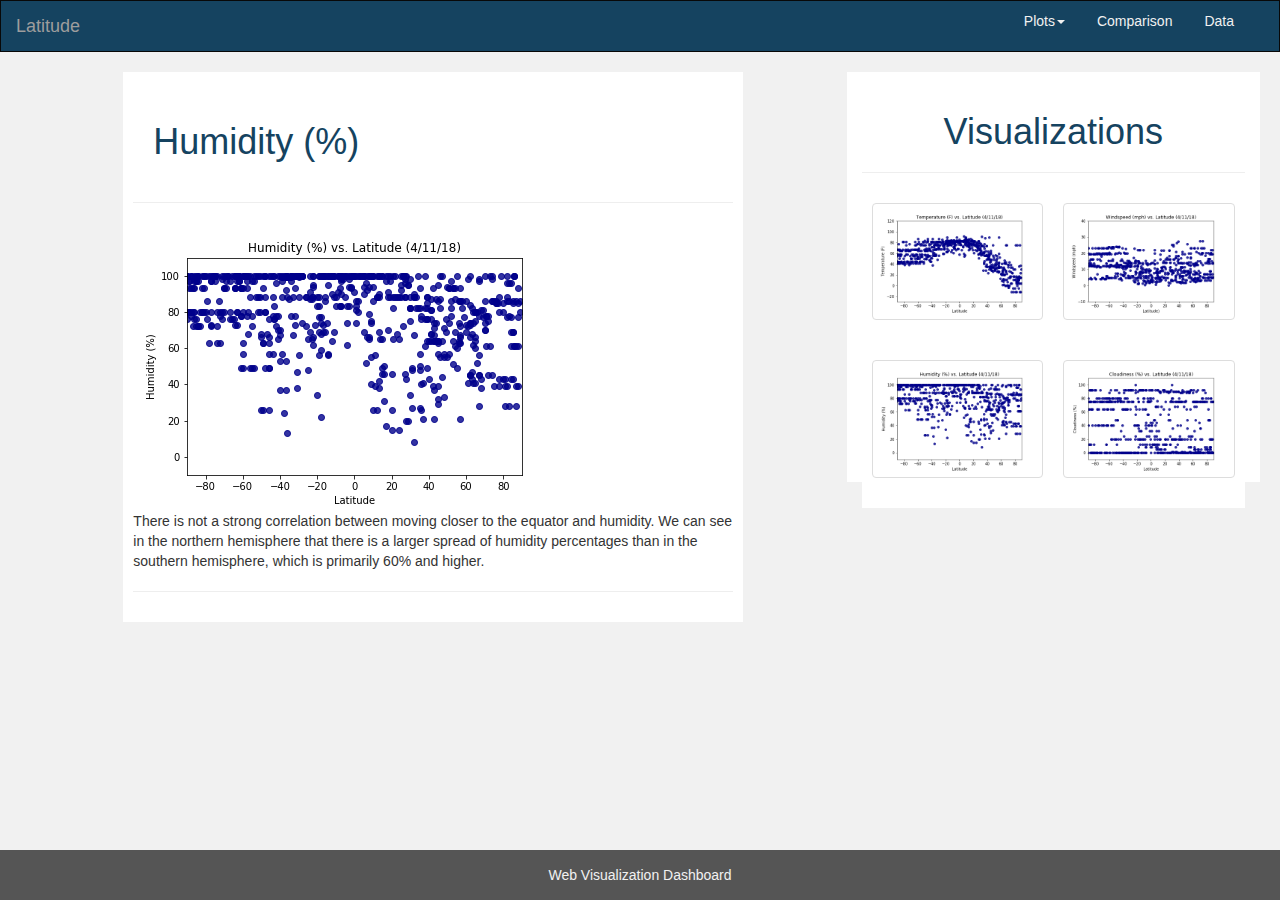
<file: Web-Visualization-Dashboard/humidity_viz.html>
<!DOCTYPE html>
<html lang="us-eng">
<head>
  <title>Humidity Visualizaion</title>
  <meta charset="utf-8">
  <meta name="viewport" content="width=device-width, initial-scale=1">
  <link rel="stylesheet" href="https://maxcdn.bootstrapcdn.com/bootstrap/3.3.7/css/bootstrap.min.css">
  <script src="https://code.jquery.com/jquery-3.3.1.min.js" integrity="sha256-FgpCb/KJQlLNfOu91ta32o/NMZxltwRo8QtmkMRdAu8=" crossorigin="anonymous"></script>
  <script src="https://maxcdn.bootstrapcdn.com/bootstrap/3.3.7/js/bootstrap.min.js" integrity="sha384-Tc5IQib027qvyjSMfHjOMaLkfuWVxZxUPnCJA7l2mCWNIpG9mGCD8wGNIcPD7Txa" crossorigin="anonymous"></script>
  <link rel="stylesheet" href="assets/css/style.css">
</head>
<body>

<nav class="navbar navbar-inverse">
  <div class="container-fluid">
    <div class="navbar-header">
      <button type="button" class="navbar-toggle" data-toggle="collapse" data-target="#myNavbar">
        <span class="icon-bar"></span>
        <span class="icon-bar"></span>
        <span class="icon-bar"></span>                        
      </button>
      <a class="navbar-brand" href="index.html">Latitude</a>
    </div>
    <div class="collapse navbar-collapse nav navbar-nav navbar-right" id="myNavbar">
      <ul class="nav nav-pills">
        <li role="presentation" class="dropdown">
            <a class="dropdown-toggle" data-toggle="dropdown" href="#" role="button" aria-haspopup="true" aria-expanded="false">Plots<span class="caret"></span></a>
            <ul class="dropdown-menu">
                <li><a href="cloud_viz.html">Cloudiness (%)</a>
                <li><a href="humidity_viz.html">Humidity (%)</a>
                <li><a href="temp_viz.html">Temperature (F)</a></li>
                <li><a href="wind_viz.html">Wind Speed (mph)</a></li>
            </ul>
        </li>
        <li><a class="dropdown-toggle" href="comparisons.html">Comparison</a></li>
        <li><a class="dropdown-toggle" href="data.html">Data</a></li>
      </ul>
      <div class="pos-f-t">
          <div class="collapse" id="navbarToggleExternalContent">
            <div class="bg-dark p-4">
            </div>
          </div>
          <nav class="navbar navbar-dark bg-dark">
            <button class="navbar-toggler" type="button" data-toggle="collapse" data-target="#myNavbar" aria-controls="navbarToggleExternalContent" aria-expanded="false" aria-label="Toggle navigation">
              <span class="glyphicon glyphicon-menu-hamburger"></span>
            </button>
          </nav>
      </div>
    </div>
  </div>
</nav>
  
<div class="container-fluid text-center">    
  <div class="row content">
    <div class="col-md-1"></div>
    <div class="col-sm-6 text-left"> 
      <h1 class="summary">Humidity (%)</h1>
      <hr>
      <img align="center" src="assets/images/Hum_Lat.png" 
      alt="Graph depiciting the correlation between humidity (%) and latitude.">
        <p>There is not a strong correlation between moving closer to the equator and humidity. We can see in the northern hemisphere 
          that there is a larger spread of humidity percentages than in the southern hemisphere, which is primarily 60% and higher.
        </p>
      <hr>
    </div>
    <div class="col-md-1"></div>
    <div class="col-md-4 sidenav">
      <h1>Visualizations</h1>
      <hr>
      <div class="col-sm-6"> 
        <a href="temp_viz.html" class="thumbnail"> 
          <img alt="Graph depiciting the correlation between tempature (F) and latitude." 
          src="assets/images/Temp_Lat.png" 
          data-holder-rendered="true" style="width: 100%; display: block;"> </a> </div> 
      <div class="col-sm-6"> 
        <a href="wind_viz.html" class="thumbnail"> 
          <img alt="Graph depiciting the correlation between wind speed (mph) and latitude." 
          src="assets/images/Wind_Lat.png" 
          data-holder-rendered="true" style="width: 100%; display: block;"> </a> </div> 
      <div class="col-sm-6"> 
        <a href="humidity_viz.html" class="thumbnail"> 
          <img alt="Graph depiciting the correlation between humidity (%) and latitude." data-src="holder.js/100%x180" 
          src="assets/images/Hum_Lat.png" 
          data-holder-rendered="true" style="width: 100%; display: block;"> </a> </div> 
      <div class="col-sm-6"> 
        <a href="cloud_viz.html" class="thumbnail"> 
          <img alt="Graph depiciting the correlation between cloudiness (%) and latitude." data-src="holder.js/100%x180" 
          src="assets/images/Cloud_Lat.png" 
          data-holder-rendered="true" style="width: 100%; display: block;"> </a> </div>
     </div>   
</div>

        </div>
    </div>
</div>

<footer class="container-fluid text-center">
    <a style="color:#f1f1f1" href="https://github.com/abimvas/DataScience/tree/master/Web-Visualization-Dashboard%20">Web Visualization&nbsp;Dashboard</a>
</footer>

</body>
</html>
</file>
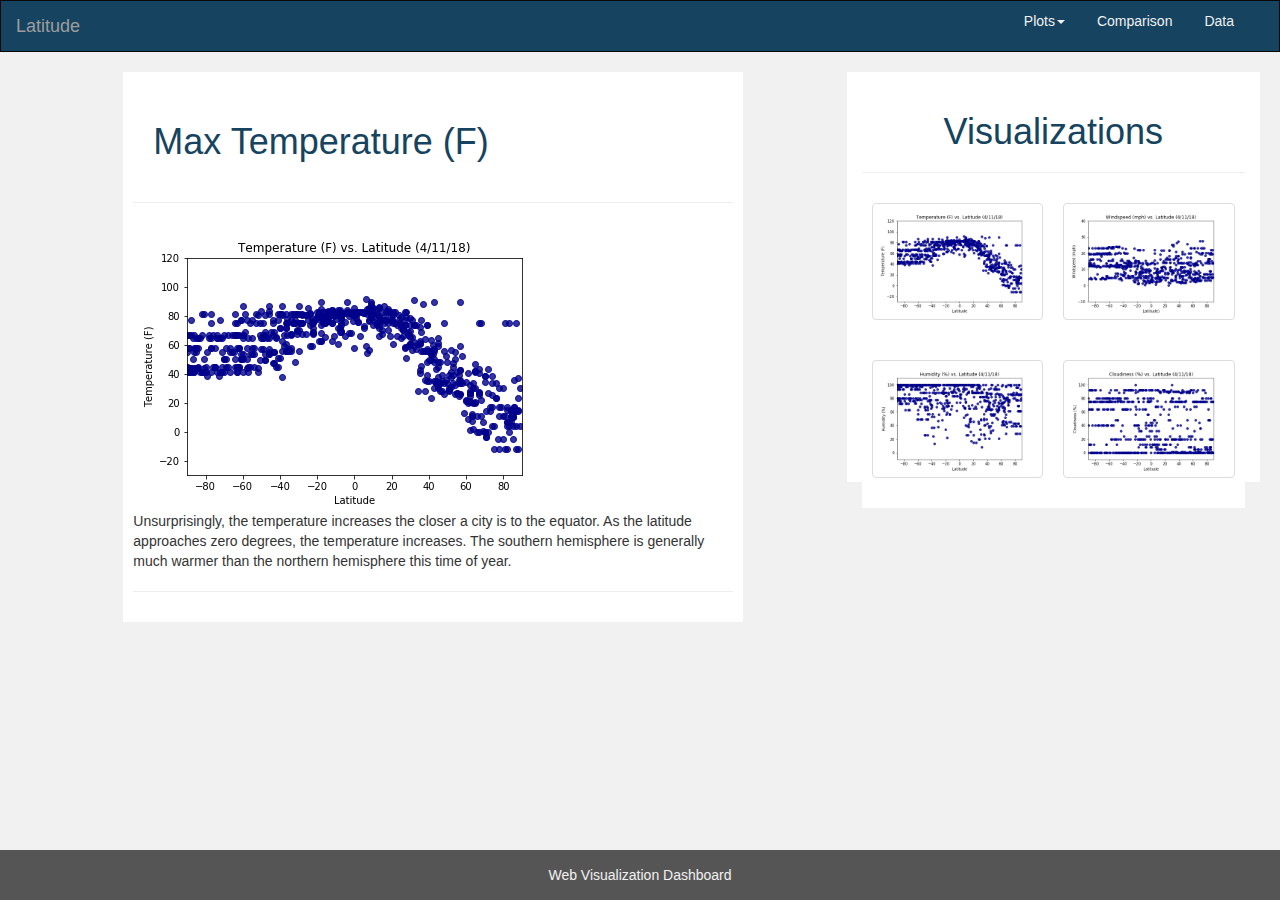
<file: Web-Visualization-Dashboard/temp_viz.html>
<!DOCTYPE html>
<html lang="us-eng">
<head>
  <title>Temperature Visualizaion</title>
  <meta charset="utf-8">
  <meta name="viewport" content="width=device-width, initial-scale=1">
  <link rel="stylesheet" href="https://maxcdn.bootstrapcdn.com/bootstrap/3.3.7/css/bootstrap.min.css">
  <script src="https://code.jquery.com/jquery-3.3.1.min.js" integrity="sha256-FgpCb/KJQlLNfOu91ta32o/NMZxltwRo8QtmkMRdAu8=" crossorigin="anonymous"></script>
  <script src="https://maxcdn.bootstrapcdn.com/bootstrap/3.3.7/js/bootstrap.min.js" integrity="sha384-Tc5IQib027qvyjSMfHjOMaLkfuWVxZxUPnCJA7l2mCWNIpG9mGCD8wGNIcPD7Txa" crossorigin="anonymous"></script>
  <link rel="stylesheet" href="assets/css/style.css">
</head>
<body>

<nav class="navbar navbar-inverse">
  <div class="container-fluid">
    <div class="navbar-header">
      <button type="button" class="navbar-toggle" data-toggle="collapse" data-target="#myNavbar">
        <span class="icon-bar"></span>
        <span class="icon-bar"></span>
        <span class="icon-bar"></span>                        
      </button>
      <a class="navbar-brand" href="index.html">Latitude</a>
    </div>
    <div class="collapse navbar-collapse nav navbar-nav navbar-right" id="myNavbar">
      <ul class="nav nav-pills">
        <li role="presentation" class="dropdown">
            <a class="dropdown-toggle" data-toggle="dropdown" href="#" role="button" aria-haspopup="true" aria-expanded="false">Plots<span class="caret"></span></a>
            <ul class="dropdown-menu">
                <li><a href="cloud_viz.html">Cloudiness (%)</a>
                <li><a href="humidity_viz.html">Humidity (%)</a>
                <li><a href="temp_viz.html">Temperature (F)</a></li>
                <li><a href="wind_viz.html">Wind Speed (mph)</a></li>
            </ul>
        </li>
        <li><a class="dropdown-toggle" href="comparisons.html">Comparison</a></li>
        <li><a class="dropdown-toggle" href="data.html">Data</a></li>
      </ul>
      <div class="pos-f-t">
          <div class="collapse" id="navbarToggleExternalContent">
            <div class="bg-dark p-4">
            </div>
          </div>
          <nav class="navbar navbar-dark bg-dark">
            <button class="navbar-toggler" type="button" data-toggle="collapse" data-target="#myNavbar" aria-controls="navbarToggleExternalContent" aria-expanded="false" aria-label="Toggle navigation">
              <span class="glyphicon glyphicon-menu-hamburger"></span>
            </button>
          </nav>
      </div>
    </div>
  </div>
</nav>
  
<div class="container-fluid text-center">    
  <div class="row content">
    <div class="col-md-1"></div>
    <div class="col-sm-6 text-left"> 
      <h1 class="summary">Max Temperature (F)</h1>
      <hr>
      <img align="center" src="assets/images/Temp_Lat.png" 
      alt="Graph depiciting the correlation between tempature (F) and latitude.">
        <p>Unsurprisingly, the temperature increases the closer a city is to the equator. As the latitude 
            approaches zero degrees, the temperature increases. The southern hemisphere is generally much warmer than the northern
          hemisphere this time of&nbsp;year.</p>
      <hr>
    </div>
    <div class="col-md-1"></div>
    <div class="col-md-4 sidenav">
      <h1>Visualizations</h1>
      <hr>
      <div class="col-sm-6"> 
        <a href="temp_viz.html" class="thumbnail"> 
          <img alt="Graph depiciting the correlation between tempature (F) and latitude." 
          src="assets/images/Temp_Lat.png" 
          data-holder-rendered="true" style="width: 100%; display: block;"> </a> </div> 
      <div class="col-sm-6"> 
        <a href="wind_viz.html" class="thumbnail"> 
          <img alt="Graph depiciting the correlation between windspeed (mph) and latitude." 
          src="assets/images/Wind_Lat.png" 
          data-holder-rendered="true" style="width: 100%; display: block;"> </a> </div> 
      <div class="col-sm-6"> 
        <a href="humidity_viz.html" class="thumbnail"> 
          <img alt="Graph depiciting the correlation between humidity (%) and latitude." data-src="holder.js/100%x180" 
          src="assets/images/Hum_Lat.png" 
          data-holder-rendered="true" style="width: 100%; display: block;"> </a> </div> 
      <div class="col-sm-6"> 
        <a href="cloud_viz.html" class="thumbnail"> 
          <img alt="Graph depiciting the correlation between cloudiness (%) and latitude." data-src="holder.js/100%x180" 
          src="assets/images/Cloud_Lat.png" 
          data-holder-rendered="true" style="width: 100%; display: block;"> </a> </div>
     </div>   
</div>

        </div>
    </div>
</div>

<footer class="container-fluid text-center">
    <a style="color:#f1f1f1" href="https://github.com/abimvas/DataScience/tree/master/Web-Visualization-Dashboard%20">Web Visualization&nbsp;Dashboard</a>
</footer>

</body>
</html>
</file>
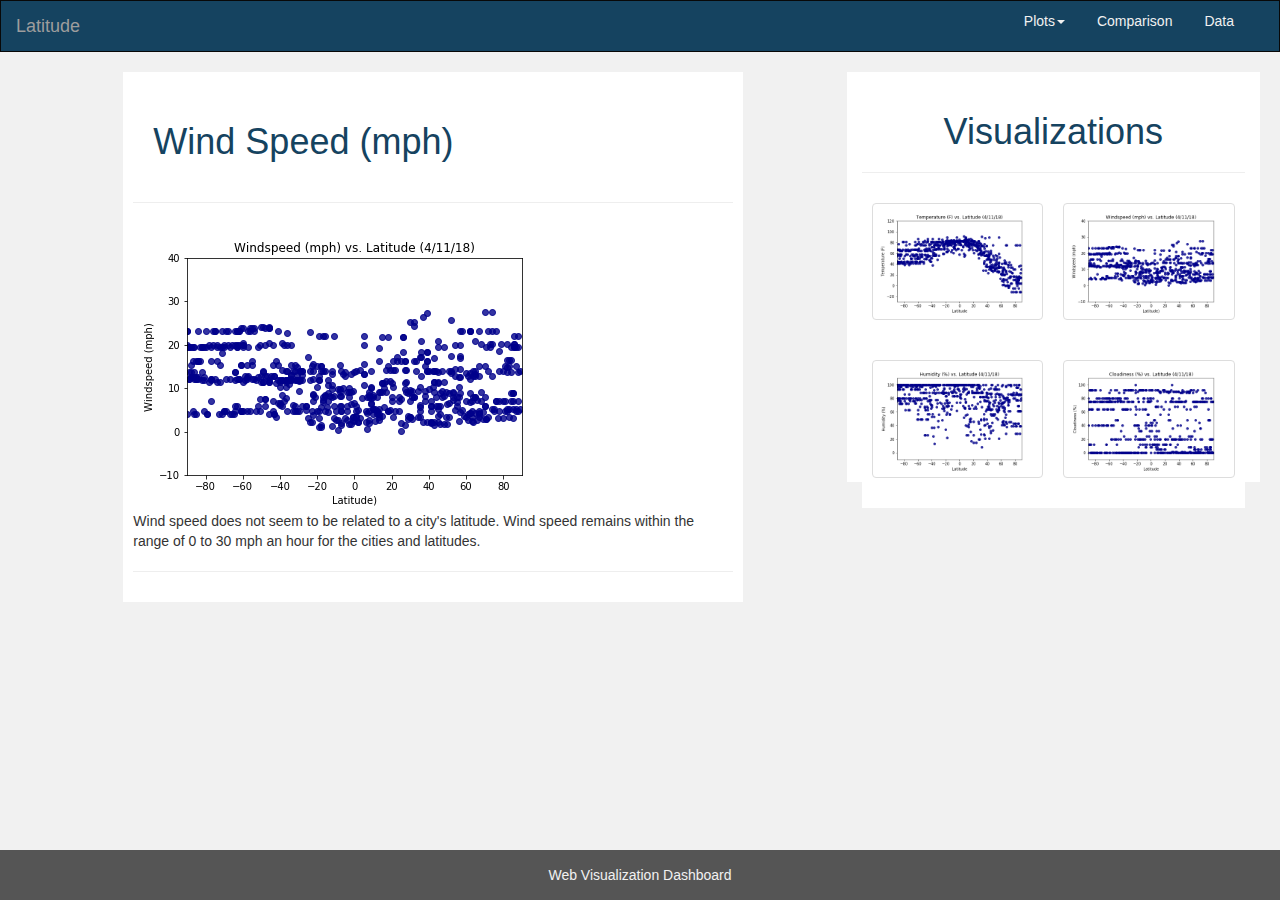
<file: Web-Visualization-Dashboard/wind_viz.html>
<!DOCTYPE html>
<html lang="us-eng">
<head>
  <title>Wind Speed Visualizaion</title>
  <meta charset="utf-8">
  <meta name="viewport" content="width=device-width, initial-scale=1">
  <link rel="stylesheet" href="https://maxcdn.bootstrapcdn.com/bootstrap/3.3.7/css/bootstrap.min.css">
  <script src="https://code.jquery.com/jquery-3.3.1.min.js" integrity="sha256-FgpCb/KJQlLNfOu91ta32o/NMZxltwRo8QtmkMRdAu8=" crossorigin="anonymous"></script>
  <script src="https://maxcdn.bootstrapcdn.com/bootstrap/3.3.7/js/bootstrap.min.js" integrity="sha384-Tc5IQib027qvyjSMfHjOMaLkfuWVxZxUPnCJA7l2mCWNIpG9mGCD8wGNIcPD7Txa" crossorigin="anonymous"></script>
  <link rel="stylesheet" href="assets/css/style.css">
</head>
<body>

<nav class="navbar navbar-inverse">
  <div class="container-fluid">
    <div class="navbar-header">
      <button type="button" class="navbar-toggle" data-toggle="collapse" data-target="#myNavbar">
        <span class="icon-bar"></span>
        <span class="icon-bar"></span>
        <span class="icon-bar"></span>                        
      </button>
      <a class="navbar-brand" href="index.html">Latitude</a>
    </div>
    <div class="collapse navbar-collapse nav navbar-nav navbar-right" id="myNavbar">
      <ul class="nav nav-pills">
        <li role="presentation" class="dropdown">
            <a class="dropdown-toggle" data-toggle="dropdown" href="#" role="button" aria-haspopup="true" aria-expanded="false">Plots<span class="caret"></span></a>
            <ul class="dropdown-menu">
                <li><a href="cloud_viz.html">Cloudiness (%)</a>
                <li><a href="humidity_viz.html">Humidity (%)</a>
                <li><a href="temp_viz.html">Temperature (F)</a></li>
                <li><a href="wind_viz.html">Wind Speed (mph)</a></li>
            </ul>
        </li>
        <li><a class="dropdown-toggle" href="comparisons.html">Comparison</a></li>
        <li><a class="dropdown-toggle" href="data.html">Data</a></li>
      </ul>
      <div class="pos-f-t">
          <div class="collapse" id="navbarToggleExternalContent">
            <div class="bg-dark p-4">
            </div>
          </div>
          <nav class="navbar navbar-dark bg-dark">
            <button class="navbar-toggler" type="button" data-toggle="collapse" data-target="#myNavbar" aria-controls="navbarToggleExternalContent" aria-expanded="false" aria-label="Toggle navigation">
              <span class="glyphicon glyphicon-menu-hamburger"></span>
            </button>
          </nav>
      </div>
    </div>
  </div>
</nav>
  
<div class="container-fluid text-center">    
  <div class="row content">
    <div class="col-md-1"></div>
    <div class="col-sm-6 text-left"> 
      <h1 class="summary">Wind Speed&nbsp;(mph)</h1>
      <hr>
      <img align="center" src="assets/images/Wind_Lat.png" 
      alt="Graph depiciting the correlation between windspeed (mph) and latitude.">
        <p>Wind speed does not seem to be related to a city's latitude. Wind speed remains within the range of 0 to 30 mph an hour
          for the cities and latitudes.
        </p>
      <hr>
    </div>
    <div class="col-md-1"></div>
    <div class="col-md-4 sidenav">
      <h1>Visualizations</h1>
      <hr>
      <div class="col-sm-6"> 
        <a href="temp_viz.html" class="thumbnail"> 
          <img alt="Graph depiciting the correlation between tempature (F) and latitude." 
          src="assets/images/Temp_Lat.png" 
          data-holder-rendered="true" style="width: 100%; display: block;"> </a> </div> 
      <div class="col-sm-6"> 
        <a href="wind_viz.html" class="thumbnail"> 
          <img alt="Graph depiciting the correlation between wind speed (mph) and latitude." 
          src="assets/images/Wind_Lat.png" 
          data-holder-rendered="true" style="width: 100%; display: block;"> </a> </div> 
      <div class="col-sm-6"> 
        <a href="humidity_viz.html" class="thumbnail"> 
          <img alt="Graph depiciting the correlation between humidity (%) and latitude." data-src="holder.js/100%x180" 
          src="assets/images/Hum_Lat.png" 
          data-holder-rendered="true" style="width: 100%; display: block;"> </a> </div> 
      <div class="col-sm-6"> 
        <a href="cloud_viz.html" class="thumbnail"> 
          <img alt="Graph depiciting the correlation between cloudiness (%) and latitude." data-src="holder.js/100%x180" 
          src="assets/images/Cloud_Lat.png" 
          data-holder-rendered="true" style="width: 100%; display: block;"> </a> </div>
     </div>   
</div>

        </div>
    </div>
</div>

<footer class="container-fluid text-center">
    <a style="color:#f1f1f1" href="https://github.com/abimvas/DataScience/tree/master/Web-Visualization-Dashboard%20">Web Visualization&nbsp;Dashboard</a>
</footer>

</body>
</html>
</file>
<file: Web-Visualization-Dashboard/assets/css/style.css>
/* Remove the navbar's default margin-bottom and rounded borders */ 
    .navbar {
      margin-bottom: 0;
      border-radius: 0;
      background-color: #154360;
    }
    
    /* Set height of the grid so .sidenav can be 100% (adjust as needed) */
    .row.content {
        height: 450px;
        padding: 20px;
    }
    
    /* Set gray background color and 100% height */
    .sidenav {
      padding-top: 20px;
      background-color: #fff;
      height: 100%;
    }

    .compare {
        padding: 50px;
        height: 100%;
      }
    
    /* Set black background color, white text and some padding */
footer {
      background-color: #555;
      color: white;
      padding: 15px;
      position: fixed;
      right: 0px;
      bottom: 0px;
      left: 0px;
    }

.summary{
    background-color: #fff;
    padding: 20px;
    color: #154360;
}

.dropdown{
        color: white;
    }
h3{
    text-align: center;
}

.table{
    padding: 20px;
}

.dropdown-toggle{
    color: #f1f1f1;
}

.glyphicon-menu-hamburger{
    color: #f1f1f1;
    text-align: center;
}

.pos-f-t{
    display: none;
    padding: 0px;
}

.navbar-brand{
    color: #f1f1f1;
}

.compare{
    background-color: #fff;
    padding: 20px;
}

h1{
    color: #154360;
}

hr{
    color: #555;
}

body{
    background-color: #f1f1f1;
}

.col-sm-6{
    background-color: #fff;
    padding: 10px;
}
    
    /* On small screens, set height to 'auto' for sidenav and grid */
    @media screen and (max-width: 480px) {
      .sidenav {
        height: auto;
        padding: 15px;
      }
      .row.content {height:auto;} 
      .dropdown {
          visibility: hidden;
      }
      .navbar-toggler{
          visibility: visible;
      }
    }
</file>
